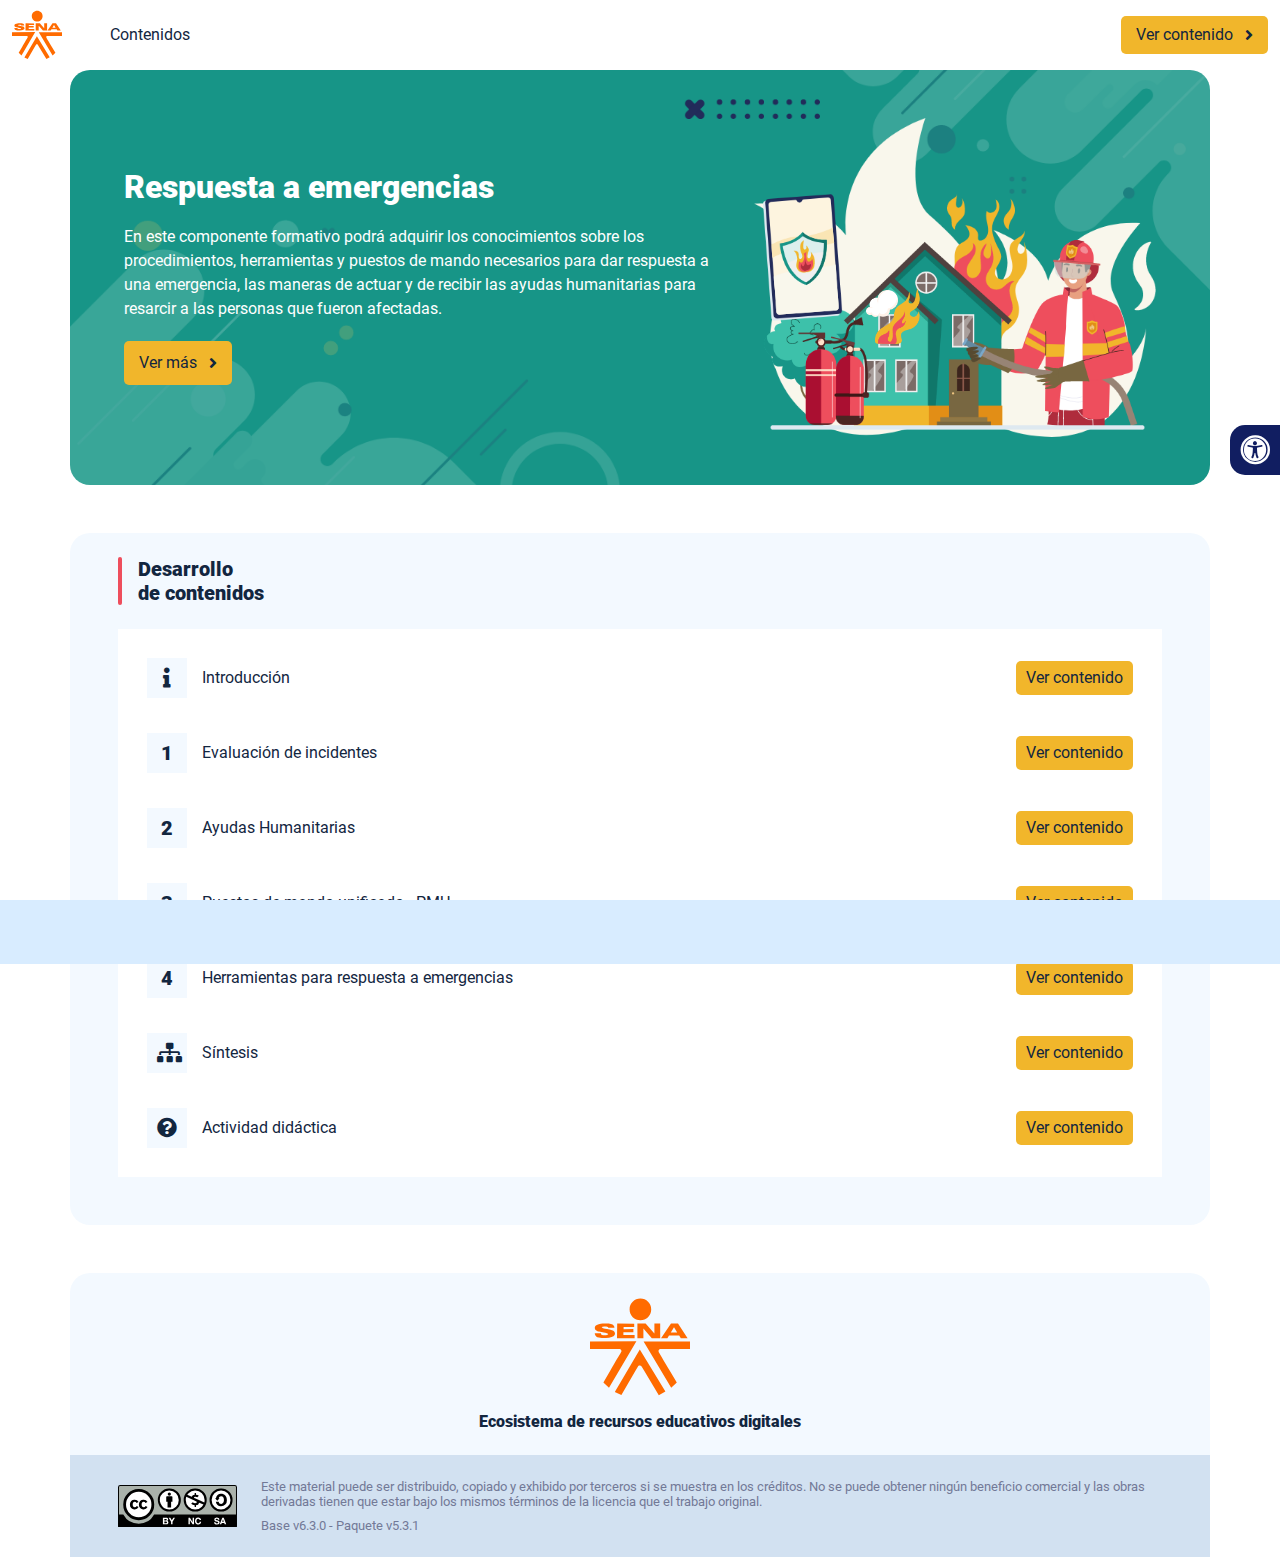
<file: index.html>
<!DOCTYPE html><html lang=""><head><meta charset="utf-8"><meta http-equiv="X-UA-Compatible" content="IE=edge"><meta name="viewport" content="width=device-width,initial-scale=1"><link rel="icon" href="favicon.ico"><title>Respuesta a emergencias</title><link href="css/chunk-0c047e41.3babef71.css" rel="prefetch"><link href="css/chunk-25b302c8.3babef71.css" rel="prefetch"><link href="css/chunk-26fc7596.3babef71.css" rel="prefetch"><link href="css/chunk-2d2747e2.3babef71.css" rel="prefetch"><link href="css/chunk-32334cb6.3babef71.css" rel="prefetch"><link href="css/chunk-3c57cd7b.3babef71.css" rel="prefetch"><link href="css/chunk-4f2d402a.3babef71.css" rel="prefetch"><link href="css/chunk-4fde0a08.14d1f3e8.css" rel="prefetch"><link href="css/chunk-515a8379.63efc1ca.css" rel="prefetch"><link href="css/chunk-59974754.763461ea.css" rel="prefetch"><link href="css/chunk-6e1e538a.126808df.css" rel="prefetch"><link href="css/chunk-766a929b.85d8c7de.css" rel="prefetch"><link href="css/chunk-f2df7d2c.3babef71.css" rel="prefetch"><link href="css/comple.92ec009c.css" rel="prefetch"><link href="css/creditos.4f76ebe9.css" rel="prefetch"><link href="css/glosario.9ff57f4f.css" rel="prefetch"><link href="css/referencias.35ad2d40.css" rel="prefetch"><link href="js/actividad.b174ea50.js" rel="prefetch"><link href="js/chunk-0206bfa0.c40d9978.js" rel="prefetch"><link href="js/chunk-0c047e41.b0f7a18b.js" rel="prefetch"><link href="js/chunk-13a6037e.ec537e90.js" rel="prefetch"><link href="js/chunk-18f95272.f5b3c737.js" rel="prefetch"><link href="js/chunk-25b302c8.4b21edce.js" rel="prefetch"><link href="js/chunk-26fc7596.6888adfb.js" rel="prefetch"><link href="js/chunk-2c06842c.749f794c.js" rel="prefetch"><link href="js/chunk-2d0e96ec.f8888979.js" rel="prefetch"><link href="js/chunk-2d208d90.ecd5602b.js" rel="prefetch"><link href="js/chunk-2d21d0e2.be4f5ece.js" rel="prefetch"><link href="js/chunk-2d22c123.a4184c95.js" rel="prefetch"><link href="js/chunk-2d2747e2.a7e9b612.js" rel="prefetch"><link href="js/chunk-2e80bb9a.65c2020d.js" rel="prefetch"><link href="js/chunk-319206de.d76a4d9d.js" rel="prefetch"><link href="js/chunk-32334cb6.3c57b252.js" rel="prefetch"><link href="js/chunk-3c57cd7b.79d5134c.js" rel="prefetch"><link href="js/chunk-3d6834f6.0d12c2c5.js" rel="prefetch"><link href="js/chunk-4cdd78c0.95c7fc81.js" rel="prefetch"><link href="js/chunk-4f2d402a.6d549b07.js" rel="prefetch"><link href="js/chunk-4fde0a08.bd9d7fa9.js" rel="prefetch"><link href="js/chunk-515a8379.3b49b0aa.js" rel="prefetch"><link href="js/chunk-53ccb27e.0931dafb.js" rel="prefetch"><link href="js/chunk-55d286b8.6b62aaa0.js" rel="prefetch"><link href="js/chunk-59974754.7dd17a29.js" rel="prefetch"><link href="js/chunk-6e1e538a.370f7a06.js" rel="prefetch"><link href="js/chunk-766a929b.39a7847d.js" rel="prefetch"><link href="js/chunk-c796899c.a5c33a92.js" rel="prefetch"><link href="js/chunk-e8a7823a.4b304d03.js" rel="prefetch"><link href="js/chunk-f2df7d2c.82b7eab5.js" rel="prefetch"><link href="js/chunk-fde47172.63865839.js" rel="prefetch"><link href="js/comple.8a58c322.js" rel="prefetch"><link href="js/creditos.3dcd3d66.js" rel="prefetch"><link href="js/glosario.2fcf7cea.js" rel="prefetch"><link href="js/intro.d75b3618.js" rel="prefetch"><link href="js/referencias.d4becddc.js" rel="prefetch"><link href="js/sintesis.1a971543.js" rel="prefetch"><link href="js/tema1.b18da884.js" rel="prefetch"><link href="js/tema2.de386901.js" rel="prefetch"><link href="js/tema3.31a461a2.js" rel="prefetch"><link href="css/app.44cf1ac4.css" rel="preload" as="style"><link href="css/chunk-vendors.28faa593.css" rel="preload" as="style"><link href="js/app.0ba6c829.js" rel="preload" as="script"><link href="js/chunk-vendors.ca49afb0.js" rel="preload" as="script"><link href="css/chunk-vendors.28faa593.css" rel="stylesheet"><link href="css/app.44cf1ac4.css" rel="stylesheet"></head><body><noscript><strong>We're sorry but Respuesta a emergencias doesn't work properly without JavaScript enabled. Please enable it to continue.</strong></noscript><div id="app"></div><script src="js/chunk-vendors.ca49afb0.js"></script><script src="js/app.0ba6c829.js"></script></body></html>
</file>
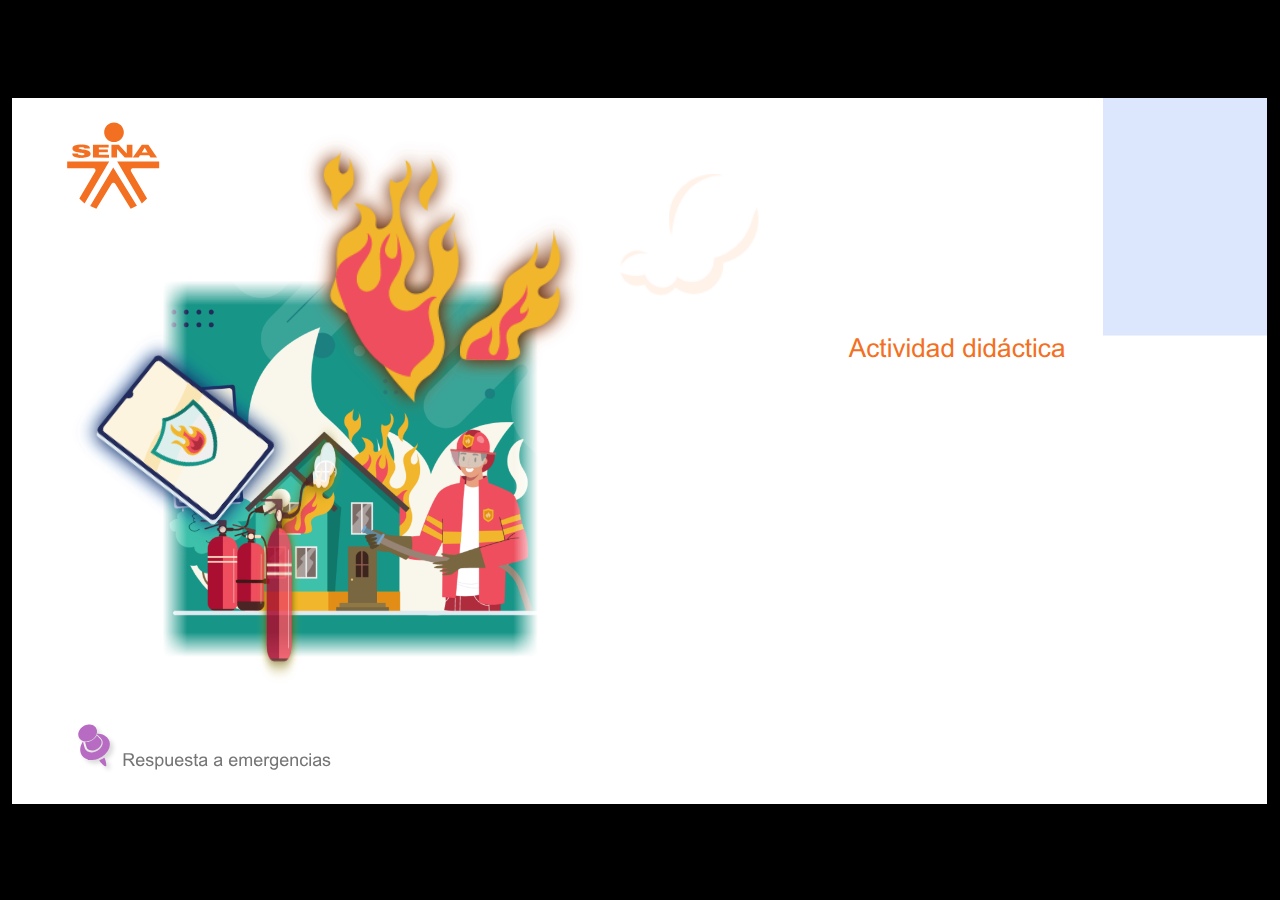
<file: actividades/story.html>
﻿<!doctype html>
<html lang="es">
<head>
  <meta charset="utf-8">
  <!-- Creado con Storyline 360 - http://www.articulate.com  -->
  <!-- version: 3.79.30921.0 -->
  <title>Actividad_Did&#225;ctica-CF5</title>
  <meta http-equiv="x-ua-compatible" content="IE=edge"/>
  <meta name="viewport" content="width=device-width,initial-scale=1,user-scalable=no,shrink-to-fit=no,minimal-ui"/>
  <meta name="apple-mobile-web-app-capable" content="yes"/>
  <style>
    html, body { height: 100%; padding: 0; margin: 0 }
    #app { height: 100%; width: 100%; }
  </style>

  <script>
    window.DS = {};
    window.globals = {
      DATA_PATH_BASE: '',
      HAS_FRAME: true,
      HAS_SLIDE: true,

      lmsPresent: false,
      tinCanPresent: false,
      cmi5Present: false,
      aoSupport: false,
      scale: 'show all',
      captureRc: false,
      browserSize: 'optimal',
      bgColor: '#000000',
      features: 'ConnectionMessages,DropIn1,DropIn2,DropIn3,DropIn4,FullScreenToggle,LayerPresentAsDialog,MultipleQuizTracking,UpdatedThemeEditor,VideoSync',
      themeName: 'classic',
      preloaderColor: '#FFFFFF',
      suppressAnalytics: false,
      productChannel: 'stable',
      publishSource: 'storyline',
      aid: 'aid|e14397ea-0237-43b4-a3b7-7398baa37849',
      cid: 'ec6b471e-e529-41ad-bd56-49cedcdd6a79',
      playerVersion: '3.79.30921.0',
      publishTimestamp: '2023-10-12T01:20:46.3070588Z',
      maxIosVideoElements: 10,
      connectionSettings: { mode: 'disabled' },

      
      parseParams: function(qs) {
        if (window.globals.parsedParams != null) {
          return window.globals.parsedParams;
        }
        qs = (qs || window.location.search.substr(1)).split('+').join(' ');
        var params = {},
            tokens,
            re = /[?&]?([^=]+)=([^&]*)/g;

        while (tokens = re.exec(qs)) {
          params[decodeURIComponent(tokens[1]).trim()] =
            decodeURIComponent(tokens[2]).trim();
        }
        window.globals.parsedParams = params;
        return params;
      }

    };
  </script>
  <script>
    var isIe11 = ('ActiveXObject' in window || window.MSBlobBuilder != null)
      && window.msCrypto != null && !window.ActiveXObject;
    if (isIe11) {
      window.globals.unsupportedBrowser = true;
      document.write(atob('[base64]'));
    }
  </script>
  
  <script>window.THREE = { };</script>
  
</head>
<body style="background: #000000" class="cs-HTML theme-classic">
  <!-- 360 -->
  <script>!function(){var e,i=/iPhone/i,o=/iPod/i,n=/iPad/i,t=/\biOS-universal(?:.+)Mac\b/i,r=/\bAndroid(?:.+)Mobile\b/i,a=/Android/i,d=/(?:SD4930UR|\bSilk(?:.+)Mobile\b)/i,p=/Silk/i,l=/Windows Phone/i,u=/\bWindows(?:.+)ARM\b/i,b=/BlackBerry/i,s=/BB10/i,c=/Opera Mini/i,f=/\b(CriOS|Chrome)(?:.+)Mobile/i,h=/Mobile(?:.+)Firefox\b/i,v=function(e){return void 0!==e&&"MacIntel"===e.platform&&"number"==typeof e.maxTouchPoints&&e.maxTouchPoints>1&&"undefined"==typeof MSStream};e=function(e){var m={userAgent:"",platform:"",maxTouchPoints:0};e||"undefined"==typeof navigator?"string"==typeof e?m.userAgent=e:e&&e.userAgent&&(m={userAgent:e.userAgent,platform:e.platform,maxTouchPoints:e.maxTouchPoints||0}):m={userAgent:navigator.userAgent,platform:navigator.platform,maxTouchPoints:navigator.maxTouchPoints||0};var g=m.userAgent,y=g.split("[FBAN");void 0!==y[1]&&(g=y[0]),void 0!==(y=g.split("Twitter"))[1]&&(g=y[0]);var A=function(e){return function(i){return i.test(e)}}(g),w={apple:{phone:A(i)&&!A(l),ipod:A(o),tablet:!A(i)&&(A(n)||v(m))&&!A(l),universal:A(t),device:(A(i)||A(o)||A(n)||A(t)||v(m))&&!A(l)},amazon:{phone:A(d),tablet:!A(d)&&A(p),device:A(d)||A(p)},android:{phone:!A(l)&&A(d)||!A(l)&&A(r),tablet:!A(l)&&!A(d)&&!A(r)&&(A(p)||A(a)),device:!A(l)&&(A(d)||A(p)||A(r)||A(a))||A(/\bokhttp\b/i)},windows:{phone:A(l),tablet:A(u),device:A(l)||A(u)},other:{blackberry:A(b),blackberry10:A(s),opera:A(c),firefox:A(h),chrome:A(f),device:A(b)||A(s)||A(c)||A(h)||A(f)},any:!1,phone:!1,tablet:!1};return w.any=w.apple.device||w.android.device||w.windows.device||w.other.device,w.phone=w.apple.phone||w.android.phone||w.windows.phone,w.tablet=w.apple.tablet||w.android.tablet||w.windows.tablet,w}(),"object"==typeof exports&&"undefined"!=typeof module?module.exports=e:"function"==typeof define&&define.amd?define((function(){return e})):this.isMobile=e}();
    window.isMobile.apple.tablet = window.isMobile.apple.tablet ||
      (navigator.platform === 'MacIntel' && navigator.maxTouchPoints > 1);
    window.isMobile.apple.device = window.isMobile.apple.device || window.isMobile.apple.tablet;
    window.isMobile.tablet = window.isMobile.tablet || window.isMobile.apple.tablet;
    window.isMobile.any = window.isMobile.any || window.isMobile.apple.tablet;
  </script>

  <div id="focus-sink" tabindex="-1"></div>

  <div id="preso"></div>
  <script>
    (function() {

      var classTypes = [ 'desktop', 'mobile', 'phone', 'tablet' ];

      var addDeviceClasses = function(prefix, testObj) {
        var curr, i;
        for (i = 0; i < classTypes.length; i++) {
          curr = classTypes[i];
          if (testObj[curr]) {
            document.body.classList.add(prefix + curr);
          }
        }
      };

      var params = window.globals.parseParams(),
          isDevicePreview = params.devicepreview === '1',
          isPhoneOverride = params.deviceType === 'phone' || (isDevicePreview && params.phone == '1'),
          isTabletOverride = (params.deviceType === 'tablet' || isDevicePreview) && !isPhoneOverride,
          isMobileOverride = isPhoneOverride || isTabletOverride;

      var deviceView = {
        desktop: !window.isMobile.any && !isMobileOverride,
        mobile: window.isMobile.any || isMobileOverride,
        phone: isPhoneOverride || (window.isMobile.phone && !isTabletOverride),
        tablet: isTabletOverride || window.isMobile.tablet
      };

      window.globals.deviceView = deviceView;
      window.isMobile.desktop = !window.isMobile.any;
      window.isMobile.mobile = window.isMobile.any;

      addDeviceClasses('view-', deviceView);

    })();
  </script>
  
  <script src='story_content/user.js' type=text/javascript></script>
  <div class="slide-loader"></div>

  <script>
    if (window.globals.deviceView.isMobile) { var doc = document, loader = doc.body.querySelector('.slide-loader'); [ 1, 2, 3 ].forEach(function(n) { var d = doc.createElement('div'); d.style.backgroundColor = window.globals.preloaderColor; d.classList.add('mobile-loader-dot'); d.classList.add('dot' + n); loader.appendChild(d); }); }
  </script>

  <div class="mobile-load-title-overlay" style="display: none">
    <div class="mobile-load-title">Actividad_Did&#225;ctica-CF5</div>
  </div>

  <div class="mobile-chrome-warning"></div>

  
<style>
  .warn-connection-dialog {
    display: none;
    background: transparent;
    pointer-events: all;
    position: fixed;
    left: 0;
    top: 0;
    width: 100%;
    height: 100%;
    z-index: 999;
  }

  .warn-connection-content {
    pointer-events: all;
    border-radius: 4px;
    background: white;
    border: 1px solid #E7E7E7;
    color: #333333;
    box-shadow: 0 2px 4px rgba(0, 0, 0, 0.25);
    transition: all 150ms ease-out;
    position: absolute;
    white-space: nowrap;
  }

  .view-phone.is-landscape .warn-connection-content {
    left: 23px;
    bottom: 23px;
  }

  .view-tablet.is-landscape .warn-connection-content {
    left: 50%;
    top: 20px;
    transform: translateX(-50%);
  }

  .is-portrait .warn-connection-content {
    transform: translate(-50%, calc(-100% - 15px));
  }

  .warn-connection-content p {
    display: inline-block;
    margin: 0 8px 0 0;
    line-height: 33px;
    font-size: 11px;
  }

  .warn-connection-content svg {
    position: relative;
    vertical-align: middle;
    margin: 0 2px 2px 8px;
  }

  .view-desktop .warn-connection-content {
    left: 1.5em;
    bottom: 1.5em;
  }

  .view-desktop .warn-connection-content p {
    font-size: 1.1em;
  }

  .is-offline .warn-connection-dialog {
    display: block;
  }

  .is-offline .cs-panel * {
    pointer-events: none !important;
  }

  .is-offline .cs-panel {
    pointer-events: all !important;
  }

  .is-offline #nav-controls * {
    pointer-events: none !important;
  }

  .is-offline #nav-controls {
    pointer-events: all !important;
  }
</style>

<div class="warn-connection-dialog" role="alertdialog" aria-modal="true" tabindex="0" aria-labelledby="warn-connection-message">
  <div class="warn-connection-content">
    <svg width="17" height="15" viewBox="0 0 17 15" xmlns="http://www.w3.org/2000/svg">
      <path fill="#8F0000" stroke="white" d="M16.07,12.98 L15.88,12.23 L9.51,1.21 C8.97,0.26,7.6,0.26,7.06,1.21 L0.69,12.23 C0.15,13.16,0.81,14.36,1.91,14.36 H14.65 C15.47,14.36,16.05,13.7,16.07,12.98 Z"/>
      <path fill="white" stroke="white" d="M8.58,5.5 C8.35,5.28,8.5,5.35,8.21,5.32 C8.09,5.35,7.97,5.49,7.96,5.67 C7.97,5.79,7.98,5.92,7.98,6.04 L7.98,6.04 C7.99,6.17,8,6.31,8.01,6.43 L8.01,6.44 C8.03,6.92,8.06,7.41,8.09,7.9 L8.09,7.9 C8.12,8.39,8.14,8.88,8.17,9.37 C8.17,9.39,8.18,9.42,8.2,9.44 C8.23,9.46,8.25,9.47,8.28,9.47 C8.31,9.47,8.34,9.46,8.35,9.44 C8.37,9.43,8.38,9.4,8.39,9.35 L8.39,9.34 C8.39,9.24,8.4,9.15,8.4,9.05 L8.4,9.05 C8.41,8.96,8.41,8.86,8.42,8.75 C8.43,8.44,8.45,8.12,8.47,7.81 L8.47,7.81 C8.49,7.49,8.51,7.18,8.53,6.87 C8.55,6.46,8.56,6.05,8.59,5.64 L8.6,5.62 C8.6,5.57,8.59,5.53,8.58,5.5 L8.21,5.32 Z"/>
      <circle fill="white" stroke="white" cx="8.3" cy="11.35" r="0.3"/>
    </svg>
    <p id="warn-connection-message">You are offline. Trying to reconnect...</p>
  </div>
</div>

<script>
  (function() {
    window.DS.connection = {
      warningShown: false,
      assets: {},
      loadingAssetGroup: false,
      retryDelay: 500
    };

    var connectionSettings = window.globals.connectionSettings || {};

    // The `window.globals.features` variable must be set in `webpack.dev.config` when testing locally - it is not enough
    // to have it in the data - but it must be set there as well.
    var useConnectionMessages = window.AbortController != null &&
      window.location.protocol != 'file:' &&
      window.globals.features.indexOf('ConnectionMessages') != -1 &&
      connectionSettings.mode === 'normal';

    window.DS.connection.useConnectionMessages = useConnectionMessages;

    var assetCount = 0;
    var checkLoadedId;


    if (useConnectionMessages && connectionSettings != null) {
      var contentEl = document.querySelector('.warn-connection-content');
      var messageEl = contentEl.querySelector('p');

      if (connectionSettings.useDarkTheme) {
        contentEl.style.borderColor = '#BABBBA';
        contentEl.style.backgroundColor = '#282828';
        contentEl.style.color = '#FFFFFF';
      }

      if (connectionSettings.message != null) {
        messageEl.textContent = window.decodeURIComponent(connectionSettings.message);
      }
    }

    function checkAssetsReady() {
      for (var i in DS.connection.assets) {
        if (!DS.connection.assets[i].success) {
          return false;
        }
      }
      return true;
    }

    function stopAssetGroup() {
      if (!useConnectionMessages) { return; }

      assetCount = 0;

      DS.connection.oldAssetGroup = DS.connection.assets;
      DS.connection.assets = {};
      DS.connection.loadingAssetGroup = false;
      clearInterval(checkLoadedId);
    }

    function startAssetGroup() {
      if (!useConnectionMessages) { return; }
      var ticks = 0;
      clearInterval(checkLoadedId);
      checkLoadedId = setInterval(function() {
        var loaded = 0;
        if (assetCount === 0 && loaded === 0) {
          clearInterval(checkLoadedId);
          return;
        }

        for (var i in DS.connection.assets) {
          if (DS.connection.assets[i].success) {
            loaded++;
          }
        }

        if (assetCount === loaded && checkAssetsReady()) {
          for (var i in DS.connection.assets) {
            if (DS.connection.assets[i].action) {
              DS.connection.assets[i].action();
            }
          }
          hideWarning();
          stopAssetGroup();
        }
      }, 100)
    }

    function requiredAsset(url, action, retry, type) {
      if (!useConnectionMessages) { return; }
      if (DS.connection.assets[url]) { return; }

      DS.connection.assets[url] = {
        success: false, action: action, retry: retry, type: type
      };
      assetCount = Object.keys(DS.connection.assets).length;
      if (!DS.connection.loadingAssetGroup) {
        startAssetGroup();
      }
      DS.connection.loadingAssetGroup = true;
    }

    function assetLoaded(url) {
      if (!useConnectionMessages) { return; }
      if (DS.connection.assets[url]) {
        DS.connection.assets[url].success = true;
      }
    }

    function assetFailed(url) {
      if (!useConnectionMessages) { return; }
      if (!DS.connection.assets[url]) {
        if (/\.js$/.test(url) && url.indexOf('transcripts') === -1) {
          setTimeout(function() {
            if (DS.connection.lastSlideLoaded != null) {
              DS.connection.lastSlideLoaded();
            }
          }, DS.connection.retryDelay);
        }
        return;
      }
      if (!DS.connection.warningShown) { showWarning(); }
      if (DS.connection.assets[url].retry) {
        setTimeout(function() {
          if (!DS.connection.assets[url].success) {
            DS.connection.assets[url].retry()
          }
        }, DS.connection.retryDelay);
      }
    }

    function hideWarning() {
      document.body.classList.remove('is-offline');
      DS.connection.warningShown = false;
      enableKeys();
    }
    DS.connection.hideWarning = hideWarning

    function showWarning(btn) {
      document.body.classList.add('is-offline')
      DS.connection.warningShown = true;
      updateWarningPosition();
      disableKeys();
    }

    function updateWarningPosition() {
      if (!DS.connection.warningShown) {
        return;
      }

      var isPortrait = document.body.classList.contains('is-portrait');
      var warningEl = document.querySelector('.warn-connection-content');

      if (isPortrait) {
        var slide = document.querySelector('.primary-slide');
        var slideRect = slide.getBoundingClientRect();

        warningEl.style.top = `${slideRect.top}px`
        warningEl.style.left = `${slideRect.left + slideRect.width / 2}px`
      } else {
        warningEl.style.top = null;
        warningEl.style.left = null;
      }

      window.requestAnimationFrame(updateWarningPosition);
    }

    function onDisableKeyDown(e) {
      e.preventDefault();
      e.stopImmediatePropagation();
    }

    function onDisableKeyUp(e) {
      e.preventDefault();
      e.stopImmediatePropagation();
    }

    var accStyle = document.createElement('style');
    var warnDialogEl = document.querySelector('.warn-connection-dialog');

    function disableKeys() {
      if (DS.views.nsStack.length === 1) {
        DS.views.nsStack[0].tabReachable = false
        DS.views.nsStack[0].updateTabIndex(true, true);
      }

      accStyle.innerHTML = '.acc-shadow-dom { display: none; }';
      document.body.appendChild(accStyle);

      warnDialogEl.parentNode.append(warnDialogEl);
      warnDialogEl.focus();
    }

    function enableKeys() {
      document.body.removeChild(accStyle);
      if (DS.views.nsStack.length === 1 && DS.views.nsStack[0].name === '_frame') {
        DS.views.nsStack[0].tabReachable = true;
        DS.views.nsStack[0].updateTabIndex();
      }
    }

    // these will all be noops if the feature flag isn't set in
    // the data and `window.globals.features`
    DS.connection.requiredAsset = requiredAsset;
    DS.connection.assetLoaded = assetLoaded;
    DS.connection.assetFailed = assetFailed;
    DS.connection.stopAssetGroup = stopAssetGroup;
    DS.connection.startAssetGroup = startAssetGroup;
  })();
</script>


  <script>
    
    if (window.autoSpider && window.vInterfaceObject) {
      document.querySelector('.mobile-load-title-overlay').style.display = 'none';
    }
  </script>

  

  <link rel="stylesheet" href="html5/data/css/output.min.css" data-noprefix/>
</body>
<script src="html5/lib/scripts/bootstrapper.min.js"></script>
</html>
</file>
<file: css/chunk-0c047e41.3babef71.css>
.actividad[data-v-22adfd6b]{background-color:#f2f2f2}.horizontal-scroll__wrapper[data-v-22adfd6b]{overflow:hidden}.horizontal-scroll[data-v-22adfd6b]{display:flex;transition:transform .5s ease-in-out;align-items:center;flex-wrap:nowrap}.horizontal-scroll[data-v-22adfd6b]:not(.row){width:100%}.horizontal-scroll--item-fw[data-v-22adfd6b]>div{flex-grow:0;flex-shrink:0;width:100%;margin:0!important}
</file>
<file: css/chunk-25b302c8.3babef71.css>
.actividad[data-v-22adfd6b]{background-color:#f2f2f2}.horizontal-scroll__wrapper[data-v-22adfd6b]{overflow:hidden}.horizontal-scroll[data-v-22adfd6b]{display:flex;transition:transform .5s ease-in-out;align-items:center;flex-wrap:nowrap}.horizontal-scroll[data-v-22adfd6b]:not(.row){width:100%}.horizontal-scroll--item-fw[data-v-22adfd6b]>div{flex-grow:0;flex-shrink:0;width:100%;margin:0!important}
</file>
<file: css/chunk-26fc7596.3babef71.css>
.actividad[data-v-22adfd6b]{background-color:#f2f2f2}.horizontal-scroll__wrapper[data-v-22adfd6b]{overflow:hidden}.horizontal-scroll[data-v-22adfd6b]{display:flex;transition:transform .5s ease-in-out;align-items:center;flex-wrap:nowrap}.horizontal-scroll[data-v-22adfd6b]:not(.row){width:100%}.horizontal-scroll--item-fw[data-v-22adfd6b]>div{flex-grow:0;flex-shrink:0;width:100%;margin:0!important}
</file>
<file: css/chunk-2d2747e2.3babef71.css>
.actividad[data-v-22adfd6b]{background-color:#f2f2f2}.horizontal-scroll__wrapper[data-v-22adfd6b]{overflow:hidden}.horizontal-scroll[data-v-22adfd6b]{display:flex;transition:transform .5s ease-in-out;align-items:center;flex-wrap:nowrap}.horizontal-scroll[data-v-22adfd6b]:not(.row){width:100%}.horizontal-scroll--item-fw[data-v-22adfd6b]>div{flex-grow:0;flex-shrink:0;width:100%;margin:0!important}
</file>
<file: css/chunk-32334cb6.3babef71.css>
.actividad[data-v-22adfd6b]{background-color:#f2f2f2}.horizontal-scroll__wrapper[data-v-22adfd6b]{overflow:hidden}.horizontal-scroll[data-v-22adfd6b]{display:flex;transition:transform .5s ease-in-out;align-items:center;flex-wrap:nowrap}.horizontal-scroll[data-v-22adfd6b]:not(.row){width:100%}.horizontal-scroll--item-fw[data-v-22adfd6b]>div{flex-grow:0;flex-shrink:0;width:100%;margin:0!important}
</file>
<file: css/chunk-3c57cd7b.3babef71.css>
.actividad[data-v-22adfd6b]{background-color:#f2f2f2}.horizontal-scroll__wrapper[data-v-22adfd6b]{overflow:hidden}.horizontal-scroll[data-v-22adfd6b]{display:flex;transition:transform .5s ease-in-out;align-items:center;flex-wrap:nowrap}.horizontal-scroll[data-v-22adfd6b]:not(.row){width:100%}.horizontal-scroll--item-fw[data-v-22adfd6b]>div{flex-grow:0;flex-shrink:0;width:100%;margin:0!important}
</file>
<file: css/chunk-4f2d402a.3babef71.css>
.actividad[data-v-22adfd6b]{background-color:#f2f2f2}.horizontal-scroll__wrapper[data-v-22adfd6b]{overflow:hidden}.horizontal-scroll[data-v-22adfd6b]{display:flex;transition:transform .5s ease-in-out;align-items:center;flex-wrap:nowrap}.horizontal-scroll[data-v-22adfd6b]:not(.row){width:100%}.horizontal-scroll--item-fw[data-v-22adfd6b]>div{flex-grow:0;flex-shrink:0;width:100%;margin:0!important}
</file>
<file: css/chunk-4fde0a08.14d1f3e8.css>
.actividad[data-v-a108b06a]{background-color:#f2f2f2}.header[data-v-a108b06a]{position:sticky;top:0;padding-top:10px;padding-bottom:10px;background-color:#fff;z-index:10010;line-height:1.1em}.header__logo[data-v-a108b06a]{width:50px}@media (max-width:576px){.header__componente-formativo[data-v-a108b06a]{font-size:.8em}}.header__menu[data-v-a108b06a]{cursor:pointer}.header__menu span[data-v-a108b06a]{font-size:.7em;display:block;line-height:1em;text-align:center;color:#111e61}.header__menu__btn[data-v-a108b06a]{width:30px;height:30px;position:relative;margin-bottom:4px}.header__menu__btn .line-1[data-v-a108b06a],.header__menu__btn .line-2[data-v-a108b06a],.header__menu__btn .line-3[data-v-a108b06a]{height:4px;width:30px;background-color:#111e61;transform-origin:center center;position:absolute;left:0;border-radius:2px}.header__menu__btn .line-1[data-v-a108b06a]{top:4px;-webkit-animation:line-1-inactive-data-v-a108b06a .5s ease-in-out forwards;animation:line-1-inactive-data-v-a108b06a .5s ease-in-out forwards}.header__menu__btn .line-2[data-v-a108b06a]{top:13px;-webkit-animation:line-2-inactive-data-v-a108b06a .5s ease-in-out forwards;animation:line-2-inactive-data-v-a108b06a .5s ease-in-out forwards}.header__menu__btn .line-3[data-v-a108b06a]{top:22px;-webkit-animation:line-3-inactive-data-v-a108b06a .5s ease-in-out forwards;animation:line-3-inactive-data-v-a108b06a .5s ease-in-out forwards}.header__menu__btn[data-v-a108b06a]:hover{cursor:pointer}.header__menu__btn--open .line-1[data-v-a108b06a]{-webkit-animation:line-1-active-data-v-a108b06a .5s ease-in-out forwards;animation:line-1-active-data-v-a108b06a .5s ease-in-out forwards}.header__menu__btn--open .line-2[data-v-a108b06a]{-webkit-animation:line-2-active-data-v-a108b06a .5s ease-in-out forwards;animation:line-2-active-data-v-a108b06a .5s ease-in-out forwards}.header__menu__btn--open .line-3[data-v-a108b06a]{-webkit-animation:line-3-active-data-v-a108b06a .5s ease-in-out forwards;animation:line-3-active-data-v-a108b06a .5s ease-in-out forwards}@-webkit-keyframes line-1-active-data-v-a108b06a{0%{transform:translate(0) rotate(0)}50%{transform:translateY(9px) rotate(0)}to{transform:translateY(9px) rotate(45deg)}}@keyframes line-1-active-data-v-a108b06a{0%{transform:translate(0) rotate(0)}50%{transform:translateY(9px) rotate(0)}to{transform:translateY(9px) rotate(45deg)}}@-webkit-keyframes line-2-active-data-v-a108b06a{0%{transform:scale(1)}to{transform:scale(0)}}@keyframes line-2-active-data-v-a108b06a{0%{transform:scale(1)}to{transform:scale(0)}}@-webkit-keyframes line-3-active-data-v-a108b06a{0%{transform:translate(0) rotate(0)}50%{transform:translateY(-9px) rotate(0)}to{transform:translateY(-9px) rotate(-45deg)}}@keyframes line-3-active-data-v-a108b06a{0%{transform:translate(0) rotate(0)}50%{transform:translateY(-9px) rotate(0)}to{transform:translateY(-9px) rotate(-45deg)}}@-webkit-keyframes line-1-inactive-data-v-a108b06a{0%{transform:translateY(9px) rotate(45deg)}50%{transform:translateY(9px) rotate(0)}to{transform:translate(0) rotate(0)}}@keyframes line-1-inactive-data-v-a108b06a{0%{transform:translateY(9px) rotate(45deg)}50%{transform:translateY(9px) rotate(0)}to{transform:translate(0) rotate(0)}}@-webkit-keyframes line-2-inactive-data-v-a108b06a{0%{transform:scale(0)}to{transform:scale(1)}}@keyframes line-2-inactive-data-v-a108b06a{0%{transform:scale(0)}to{transform:scale(1)}}@-webkit-keyframes line-3-inactive-data-v-a108b06a{0%{transform:translateY(-9px) rotate(-45deg)}50%{transform:translateY(-9px) rotate(0)}to{transform:translate(0) rotate(0)}}@keyframes line-3-inactive-data-v-a108b06a{0%{transform:translateY(-9px) rotate(-45deg)}50%{transform:translateY(-9px) rotate(0)}to{transform:translate(0) rotate(0)}}
</file>
<file: css/chunk-515a8379.63efc1ca.css>
.actividad{background-color:#f2f2f2}.banner-interno{position:relative}.banner-interno__fondo{position:absolute;top:0;bottom:-50px;left:0;right:0;background-color:#179587;background-size:cover;background-position:50%}.banner-interno__titulo{display:flex;align-items:center}.banner-interno__titulo__icono{display:block;width:32px;height:32px;border-radius:50%;background-color:#fff;position:relative}.banner-interno__titulo__icono i{color:#179587;position:absolute;left:50%;top:50%;transform:translate(-50%,-50%)}.banner-interno__titulo h1,.banner-interno__titulo h2,.banner-interno__titulo h3,.banner-interno__titulo h4,.banner-interno__titulo h5,.banner-interno__titulo h6{color:#fff;line-height:1.1em}
</file>
<file: css/chunk-59974754.763461ea.css>
.actividad{background-color:#f2f2f2}.aside-menu{position:sticky;top:70px;flex:0 0 0;width:0;min-height:calc(100vh - 70px);max-height:calc(100vh - 70px);background-color:#f3f9ff;transition:flex .5s ease-in-out,width .5s ease-in-out;overflow-x:hidden;z-index:100001}.aside-menu a{color:#111e61}.aside-menu--open{flex:0 0 300px;width:300px}.aside-menu__content{width:300px;display:flex;flex-direction:column;justify-content:space-between;min-height:calc(100vh - 70px);max-height:calc(100vh - 70px);border-right:1px solid #d8ecff}@media (max-height:800px){.aside-menu__content{min-height:800px;max-height:800px;overflow-y:auto}}.aside-menu__header{padding:10px;text-align:center;background-color:#d8ecff}.aside-menu__header h4{margin:0}.aside-menu__menu{overflow-y:auto;flex-grow:1;list-style:none;padding-left:0;margin-bottom:0}.aside-menu__menu__item--active .aside-menu__menu__item__lnk,.aside-menu__menu__item--active .aside-menu__sec-menu__item__lnk{background-color:#d8ecff;font-weight:700}.aside-menu__menu__item--sub-menu:hover,.aside-menu__menu__item:hover,.aside-menu__sec-menu__item:hover{background-color:#d8ecff}.aside-menu__menu__item--sub-menu{padding-left:10px}.aside-menu__menu__item--sub-menu--active .aside-menu__menu__item__lnk,.aside-menu__menu__item--sub-menu--active .aside-menu__sec-menu__item__lnk{background-color:#d8ecff;font-weight:700;position:relative}.aside-menu__menu__item--sub-menu--active .aside-menu__menu__item__lnk:before,.aside-menu__menu__item--sub-menu--active .aside-menu__sec-menu__item__lnk:before{content:"";display:block;position:absolute;left:0;bottom:0;top:0;width:4px;border-radius:2px;background-color:#ee4e5d}.aside-menu__menu__item__lnk,.aside-menu__sec-menu__item__lnk{display:flex;align-items:center;padding:10px 15px;line-height:1.1em}.aside-menu__menu__item__lnk i,.aside-menu__menu__item__lnk span,.aside-menu__sec-menu__item__lnk i,.aside-menu__sec-menu__item__lnk span{margin-right:10px}.aside-menu__menu__item__lnk i:last-child,.aside-menu__menu__item__lnk span:last-child,.aside-menu__sec-menu__item__lnk i:last-child,.aside-menu__sec-menu__item__lnk span:last-child{margin-right:0}.aside-menu__sec-menu{background-color:#d8ecff;padding:10px 0;flex-shrink:0;margin-bottom:0}.aside-menu__sec-menu__item{padding:10px 15px}.aside-menu__sec-menu__item__lnk{padding:0;border-radius:1em}.aside-menu__sec-menu__item__lnk i{display:block;width:2em;height:2em;padding:.5em 0;text-align:center;background-color:#fff;border-radius:50%}.aside-menu__sec-menu__item__lnk:hover{background-color:#fff}@media (max-width:992px){.aside-menu{position:fixed;top:70px}}@media (max-width:576px){.aside-menu__sec-menu{padding-bottom:110px}}
</file>
<file: css/chunk-6e1e538a.126808df.css>
.actividad[data-v-4f6b7c58]{background-color:#f2f2f2}.accesibilidad[data-v-4f6b7c58]{position:fixed;right:0;top:50vh;height:50px;background-color:#111e61;border-top-left-radius:15px;border-bottom-left-radius:15px;transform:translateY(-50%) translateX(100%) translateX(-50px);overflow:hidden;transition:transform .3s ease-in-out,height .3s ease-in-out}.accesibilidad[data-v-4f6b7c58]:hover{transform:translateY(-50%) translateX(0);height:12.75rem}.accesibilidad [data-v-4f6b7c58]{color:#fff}.accesibilidad__menu__content .accesibilidad__menu__item[data-v-4f6b7c58]{cursor:pointer}.accesibilidad__menu__content .accesibilidad__menu__item[data-v-4f6b7c58]:hover{background-color:#273685}.accesibilidad__menu__content .accesibilidad__menu__item[data-v-4f6b7c58]:last-child{border:none}.accesibilidad__menu__item[data-v-4f6b7c58]{display:flex;align-items:center;padding:10px;border-bottom:1px solid #273685;line-height:1em;-webkit-user-select:none;-moz-user-select:none;-ms-user-select:none;user-select:none}.accesibilidad__menu i[data-v-4f6b7c58]{font-size:30px;font-style:normal;margin-right:10px;line-height:1em}.accesibilidad__menu img[data-v-4f6b7c58]{width:30px;margin-right:10px}
</file>
<file: css/chunk-766a929b.85d8c7de.css>
.actividad{background-color:#f2f2f2}.barra-avance{display:flex;align-items:center;justify-content:space-between;position:fixed;bottom:0;left:0;width:100%;padding:10px;background-color:#d8ecff;transition:transform .5s ease-in-out;z-index:100000}.barra-avance__barra{margin:0 20px;flex:1;position:relative;max-width:800px}.barra-avance__barra--amarilla,.barra-avance__barra--blanca{height:4px}.barra-avance__barra--amarilla:after,.barra-avance__barra--amarilla:before,.barra-avance__barra--blanca:after,.barra-avance__barra--blanca:before{content:"";display:block;width:10px;height:10px;border-radius:50%;position:absolute;top:50%}.barra-avance__barra--amarilla:before,.barra-avance__barra--blanca:before{left:0;transform:translate(-50%,-50%)}.barra-avance__barra--amarilla:after,.barra-avance__barra--blanca:after{right:0;transform:translate(50%,-50%)}.barra-avance__barra--blanca,.barra-avance__barra--blanca:after,.barra-avance__barra--blanca:before{background-color:#fff}.barra-avance__barra--amarilla{position:absolute;width:100%;top:0;background-color:#f1b62b}.barra-avance__barra--amarilla:after,.barra-avance__barra--amarilla:before{background-color:#f1b62b}.barra-avance__boton--regresar{background-color:#b0c0d2}.barra-avance__boton--regresar span{color:#111e61!important}.barra-avance__boton--disable{opacity:0;pointer-events:none}.barra-avance--open{transform:translateY(0)}.barra-avance--close{transform:translateY(100%)}
</file>
<file: css/chunk-f2df7d2c.3babef71.css>
.actividad[data-v-22adfd6b]{background-color:#f2f2f2}.horizontal-scroll__wrapper[data-v-22adfd6b]{overflow:hidden}.horizontal-scroll[data-v-22adfd6b]{display:flex;transition:transform .5s ease-in-out;align-items:center;flex-wrap:nowrap}.horizontal-scroll[data-v-22adfd6b]:not(.row){width:100%}.horizontal-scroll--item-fw[data-v-22adfd6b]>div{flex-grow:0;flex-shrink:0;width:100%;margin:0!important}
</file>
<file: css/comple.92ec009c.css>
.banner-interno{position:relative}.banner-interno__fondo{position:absolute;top:0;bottom:-50px;left:0;right:0;background-color:#179587;background-size:cover;background-position:50%}.banner-interno__titulo{display:flex;align-items:center}.banner-interno__titulo__icono{display:block;width:32px;height:32px;border-radius:50%;background-color:#fff;position:relative}.banner-interno__titulo__icono i{color:#179587;position:absolute;left:50%;top:50%;transform:translate(-50%,-50%)}.banner-interno__titulo h1,.banner-interno__titulo h2,.banner-interno__titulo h3,.banner-interno__titulo h4,.banner-interno__titulo h5,.banner-interno__titulo h6{color:#fff;line-height:1.1em}.actividad{background-color:#f2f2f2}.complementario__enlaces{display:flex;justify-content:center;flex-wrap:wrap}.complementario__enlaces a{margin:0 5px}.complementario__btn{font-size:1.5em;line-height:1em}table{width:calc(100% - 1px);min-width:800px}table thead{background-color:#d8ecff}table thead th{border-color:#d8ecff}table td,table th{padding:25px 20px;text-align:center}
</file>
<file: css/creditos.4f76ebe9.css>
.banner-interno{position:relative}.banner-interno__fondo{position:absolute;top:0;bottom:-50px;left:0;right:0;background-color:#179587;background-size:cover;background-position:50%}.banner-interno__titulo{display:flex;align-items:center}.banner-interno__titulo__icono{display:block;width:32px;height:32px;border-radius:50%;background-color:#fff;position:relative}.banner-interno__titulo__icono i{color:#179587;position:absolute;left:50%;top:50%;transform:translate(-50%,-50%)}.banner-interno__titulo h1,.banner-interno__titulo h2,.banner-interno__titulo h3,.banner-interno__titulo h4,.banner-interno__titulo h5,.banner-interno__titulo h6{color:#fff;line-height:1.1em}.actividad{background-color:#f2f2f2}.creditos-vista .tarjeta.credito{background-color:#d2e1f1}.creditos{color:#727997;overflow-x:auto}.creditos__item{min-width:490px}.creditos p{line-height:1.3em;margin-bottom:0;color:#727997}.creditos__titulo{font-weight:700;background-color:#d2e1f1;padding:5px 10px;border-top-radius:5px;border-top-left-radius:5px;border-top-right-radius:5px}.creditos table td,.creditos table th{border-color:#d2e1f1}
</file>
<file: css/glosario.9ff57f4f.css>
.banner-interno{position:relative}.banner-interno__fondo{position:absolute;top:0;bottom:-50px;left:0;right:0;background-color:#179587;background-size:cover;background-position:50%}.banner-interno__titulo{display:flex;align-items:center}.banner-interno__titulo__icono{display:block;width:32px;height:32px;border-radius:50%;background-color:#fff;position:relative}.banner-interno__titulo__icono i{color:#179587;position:absolute;left:50%;top:50%;transform:translate(-50%,-50%)}.banner-interno__titulo h1,.banner-interno__titulo h2,.banner-interno__titulo h3,.banner-interno__titulo h4,.banner-interno__titulo h5,.banner-interno__titulo h6{color:#fff;line-height:1.1em}.actividad{background-color:#f2f2f2}.glosario__letra-item{display:flex}.glosario__letra-item__texto{padding-top:5px}.glosario__letra-item__letra__icono{width:32px;height:32px;position:relative;line-height:1em;border-radius:50%;background-color:#d2e1f1}.glosario__letra-item__letra__icono span{position:absolute;left:50%;top:50%;transform:translate(-50%,-50%);font-size:1.1em;font-weight:900}
</file>
<file: css/referencias.35ad2d40.css>
.banner-interno{position:relative}.banner-interno__fondo{position:absolute;top:0;bottom:-50px;left:0;right:0;background-color:#179587;background-size:cover;background-position:50%}.banner-interno__titulo{display:flex;align-items:center}.banner-interno__titulo__icono{display:block;width:32px;height:32px;border-radius:50%;background-color:#fff;position:relative}.banner-interno__titulo__icono i{color:#179587;position:absolute;left:50%;top:50%;transform:translate(-50%,-50%)}.banner-interno__titulo h1,.banner-interno__titulo h2,.banner-interno__titulo h3,.banner-interno__titulo h4,.banner-interno__titulo h5,.banner-interno__titulo h6{color:#fff;line-height:1.1em}.actividad{background-color:#f2f2f2}.referencias__item:last-child hr{display:none}.referencias__item a{color:#2196f3;text-decoration:underline;overflow-wrap:break-word}
</file>
<file: css/app.44cf1ac4.css>
*,:after,:before{box-sizing:inherit}html{height:100%;line-height:1.15;box-sizing:border-box;-webkit-font-smoothing:antialiased;-moz-osx-font-smoothing:grayscale;-webkit-text-size-adjust:100%;-ms-text-size-adjust:100%;text-rendering:optimizeLegibility}a,abbr,acronym,address,applet,article,aside,audio,b,big,blockquote,body,canvas,caption,center,cite,code,dd,del,details,dfn,div,dl,dt,em,embed,fieldset,figcaption,figure,footer,form,h1,h2,h3,h4,h5,h6,header,hgroup,html,i,iframe,img,ins,kbd,label,legend,li,mark,menu,nav,object,ol,output,p,pre,q,ruby,s,samp,section,small,span,strike,strong,sub,summary,sup,table,tbody,td,tfoot,th,thead,time,tr,tt,u,ul,var,video{margin:0;padding:0;border:0;outline:0;background:transparent;vertical-align:baseline}article,aside,details,figcaption,figure,footer,header,main,menu,nav,section,summary{display:block}[hidden],template{display:none}hr{box-sizing:content-box;height:0;border-bottom:1px solid #e8e8e8;border-left:0;border-right:0;border-top:0;margin:1.5em 0;overflow:visible}[hidden]{display:none}a{font-family:Roboto,sans-serif;font-size:1em;font-weight:400;text-decoration:none;color:#12263f;background-color:transparent;transition:all .15s ease-in-out;-webkit-text-decoration-skip:objects}a:active,a:hover{outline-width:0}a:active,a:focus,a:hover{color:#000}[type=button],[type=reset],[type=submit],button{-webkit-appearance:none;-moz-appearance:none;appearance:none;cursor:pointer;display:inline-block;vertical-align:middle;border:0;border-radius:5px;color:#12263f;background-color:#f1b62b;font-family:Roboto,sans-serif;font-weight:400;font-size:1em;-webkit-font-smoothing:antialiased;line-height:1em;white-space:nowrap;text-decoration:none;text-transform:none;padding:.75em 1.5em;margin:0;-webkit-user-select:none;-moz-user-select:none;-ms-user-select:none;user-select:none;overflow:visible;transition:background-color .15s ease-in-out}[type=button]:focus,[type=button]:hover,[type=reset]:focus,[type=reset]:hover,[type=submit]:focus,[type=submit]:hover,button:focus,button:hover{background-color:#f1b62b;color:#12263f}[type=button]:disabled,[type=reset]:disabled,[type=submit]:disabled,button:disabled{cursor:not-allowed;opacity:.5}[type=button]:disabled:hover,[type=reset]:disabled:hover,[type=submit]:disabled:hover,button:disabled:hover{background-color:#f1b62b}input,select,textarea{margin:0;display:block;font-family:Roboto,sans-serif;font-size:16px}input{overflow:visible}[type=color],[type=date],[type=datetime-local],[type=datetime],[type=email],[type=month],[type=number],[type=password],[type=search],[type=tel],[type=text],[type=time],[type=url],[type=week],input:not([type]),select,select[multiple],textarea{background-color:#fff;border:1px solid #e8e8e8;border-radius:5px;box-shadow:inset 0 1px 3px rgba(0,0,0,.06);box-sizing:inherit;margin-bottom:.75em;padding:.5em;transition:border-color .15s ease-in-out;width:100%}[type=color]:hover,[type=date]:hover,[type=datetime-local]:hover,[type=datetime]:hover,[type=email]:hover,[type=month]:hover,[type=number]:hover,[type=password]:hover,[type=search]:hover,[type=tel]:hover,[type=text]:hover,[type=time]:hover,[type=url]:hover,[type=week]:hover,input:not([type]):hover,select:hover,select[multiple]:hover,textarea:hover{border-color:shade(#e8e8e8,20%)}[type=color]:focus,[type=date]:focus,[type=datetime-local]:focus,[type=datetime]:focus,[type=email]:focus,[type=month]:focus,[type=number]:focus,[type=password]:focus,[type=search]:focus,[type=tel]:focus,[type=text]:focus,[type=time]:focus,[type=url]:focus,[type=week]:focus,input:not([type]):focus,select:focus,select[multiple]:focus,textarea:focus{border-color:#ee4e5d;box-shadow:inset 0 1px 3px rgba(0,0,0,.06),0 0 5px rgba(20,127,115,.7);outline:none}[type=color]:disabled,[type=date]:disabled,[type=datetime-local]:disabled,[type=datetime]:disabled,[type=email]:disabled,[type=month]:disabled,[type=number]:disabled,[type=password]:disabled,[type=search]:disabled,[type=tel]:disabled,[type=text]:disabled,[type=time]:disabled,[type=url]:disabled,[type=week]:disabled,input:not([type]):disabled,select:disabled,select[multiple]:disabled,textarea:disabled{background-color:shade(#fff,5%);cursor:not-allowed}[type=color]:disabled:hover,[type=date]:disabled:hover,[type=datetime-local]:disabled:hover,[type=datetime]:disabled:hover,[type=email]:disabled:hover,[type=month]:disabled:hover,[type=number]:disabled:hover,[type=password]:disabled:hover,[type=search]:disabled:hover,[type=tel]:disabled:hover,[type=text]:disabled:hover,[type=time]:disabled:hover,[type=url]:disabled:hover,[type=week]:disabled:hover,input:not([type]):disabled:hover,select:disabled:hover,select[multiple]:disabled:hover,textarea:disabled:hover{border:1px solid #e8e8e8}select{text-transform:none;max-width:100%;border-radius:5px}::-webkit-file-upload-button{background-color:#f1b62b;border:none;cursor:pointer;color:#12263f;border-radius:5px;padding:.75em 1.5em}::-webkit-file-upload-button:hover{background-color:#f1b62b}optgroup{font-weight:700}fieldset{border:1px solid #e8e8e8;background-color:transparent;padding:1.5em;-webkit-margin-start:0;-webkit-margin-end:0;-webkit-padding-before:1.5em;-webkit-padding-start:1.5em;-webkit-padding-end:1.5em;-webkit-padding-after:1.5em}legend{box-sizing:border-box;color:inherit;display:table;max-width:100%;padding:0;white-space:normal;font-weight:600;-webkit-padding-start:0;-webkit-padding-end:0}label,legend{margin-bottom:.375em}label{display:block;font-size:1em;font-family:Roboto,sans-serif;font-weight:900}textarea{overflow:auto;resize:vertical}[type=checkbox],[type=radio]{box-sizing:border-box;padding:0;display:inline;margin-right:.375em}[type=number]::-webkit-inner-spin-button,[type=number]::-webkit-outer-spin-button{height:auto}[type=search]{-webkit-appearance:textfield;outline-offset:-2px}[type=search]::-webkit-search-cancel-button,[type=search]::-webkit-search-decoration{-webkit-appearance:none;-moz-appearance:none}::-moz-placeholder{color:#999}:-ms-input-placeholder{color:#999}::placeholder{color:#999}::-webkit-file-upload-button{-webkit-appearance:button;-moz-appearance:button;font:inherit}[type=file]{margin-bottom:.75em;width:100%}[type=button],[type=reset],[type=submit],button{-webkit-appearance:button}[type=button]::-moz-focus-inner,[type=reset]::-moz-focus-inner,[type=submit]::-moz-focus-inner,button::-moz-focus-inner{border-style:none;padding:0}[type=button]:-moz-focusring,[type=reset]:-moz-focusring,[type=submit]:-moz-focusring,button:-moz-focusring{outline:1px dotted ButtonText}progress{vertical-align:baseline}ol,ul{list-style:none;margin-bottom:1em}dt{font-weight:700}figure,img,picture,svg{margin:0;width:100%;max-width:100%}figcaption{display:block;background-color:#e8e8e8;padding:.75em 1.5em;font-size:.8em;font-weight:700}img,svg{display:block;border-style:none}svg:not(:root){overflow:hidden}audio,canvas,progress,video{display:inline-block}audio:not([controls]){display:none;height:0}template{display:none}table{border-collapse:collapse;border-spacing:0;table-layout:fixed;width:100%}td,th,tr{vertical-align:middle}td,th{border:1px solid #e8e8e8;padding:.75em}th{font-size:.875em;line-height:1.2}td{line-height:1.5}body{font-size:16px;font-weight:400;line-height:1.5}body,h1,h2,h3,h4,h5,h6{color:#12263f;font-family:Roboto,sans-serif}h1,h2,h3,h4,h5,h6{font-weight:900;line-height:1.2;margin:0 0 .75em}h1{font-size:2em}h2{font-size:1.5em}h3{font-size:1.25em}h4{font-size:1.125em}h5{font-size:1em}h6{font-size:.875em}p{font-family:Roboto,sans-serif;font-size:1em;font-weight:400;line-height:1.5;color:#12263f;margin-bottom:1em}b,strong{font-weight:700}dfn,em,i{font-style:italic}br{line-height:2em}u{text-decoration:underline}code,kbd,pre,samp{color:#727997;font-family:Lucida Console,Courier New,monospace;font-size:1em}sub,sup{font-size:75%;line-height:0;position:relative;vertical-align:baseline}sub{bottom:-.25em}sup{top:-.5em}small{font-size:80%}mark{background-color:#ffeb3b;color:#000}abbr[title]{border-bottom:none;text-decoration:underline;-webkit-text-decoration:underline dotted;text-decoration:underline dotted}blockquote,q{quotes:none}::selection{background:#2196f3!important;color:#fff!important;text-shadow:none}::-moz-selection{background:#2196f3!important;color:#fff!important;text-shadow:none}img::selection{background:transparent}img::-moz-selection{background:transparent}body{-webkit-tap-highlight-color:#2196F3!important}details,menu{display:block}summary{display:list-item}@media print{*,:after,:before,:first-letter,:first-line{background:transparent!important;color:#000!important;box-shadow:none!important;text-shadow:none!important}a,a:visited{text-decoration:underline}a[href]:after{content:" (" attr(href) ")"}a abbr[title]:after{content:" (" attr(title) ")"}a[href^="#"]:after,a[href^="javascript:"]:after{content:""}blockquote,pre{border:1px solid #999;page-break-inside:avoid}thead{display:table-header-group}img,tr{page-break-inside:avoid}img{max-width:100%!important}h2,h3,p{orphans:3;widows:3}h2,h3{page-break-after:avoid}}[data-aos][data-aos][data-aos-duration="50"],body[data-aos-duration="50"] [data-aos]{transition-duration:50ms}[data-aos][data-aos][data-aos-delay="50"],body[data-aos-delay="50"] [data-aos]{transition-delay:0s}[data-aos][data-aos][data-aos-delay="50"].aos-animate,body[data-aos-delay="50"] [data-aos].aos-animate{transition-delay:50ms}[data-aos][data-aos][data-aos-duration="100"],body[data-aos-duration="100"] [data-aos]{transition-duration:.1s}[data-aos][data-aos][data-aos-delay="100"],body[data-aos-delay="100"] [data-aos]{transition-delay:0s}[data-aos][data-aos][data-aos-delay="100"].aos-animate,body[data-aos-delay="100"] [data-aos].aos-animate{transition-delay:.1s}[data-aos][data-aos][data-aos-duration="150"],body[data-aos-duration="150"] [data-aos]{transition-duration:.15s}[data-aos][data-aos][data-aos-delay="150"],body[data-aos-delay="150"] [data-aos]{transition-delay:0s}[data-aos][data-aos][data-aos-delay="150"].aos-animate,body[data-aos-delay="150"] [data-aos].aos-animate{transition-delay:.15s}[data-aos][data-aos][data-aos-duration="200"],body[data-aos-duration="200"] [data-aos]{transition-duration:.2s}[data-aos][data-aos][data-aos-delay="200"],body[data-aos-delay="200"] [data-aos]{transition-delay:0s}[data-aos][data-aos][data-aos-delay="200"].aos-animate,body[data-aos-delay="200"] [data-aos].aos-animate{transition-delay:.2s}[data-aos][data-aos][data-aos-duration="250"],body[data-aos-duration="250"] [data-aos]{transition-duration:.25s}[data-aos][data-aos][data-aos-delay="250"],body[data-aos-delay="250"] [data-aos]{transition-delay:0s}[data-aos][data-aos][data-aos-delay="250"].aos-animate,body[data-aos-delay="250"] [data-aos].aos-animate{transition-delay:.25s}[data-aos][data-aos][data-aos-duration="300"],body[data-aos-duration="300"] [data-aos]{transition-duration:.3s}[data-aos][data-aos][data-aos-delay="300"],body[data-aos-delay="300"] [data-aos]{transition-delay:0s}[data-aos][data-aos][data-aos-delay="300"].aos-animate,body[data-aos-delay="300"] [data-aos].aos-animate{transition-delay:.3s}[data-aos][data-aos][data-aos-duration="350"],body[data-aos-duration="350"] [data-aos]{transition-duration:.35s}[data-aos][data-aos][data-aos-delay="350"],body[data-aos-delay="350"] [data-aos]{transition-delay:0s}[data-aos][data-aos][data-aos-delay="350"].aos-animate,body[data-aos-delay="350"] [data-aos].aos-animate{transition-delay:.35s}[data-aos][data-aos][data-aos-duration="400"],body[data-aos-duration="400"] [data-aos]{transition-duration:.4s}[data-aos][data-aos][data-aos-delay="400"],body[data-aos-delay="400"] [data-aos]{transition-delay:0s}[data-aos][data-aos][data-aos-delay="400"].aos-animate,body[data-aos-delay="400"] [data-aos].aos-animate{transition-delay:.4s}[data-aos][data-aos][data-aos-duration="450"],body[data-aos-duration="450"] [data-aos]{transition-duration:.45s}[data-aos][data-aos][data-aos-delay="450"],body[data-aos-delay="450"] [data-aos]{transition-delay:0s}[data-aos][data-aos][data-aos-delay="450"].aos-animate,body[data-aos-delay="450"] [data-aos].aos-animate{transition-delay:.45s}[data-aos][data-aos][data-aos-duration="500"],body[data-aos-duration="500"] [data-aos]{transition-duration:.5s}[data-aos][data-aos][data-aos-delay="500"],body[data-aos-delay="500"] [data-aos]{transition-delay:0s}[data-aos][data-aos][data-aos-delay="500"].aos-animate,body[data-aos-delay="500"] [data-aos].aos-animate{transition-delay:.5s}[data-aos][data-aos][data-aos-duration="550"],body[data-aos-duration="550"] [data-aos]{transition-duration:.55s}[data-aos][data-aos][data-aos-delay="550"],body[data-aos-delay="550"] [data-aos]{transition-delay:0s}[data-aos][data-aos][data-aos-delay="550"].aos-animate,body[data-aos-delay="550"] [data-aos].aos-animate{transition-delay:.55s}[data-aos][data-aos][data-aos-duration="600"],body[data-aos-duration="600"] [data-aos]{transition-duration:.6s}[data-aos][data-aos][data-aos-delay="600"],body[data-aos-delay="600"] [data-aos]{transition-delay:0s}[data-aos][data-aos][data-aos-delay="600"].aos-animate,body[data-aos-delay="600"] [data-aos].aos-animate{transition-delay:.6s}[data-aos][data-aos][data-aos-duration="650"],body[data-aos-duration="650"] [data-aos]{transition-duration:.65s}[data-aos][data-aos][data-aos-delay="650"],body[data-aos-delay="650"] [data-aos]{transition-delay:0s}[data-aos][data-aos][data-aos-delay="650"].aos-animate,body[data-aos-delay="650"] [data-aos].aos-animate{transition-delay:.65s}[data-aos][data-aos][data-aos-duration="700"],body[data-aos-duration="700"] [data-aos]{transition-duration:.7s}[data-aos][data-aos][data-aos-delay="700"],body[data-aos-delay="700"] [data-aos]{transition-delay:0s}[data-aos][data-aos][data-aos-delay="700"].aos-animate,body[data-aos-delay="700"] [data-aos].aos-animate{transition-delay:.7s}[data-aos][data-aos][data-aos-duration="750"],body[data-aos-duration="750"] [data-aos]{transition-duration:.75s}[data-aos][data-aos][data-aos-delay="750"],body[data-aos-delay="750"] [data-aos]{transition-delay:0s}[data-aos][data-aos][data-aos-delay="750"].aos-animate,body[data-aos-delay="750"] [data-aos].aos-animate{transition-delay:.75s}[data-aos][data-aos][data-aos-duration="800"],body[data-aos-duration="800"] [data-aos]{transition-duration:.8s}[data-aos][data-aos][data-aos-delay="800"],body[data-aos-delay="800"] [data-aos]{transition-delay:0s}[data-aos][data-aos][data-aos-delay="800"].aos-animate,body[data-aos-delay="800"] [data-aos].aos-animate{transition-delay:.8s}[data-aos][data-aos][data-aos-duration="850"],body[data-aos-duration="850"] [data-aos]{transition-duration:.85s}[data-aos][data-aos][data-aos-delay="850"],body[data-aos-delay="850"] [data-aos]{transition-delay:0s}[data-aos][data-aos][data-aos-delay="850"].aos-animate,body[data-aos-delay="850"] [data-aos].aos-animate{transition-delay:.85s}[data-aos][data-aos][data-aos-duration="900"],body[data-aos-duration="900"] [data-aos]{transition-duration:.9s}[data-aos][data-aos][data-aos-delay="900"],body[data-aos-delay="900"] [data-aos]{transition-delay:0s}[data-aos][data-aos][data-aos-delay="900"].aos-animate,body[data-aos-delay="900"] [data-aos].aos-animate{transition-delay:.9s}[data-aos][data-aos][data-aos-duration="950"],body[data-aos-duration="950"] [data-aos]{transition-duration:.95s}[data-aos][data-aos][data-aos-delay="950"],body[data-aos-delay="950"] [data-aos]{transition-delay:0s}[data-aos][data-aos][data-aos-delay="950"].aos-animate,body[data-aos-delay="950"] [data-aos].aos-animate{transition-delay:.95s}[data-aos][data-aos][data-aos-duration="1000"],body[data-aos-duration="1000"] [data-aos]{transition-duration:1s}[data-aos][data-aos][data-aos-delay="1000"],body[data-aos-delay="1000"] [data-aos]{transition-delay:0s}[data-aos][data-aos][data-aos-delay="1000"].aos-animate,body[data-aos-delay="1000"] [data-aos].aos-animate{transition-delay:1s}[data-aos][data-aos][data-aos-duration="1050"],body[data-aos-duration="1050"] [data-aos]{transition-duration:1.05s}[data-aos][data-aos][data-aos-delay="1050"],body[data-aos-delay="1050"] [data-aos]{transition-delay:0s}[data-aos][data-aos][data-aos-delay="1050"].aos-animate,body[data-aos-delay="1050"] [data-aos].aos-animate{transition-delay:1.05s}[data-aos][data-aos][data-aos-duration="1100"],body[data-aos-duration="1100"] [data-aos]{transition-duration:1.1s}[data-aos][data-aos][data-aos-delay="1100"],body[data-aos-delay="1100"] [data-aos]{transition-delay:0s}[data-aos][data-aos][data-aos-delay="1100"].aos-animate,body[data-aos-delay="1100"] [data-aos].aos-animate{transition-delay:1.1s}[data-aos][data-aos][data-aos-duration="1150"],body[data-aos-duration="1150"] [data-aos]{transition-duration:1.15s}[data-aos][data-aos][data-aos-delay="1150"],body[data-aos-delay="1150"] [data-aos]{transition-delay:0s}[data-aos][data-aos][data-aos-delay="1150"].aos-animate,body[data-aos-delay="1150"] [data-aos].aos-animate{transition-delay:1.15s}[data-aos][data-aos][data-aos-duration="1200"],body[data-aos-duration="1200"] [data-aos]{transition-duration:1.2s}[data-aos][data-aos][data-aos-delay="1200"],body[data-aos-delay="1200"] [data-aos]{transition-delay:0s}[data-aos][data-aos][data-aos-delay="1200"].aos-animate,body[data-aos-delay="1200"] [data-aos].aos-animate{transition-delay:1.2s}[data-aos][data-aos][data-aos-duration="1250"],body[data-aos-duration="1250"] [data-aos]{transition-duration:1.25s}[data-aos][data-aos][data-aos-delay="1250"],body[data-aos-delay="1250"] [data-aos]{transition-delay:0s}[data-aos][data-aos][data-aos-delay="1250"].aos-animate,body[data-aos-delay="1250"] [data-aos].aos-animate{transition-delay:1.25s}[data-aos][data-aos][data-aos-duration="1300"],body[data-aos-duration="1300"] [data-aos]{transition-duration:1.3s}[data-aos][data-aos][data-aos-delay="1300"],body[data-aos-delay="1300"] [data-aos]{transition-delay:0s}[data-aos][data-aos][data-aos-delay="1300"].aos-animate,body[data-aos-delay="1300"] [data-aos].aos-animate{transition-delay:1.3s}[data-aos][data-aos][data-aos-duration="1350"],body[data-aos-duration="1350"] [data-aos]{transition-duration:1.35s}[data-aos][data-aos][data-aos-delay="1350"],body[data-aos-delay="1350"] [data-aos]{transition-delay:0s}[data-aos][data-aos][data-aos-delay="1350"].aos-animate,body[data-aos-delay="1350"] [data-aos].aos-animate{transition-delay:1.35s}[data-aos][data-aos][data-aos-duration="1400"],body[data-aos-duration="1400"] [data-aos]{transition-duration:1.4s}[data-aos][data-aos][data-aos-delay="1400"],body[data-aos-delay="1400"] [data-aos]{transition-delay:0s}[data-aos][data-aos][data-aos-delay="1400"].aos-animate,body[data-aos-delay="1400"] [data-aos].aos-animate{transition-delay:1.4s}[data-aos][data-aos][data-aos-duration="1450"],body[data-aos-duration="1450"] [data-aos]{transition-duration:1.45s}[data-aos][data-aos][data-aos-delay="1450"],body[data-aos-delay="1450"] [data-aos]{transition-delay:0s}[data-aos][data-aos][data-aos-delay="1450"].aos-animate,body[data-aos-delay="1450"] [data-aos].aos-animate{transition-delay:1.45s}[data-aos][data-aos][data-aos-duration="1500"],body[data-aos-duration="1500"] [data-aos]{transition-duration:1.5s}[data-aos][data-aos][data-aos-delay="1500"],body[data-aos-delay="1500"] [data-aos]{transition-delay:0s}[data-aos][data-aos][data-aos-delay="1500"].aos-animate,body[data-aos-delay="1500"] [data-aos].aos-animate{transition-delay:1.5s}[data-aos][data-aos][data-aos-duration="1550"],body[data-aos-duration="1550"] [data-aos]{transition-duration:1.55s}[data-aos][data-aos][data-aos-delay="1550"],body[data-aos-delay="1550"] [data-aos]{transition-delay:0s}[data-aos][data-aos][data-aos-delay="1550"].aos-animate,body[data-aos-delay="1550"] [data-aos].aos-animate{transition-delay:1.55s}[data-aos][data-aos][data-aos-duration="1600"],body[data-aos-duration="1600"] [data-aos]{transition-duration:1.6s}[data-aos][data-aos][data-aos-delay="1600"],body[data-aos-delay="1600"] [data-aos]{transition-delay:0s}[data-aos][data-aos][data-aos-delay="1600"].aos-animate,body[data-aos-delay="1600"] [data-aos].aos-animate{transition-delay:1.6s}[data-aos][data-aos][data-aos-duration="1650"],body[data-aos-duration="1650"] [data-aos]{transition-duration:1.65s}[data-aos][data-aos][data-aos-delay="1650"],body[data-aos-delay="1650"] [data-aos]{transition-delay:0s}[data-aos][data-aos][data-aos-delay="1650"].aos-animate,body[data-aos-delay="1650"] [data-aos].aos-animate{transition-delay:1.65s}[data-aos][data-aos][data-aos-duration="1700"],body[data-aos-duration="1700"] [data-aos]{transition-duration:1.7s}[data-aos][data-aos][data-aos-delay="1700"],body[data-aos-delay="1700"] [data-aos]{transition-delay:0s}[data-aos][data-aos][data-aos-delay="1700"].aos-animate,body[data-aos-delay="1700"] [data-aos].aos-animate{transition-delay:1.7s}[data-aos][data-aos][data-aos-duration="1750"],body[data-aos-duration="1750"] [data-aos]{transition-duration:1.75s}[data-aos][data-aos][data-aos-delay="1750"],body[data-aos-delay="1750"] [data-aos]{transition-delay:0s}[data-aos][data-aos][data-aos-delay="1750"].aos-animate,body[data-aos-delay="1750"] [data-aos].aos-animate{transition-delay:1.75s}[data-aos][data-aos][data-aos-duration="1800"],body[data-aos-duration="1800"] [data-aos]{transition-duration:1.8s}[data-aos][data-aos][data-aos-delay="1800"],body[data-aos-delay="1800"] [data-aos]{transition-delay:0s}[data-aos][data-aos][data-aos-delay="1800"].aos-animate,body[data-aos-delay="1800"] [data-aos].aos-animate{transition-delay:1.8s}[data-aos][data-aos][data-aos-duration="1850"],body[data-aos-duration="1850"] [data-aos]{transition-duration:1.85s}[data-aos][data-aos][data-aos-delay="1850"],body[data-aos-delay="1850"] [data-aos]{transition-delay:0s}[data-aos][data-aos][data-aos-delay="1850"].aos-animate,body[data-aos-delay="1850"] [data-aos].aos-animate{transition-delay:1.85s}[data-aos][data-aos][data-aos-duration="1900"],body[data-aos-duration="1900"] [data-aos]{transition-duration:1.9s}[data-aos][data-aos][data-aos-delay="1900"],body[data-aos-delay="1900"] [data-aos]{transition-delay:0s}[data-aos][data-aos][data-aos-delay="1900"].aos-animate,body[data-aos-delay="1900"] [data-aos].aos-animate{transition-delay:1.9s}[data-aos][data-aos][data-aos-duration="1950"],body[data-aos-duration="1950"] [data-aos]{transition-duration:1.95s}[data-aos][data-aos][data-aos-delay="1950"],body[data-aos-delay="1950"] [data-aos]{transition-delay:0s}[data-aos][data-aos][data-aos-delay="1950"].aos-animate,body[data-aos-delay="1950"] [data-aos].aos-animate{transition-delay:1.95s}[data-aos][data-aos][data-aos-duration="2000"],body[data-aos-duration="2000"] [data-aos]{transition-duration:2s}[data-aos][data-aos][data-aos-delay="2000"],body[data-aos-delay="2000"] [data-aos]{transition-delay:0s}[data-aos][data-aos][data-aos-delay="2000"].aos-animate,body[data-aos-delay="2000"] [data-aos].aos-animate{transition-delay:2s}[data-aos][data-aos][data-aos-duration="2050"],body[data-aos-duration="2050"] [data-aos]{transition-duration:2.05s}[data-aos][data-aos][data-aos-delay="2050"],body[data-aos-delay="2050"] [data-aos]{transition-delay:0s}[data-aos][data-aos][data-aos-delay="2050"].aos-animate,body[data-aos-delay="2050"] [data-aos].aos-animate{transition-delay:2.05s}[data-aos][data-aos][data-aos-duration="2100"],body[data-aos-duration="2100"] [data-aos]{transition-duration:2.1s}[data-aos][data-aos][data-aos-delay="2100"],body[data-aos-delay="2100"] [data-aos]{transition-delay:0s}[data-aos][data-aos][data-aos-delay="2100"].aos-animate,body[data-aos-delay="2100"] [data-aos].aos-animate{transition-delay:2.1s}[data-aos][data-aos][data-aos-duration="2150"],body[data-aos-duration="2150"] [data-aos]{transition-duration:2.15s}[data-aos][data-aos][data-aos-delay="2150"],body[data-aos-delay="2150"] [data-aos]{transition-delay:0s}[data-aos][data-aos][data-aos-delay="2150"].aos-animate,body[data-aos-delay="2150"] [data-aos].aos-animate{transition-delay:2.15s}[data-aos][data-aos][data-aos-duration="2200"],body[data-aos-duration="2200"] [data-aos]{transition-duration:2.2s}[data-aos][data-aos][data-aos-delay="2200"],body[data-aos-delay="2200"] [data-aos]{transition-delay:0s}[data-aos][data-aos][data-aos-delay="2200"].aos-animate,body[data-aos-delay="2200"] [data-aos].aos-animate{transition-delay:2.2s}[data-aos][data-aos][data-aos-duration="2250"],body[data-aos-duration="2250"] [data-aos]{transition-duration:2.25s}[data-aos][data-aos][data-aos-delay="2250"],body[data-aos-delay="2250"] [data-aos]{transition-delay:0s}[data-aos][data-aos][data-aos-delay="2250"].aos-animate,body[data-aos-delay="2250"] [data-aos].aos-animate{transition-delay:2.25s}[data-aos][data-aos][data-aos-duration="2300"],body[data-aos-duration="2300"] [data-aos]{transition-duration:2.3s}[data-aos][data-aos][data-aos-delay="2300"],body[data-aos-delay="2300"] [data-aos]{transition-delay:0s}[data-aos][data-aos][data-aos-delay="2300"].aos-animate,body[data-aos-delay="2300"] [data-aos].aos-animate{transition-delay:2.3s}[data-aos][data-aos][data-aos-duration="2350"],body[data-aos-duration="2350"] [data-aos]{transition-duration:2.35s}[data-aos][data-aos][data-aos-delay="2350"],body[data-aos-delay="2350"] [data-aos]{transition-delay:0s}[data-aos][data-aos][data-aos-delay="2350"].aos-animate,body[data-aos-delay="2350"] [data-aos].aos-animate{transition-delay:2.35s}[data-aos][data-aos][data-aos-duration="2400"],body[data-aos-duration="2400"] [data-aos]{transition-duration:2.4s}[data-aos][data-aos][data-aos-delay="2400"],body[data-aos-delay="2400"] [data-aos]{transition-delay:0s}[data-aos][data-aos][data-aos-delay="2400"].aos-animate,body[data-aos-delay="2400"] [data-aos].aos-animate{transition-delay:2.4s}[data-aos][data-aos][data-aos-duration="2450"],body[data-aos-duration="2450"] [data-aos]{transition-duration:2.45s}[data-aos][data-aos][data-aos-delay="2450"],body[data-aos-delay="2450"] [data-aos]{transition-delay:0s}[data-aos][data-aos][data-aos-delay="2450"].aos-animate,body[data-aos-delay="2450"] [data-aos].aos-animate{transition-delay:2.45s}[data-aos][data-aos][data-aos-duration="2500"],body[data-aos-duration="2500"] [data-aos]{transition-duration:2.5s}[data-aos][data-aos][data-aos-delay="2500"],body[data-aos-delay="2500"] [data-aos]{transition-delay:0s}[data-aos][data-aos][data-aos-delay="2500"].aos-animate,body[data-aos-delay="2500"] [data-aos].aos-animate{transition-delay:2.5s}[data-aos][data-aos][data-aos-duration="2550"],body[data-aos-duration="2550"] [data-aos]{transition-duration:2.55s}[data-aos][data-aos][data-aos-delay="2550"],body[data-aos-delay="2550"] [data-aos]{transition-delay:0s}[data-aos][data-aos][data-aos-delay="2550"].aos-animate,body[data-aos-delay="2550"] [data-aos].aos-animate{transition-delay:2.55s}[data-aos][data-aos][data-aos-duration="2600"],body[data-aos-duration="2600"] [data-aos]{transition-duration:2.6s}[data-aos][data-aos][data-aos-delay="2600"],body[data-aos-delay="2600"] [data-aos]{transition-delay:0s}[data-aos][data-aos][data-aos-delay="2600"].aos-animate,body[data-aos-delay="2600"] [data-aos].aos-animate{transition-delay:2.6s}[data-aos][data-aos][data-aos-duration="2650"],body[data-aos-duration="2650"] [data-aos]{transition-duration:2.65s}[data-aos][data-aos][data-aos-delay="2650"],body[data-aos-delay="2650"] [data-aos]{transition-delay:0s}[data-aos][data-aos][data-aos-delay="2650"].aos-animate,body[data-aos-delay="2650"] [data-aos].aos-animate{transition-delay:2.65s}[data-aos][data-aos][data-aos-duration="2700"],body[data-aos-duration="2700"] [data-aos]{transition-duration:2.7s}[data-aos][data-aos][data-aos-delay="2700"],body[data-aos-delay="2700"] [data-aos]{transition-delay:0s}[data-aos][data-aos][data-aos-delay="2700"].aos-animate,body[data-aos-delay="2700"] [data-aos].aos-animate{transition-delay:2.7s}[data-aos][data-aos][data-aos-duration="2750"],body[data-aos-duration="2750"] [data-aos]{transition-duration:2.75s}[data-aos][data-aos][data-aos-delay="2750"],body[data-aos-delay="2750"] [data-aos]{transition-delay:0s}[data-aos][data-aos][data-aos-delay="2750"].aos-animate,body[data-aos-delay="2750"] [data-aos].aos-animate{transition-delay:2.75s}[data-aos][data-aos][data-aos-duration="2800"],body[data-aos-duration="2800"] [data-aos]{transition-duration:2.8s}[data-aos][data-aos][data-aos-delay="2800"],body[data-aos-delay="2800"] [data-aos]{transition-delay:0s}[data-aos][data-aos][data-aos-delay="2800"].aos-animate,body[data-aos-delay="2800"] [data-aos].aos-animate{transition-delay:2.8s}[data-aos][data-aos][data-aos-duration="2850"],body[data-aos-duration="2850"] [data-aos]{transition-duration:2.85s}[data-aos][data-aos][data-aos-delay="2850"],body[data-aos-delay="2850"] [data-aos]{transition-delay:0s}[data-aos][data-aos][data-aos-delay="2850"].aos-animate,body[data-aos-delay="2850"] [data-aos].aos-animate{transition-delay:2.85s}[data-aos][data-aos][data-aos-duration="2900"],body[data-aos-duration="2900"] [data-aos]{transition-duration:2.9s}[data-aos][data-aos][data-aos-delay="2900"],body[data-aos-delay="2900"] [data-aos]{transition-delay:0s}[data-aos][data-aos][data-aos-delay="2900"].aos-animate,body[data-aos-delay="2900"] [data-aos].aos-animate{transition-delay:2.9s}[data-aos][data-aos][data-aos-duration="2950"],body[data-aos-duration="2950"] [data-aos]{transition-duration:2.95s}[data-aos][data-aos][data-aos-delay="2950"],body[data-aos-delay="2950"] [data-aos]{transition-delay:0s}[data-aos][data-aos][data-aos-delay="2950"].aos-animate,body[data-aos-delay="2950"] [data-aos].aos-animate{transition-delay:2.95s}[data-aos][data-aos][data-aos-duration="3000"],body[data-aos-duration="3000"] [data-aos]{transition-duration:3s}[data-aos][data-aos][data-aos-delay="3000"],body[data-aos-delay="3000"] [data-aos]{transition-delay:0s}[data-aos][data-aos][data-aos-delay="3000"].aos-animate,body[data-aos-delay="3000"] [data-aos].aos-animate{transition-delay:3s}[data-aos]{pointer-events:none}[data-aos].aos-animate{pointer-events:auto}[data-aos][data-aos][data-aos-easing=linear],body[data-aos-easing=linear] [data-aos]{transition-timing-function:cubic-bezier(.25,.25,.75,.75)}[data-aos][data-aos][data-aos-easing=ease],body[data-aos-easing=ease] [data-aos]{transition-timing-function:ease}[data-aos][data-aos][data-aos-easing=ease-in],body[data-aos-easing=ease-in] [data-aos]{transition-timing-function:ease-in}[data-aos][data-aos][data-aos-easing=ease-out],body[data-aos-easing=ease-out] [data-aos]{transition-timing-function:ease-out}[data-aos][data-aos][data-aos-easing=ease-in-out],body[data-aos-easing=ease-in-out] [data-aos]{transition-timing-function:ease-in-out}[data-aos][data-aos][data-aos-easing=ease-in-back],body[data-aos-easing=ease-in-back] [data-aos]{transition-timing-function:cubic-bezier(.6,-.28,.735,.045)}[data-aos][data-aos][data-aos-easing=ease-out-back],body[data-aos-easing=ease-out-back] [data-aos]{transition-timing-function:cubic-bezier(.175,.885,.32,1.275)}[data-aos][data-aos][data-aos-easing=ease-in-out-back],body[data-aos-easing=ease-in-out-back] [data-aos]{transition-timing-function:cubic-bezier(.68,-.55,.265,1.55)}[data-aos][data-aos][data-aos-easing=ease-in-sine],body[data-aos-easing=ease-in-sine] [data-aos]{transition-timing-function:cubic-bezier(.47,0,.745,.715)}[data-aos][data-aos][data-aos-easing=ease-out-sine],body[data-aos-easing=ease-out-sine] [data-aos]{transition-timing-function:cubic-bezier(.39,.575,.565,1)}[data-aos][data-aos][data-aos-easing=ease-in-out-sine],body[data-aos-easing=ease-in-out-sine] [data-aos]{transition-timing-function:cubic-bezier(.445,.05,.55,.95)}[data-aos][data-aos][data-aos-easing=ease-in-quad],body[data-aos-easing=ease-in-quad] [data-aos]{transition-timing-function:cubic-bezier(.55,.085,.68,.53)}[data-aos][data-aos][data-aos-easing=ease-out-quad],body[data-aos-easing=ease-out-quad] [data-aos]{transition-timing-function:cubic-bezier(.25,.46,.45,.94)}[data-aos][data-aos][data-aos-easing=ease-in-out-quad],body[data-aos-easing=ease-in-out-quad] [data-aos]{transition-timing-function:cubic-bezier(.455,.03,.515,.955)}[data-aos][data-aos][data-aos-easing=ease-in-cubic],body[data-aos-easing=ease-in-cubic] [data-aos]{transition-timing-function:cubic-bezier(.55,.085,.68,.53)}[data-aos][data-aos][data-aos-easing=ease-out-cubic],body[data-aos-easing=ease-out-cubic] [data-aos]{transition-timing-function:cubic-bezier(.25,.46,.45,.94)}[data-aos][data-aos][data-aos-easing=ease-in-out-cubic],body[data-aos-easing=ease-in-out-cubic] [data-aos]{transition-timing-function:cubic-bezier(.455,.03,.515,.955)}[data-aos][data-aos][data-aos-easing=ease-in-quart],body[data-aos-easing=ease-in-quart] [data-aos]{transition-timing-function:cubic-bezier(.55,.085,.68,.53)}[data-aos][data-aos][data-aos-easing=ease-out-quart],body[data-aos-easing=ease-out-quart] [data-aos]{transition-timing-function:cubic-bezier(.25,.46,.45,.94)}[data-aos][data-aos][data-aos-easing=ease-in-out-quart],body[data-aos-easing=ease-in-out-quart] [data-aos]{transition-timing-function:cubic-bezier(.455,.03,.515,.955)}@media screen{html:not(.no-js) [data-aos^=fade][data-aos^=fade]{opacity:0;transition-property:opacity,transform}html:not(.no-js) [data-aos^=fade][data-aos^=fade].aos-animate{opacity:1;transform:none}html:not(.no-js) [data-aos=fade-up]{transform:translate3d(0,100px,0)}html:not(.no-js) [data-aos=fade-down]{transform:translate3d(0,-100px,0)}html:not(.no-js) [data-aos=fade-right]{transform:translate3d(-100px,0,0)}html:not(.no-js) [data-aos=fade-left]{transform:translate3d(100px,0,0)}html:not(.no-js) [data-aos=fade-up-right]{transform:translate3d(-100px,100px,0)}html:not(.no-js) [data-aos=fade-up-left]{transform:translate3d(100px,100px,0)}html:not(.no-js) [data-aos=fade-down-right]{transform:translate3d(-100px,-100px,0)}html:not(.no-js) [data-aos=fade-down-left]{transform:translate3d(100px,-100px,0)}html:not(.no-js) [data-aos^=zoom][data-aos^=zoom]{opacity:0;transition-property:opacity,transform}html:not(.no-js) [data-aos^=zoom][data-aos^=zoom].aos-animate{opacity:1;transform:translateZ(0) scale(1)}html:not(.no-js) [data-aos=zoom-in]{transform:scale(.6)}html:not(.no-js) [data-aos=zoom-in-up]{transform:translate3d(0,100px,0) scale(.6)}html:not(.no-js) [data-aos=zoom-in-down]{transform:translate3d(0,-100px,0) scale(.6)}html:not(.no-js) [data-aos=zoom-in-right]{transform:translate3d(-100px,0,0) scale(.6)}html:not(.no-js) [data-aos=zoom-in-left]{transform:translate3d(100px,0,0) scale(.6)}html:not(.no-js) [data-aos=zoom-out]{transform:scale(1.2)}html:not(.no-js) [data-aos=zoom-out-up]{transform:translate3d(0,100px,0) scale(1.2)}html:not(.no-js) [data-aos=zoom-out-down]{transform:translate3d(0,-100px,0) scale(1.2)}html:not(.no-js) [data-aos=zoom-out-right]{transform:translate3d(-100px,0,0) scale(1.2)}html:not(.no-js) [data-aos=zoom-out-left]{transform:translate3d(100px,0,0) scale(1.2)}html:not(.no-js) [data-aos^=flip][data-aos^=flip]{-webkit-backface-visibility:hidden;backface-visibility:hidden;transition-property:transform}html:not(.no-js) [data-aos=flip-left]{transform:perspective(2500px) rotateY(-100deg)}html:not(.no-js) [data-aos=flip-left].aos-animate{transform:perspective(2500px) rotateY(0)}html:not(.no-js) [data-aos=flip-right]{transform:perspective(2500px) rotateY(100deg)}html:not(.no-js) [data-aos=flip-right].aos-animate{transform:perspective(2500px) rotateY(0)}html:not(.no-js) [data-aos=flip-up]{transform:perspective(2500px) rotateX(-100deg)}html:not(.no-js) [data-aos=flip-up].aos-animate{transform:perspective(2500px) rotateX(0)}html:not(.no-js) [data-aos=flip-down]{transform:perspective(2500px) rotateX(100deg)}html:not(.no-js) [data-aos=flip-down].aos-animate{transform:perspective(2500px) rotateX(0)}}.actividad{background-color:#f2f2f2}.acordion{position:relative}.acordion__header{display:flex;align-items:center;margin-bottom:25px;cursor:pointer;justify-content:space-between}.acordion__accion__btn--a,.acordion__accion__btn--b{width:40px;height:40px;border-radius:50%;position:relative}.acordion__accion__btn--a i,.acordion__accion__btn--b i{position:absolute;top:50%;left:50%;transform:translate(-50%,-50%)}.acordion__accion__btn--a{background-color:#fff;box-shadow:0 3px 5px 0 rgba(17,30,97,.3)}.acordion__accion__btn--b{border:1px solid #111e61}.acordion__contenido{overflow:hidden;transition:height .5s ease-in-out}.acordion .indicador__container{transform:translateY(15px)}.bloque-texto-a{position:relative}.bloque-texto-a:before{content:"";display:block;position:absolute;top:0;bottom:0;left:50%;right:0}.bloque-texto-a>div{position:relative}.bloque-texto-a__texto{background-color:#fff}.bloque-texto-a.color-primario{background-color:#cdf7f3}.bloque-texto-a.color-primario:before{background-color:#179587}.bloque-texto-a.color-secundario{background-color:#3e4ea4}.bloque-texto-a.color-secundario:before{background-color:#222b5a}.bloque-texto-a.color-acento-contenido{background-color:#f9c2c7}.bloque-texto-a.color-acento-contenido:before{background-color:#ee4e5d}.bloque-texto-a.color-acento-botones{background-color:#fae7bb}.bloque-texto-a.color-acento-botones:before{background-color:#f1b62b}.bloque-texto-b{position:relative}.bloque-texto-b:before{content:"";display:block;position:absolute;top:40%;bottom:0;left:35%;right:0}.bloque-texto-b__texto{position:relative}.bloque-texto-b__texto *{display:inline}.bloque-texto-b i{font-size:2.5em;color:#ee4e5d}.bloque-texto-b i:first-of-type{margin-right:15px}.bloque-texto-b i:last-of-type{margin-left:15px;vertical-align:text-top}.bloque-texto-b.color-primario:before{background-color:#179587}.bloque-texto-b.color-secundario:before{background-color:#222b5a}.bloque-texto-b.color-acento-contenido:before{background-color:#ee4e5d}.bloque-texto-b.color-acento-botones:before{background-color:#f1b62b}.bloque-texto-c i{font-size:2.5em;color:#ee4e5d}.bloque-texto-c:after{content:"";display:block;width:30px;height:30px;background-color:#ee4e5d;position:relative;left:calc(100% - 30px)}.bloque-texto-c.color-primario{background-color:#179587}.bloque-texto-c.color-secundario{background-color:#222b5a}.bloque-texto-c.color-acento-contenido{background-color:#ee4e5d}.bloque-texto-c.color-acento-botones{background-color:#f1b62b}.bloque-texto-d{border-top:1px solid #ee4e5d;position:relative}.bloque-texto-d:before{content:"";display:block;position:absolute;top:40%;bottom:0;left:35%;right:0}.bloque-texto-d__texto{position:relative}.bloque-texto-d__texto *{display:inline}.bloque-texto-d i{font-size:2.5em;color:#ee4e5d}.bloque-texto-d i:first-of-type{margin-right:15px}.bloque-texto-d i:last-of-type{margin-left:15px;vertical-align:text-top}.bloque-texto-d__autor,.bloque-texto-e__autor{text-align:right;position:relative}.bloque-texto-d.color-primario:before{background-color:#179587}.bloque-texto-d.color-secundario:before{background-color:#222b5a}.bloque-texto-d.color-acento-contenido:before{background-color:#ee4e5d}.bloque-texto-d.color-acento-botones:before{background-color:#f1b62b}.bloque-texto-e__texto *{display:inline}.bloque-texto-e i{font-size:2.5em;color:#ee4e5d}.bloque-texto-e i:first-of-type{margin-right:15px}.bloque-texto-e i:last-of-type{margin-left:15px;vertical-align:text-top}.bloque-texto-e.color-primario{background-color:#179587}.bloque-texto-e.color-secundario{background-color:#222b5a}.bloque-texto-e.color-acento-contenido{background-color:#ee4e5d}.bloque-texto-e.color-acento-botones{background-color:#f1b62b}.bloque-texto-f{display:flex;flex-direction:column;position:relative;padding-bottom:50px}.bloque-texto-f:before{content:"";display:block;position:absolute;top:0;left:0;right:0;bottom:50px}.bloque-texto-f__comillas{position:static}.bloque-texto-f__comillas i{position:absolute;font-size:2.5em;color:#ee4e5d}.bloque-texto-f__comillas i:first-of-type{margin-right:15px;top:0;left:40px;transform:translate(-50%,-50%)}.bloque-texto-f__comillas i:last-of-type{margin-left:15px;vertical-align:text-top;top:calc(100% - 50px);right:10px;margin:0;transform:translate(-50%,-50%)}.bloque-texto-f__texto{position:relative}.bloque-texto-f__texto *{display:inline}.bloque-texto-f__autor{text-align:center;position:relative}.bloque-texto-f__avatar{position:relative;height:50px}.bloque-texto-f__avatar__img{background-color:#fff;position:absolute;top:0;left:50%;transform:translateX(-50%);width:100px;border-radius:50%;overflow:hidden;border:5px solid #fff;box-shadow:0 0 10px 0 rgba(0,0,0,.3)}.bloque-texto-f.color-primario:before{background-color:#179587}.bloque-texto-f.color-secundario:before{background-color:#222b5a}.bloque-texto-f.color-acento-contenido:before{background-color:#ee4e5d}.bloque-texto-f.color-acento-botones:before{background-color:#f1b62b}.bloque-texto-g{position:relative;display:flex;justify-content:flex-end}.bloque-texto-g__img{width:50%;position:absolute;top:0;left:0;bottom:0;background-position:50%;background-size:cover}.bloque-texto-g__texto{position:relative;width:60%;background-color:hsla(0,0%,100%,.95)}.bloque-texto-g__texto *{display:inline}@media (max-width:992px){.bloque-texto-g{padding-top:40%!important}.bloque-texto-g__img{width:100%;height:50%}.bloque-texto-g__texto{width:100%}}@media (max-width:576px){.bloque-texto-g{padding-top:200px!important}.bloque-texto-g__img{height:250px}}.bloque-texto-g.color-primario{background-color:#179587}.bloque-texto-g.color-secundario{background-color:#222b5a}.bloque-texto-g.color-acento-contenido{background-color:#ee4e5d}.bloque-texto-g.color-acento-botones{background-color:#f1b62b}.tabs-a__tab{display:block;width:100%;text-align:left;background-color:#d8ecff;padding:15px 20px;border-radius:5px;color:#111e61;line-height:1.2em}.tabs-a__tab__text{overflow:hidden;text-overflow:ellipsis}.tabs-a__tab:last-child{margin-bottom:0!important}.tabs-a__tab:active,.tabs-a__tab:focus,.tabs-a__tab:hover{color:#111e61}.tabs-a__tab__selected{font-weight:700}@media (min-width:992px){.tabs-a__tab__selected{position:relative}.tabs-a__tab__selected:before{content:"";display:block;position:absolute;right:0;top:50%;width:15px;height:15px;transform:translate(5px,-50%) rotate(45deg);background-color:#f1b62b}}.tabs-a__content-item{opacity:0}.tabs-a__content-item--active{-webkit-animation:tab-content-active .5s ease-in-out forwards;animation:tab-content-active .5s ease-in-out forwards}.tabs-a.color-primario .tabs-a__tab:active,.tabs-a.color-primario .tabs-a__tab:focus,.tabs-a.color-primario .tabs-a__tab:hover,.tabs-a.color-primario .tabs-a__tab__selected{background-color:#179587;color:#fff}.tabs-a.color-primario .tabs-a__tab__selected:before{background-color:#179587}.tabs-a.color-secundario .tabs-a__tab:active,.tabs-a.color-secundario .tabs-a__tab:focus,.tabs-a.color-secundario .tabs-a__tab:hover,.tabs-a.color-secundario .tabs-a__tab__selected{background-color:#222b5a;color:#fff}.tabs-a.color-secundario .tabs-a__tab__selected:before{background-color:#222b5a}.tabs-a.color-acento-contenido .tabs-a__tab:active,.tabs-a.color-acento-contenido .tabs-a__tab:focus,.tabs-a.color-acento-contenido .tabs-a__tab:hover,.tabs-a.color-acento-contenido .tabs-a__tab__selected{background-color:#ee4e5d;color:#12263f}.tabs-a.color-acento-contenido .tabs-a__tab__selected:before{background-color:#ee4e5d}.tabs-a.color-acento-botones .tabs-a__tab:active,.tabs-a.color-acento-botones .tabs-a__tab:focus,.tabs-a.color-acento-botones .tabs-a__tab:hover,.tabs-a.color-acento-botones .tabs-a__tab__selected{background-color:#f1b62b;color:#12263f}.tabs-a.color-acento-botones .tabs-a__tab__selected:before{background-color:#f1b62b}@-webkit-keyframes tab-content-active{0%{opacity:0}to{opacity:1}}@keyframes tab-content-active{0%{opacity:0}to{opacity:1}}.tabs-b{border-bottom:1px solid #afafaf}.tabs-b__tab{display:flex;flex-direction:column;align-items:center;padding:20px;background-color:#f6f6f6;border-right:2px solid #afafaf;border-bottom:2px solid #afafaf;cursor:pointer}.tabs-b__tab:active,.tabs-b__tab:focus,.tabs-b__tab:hover{background-color:#e8e8e8}.tabs-b__tab:last-child{border-right:none}.tabs-b__tab__icon{width:50px;margin-bottom:20px}.tabs-b__tab__title{text-align:center;font-size:.875em;line-height:1.1em;display:flex;height:100%;align-items:center}.tabs-b__tab--active{border-top:5px solid!important;border-bottom:none}.tabs-b__tab--active,.tabs-b__tab--active:active,.tabs-b__tab--active:focus,.tabs-b__tab--active:hover{background-color:transparent}.tabs-b__tab--active .tabs-b__tab__title{font-weight:700}@media (min-width:576px) and (max-width:992px){.tabs-b__tab{border-top:2px solid #afafaf}.tabs-b__tab:first-child{border-left:2px solid #afafaf}.tabs-b__tab:last-child{border-right:2px solid #afafaf}.tabs-b__tab:nth-child(4){border-left:2px solid #afafaf}.tabs-b__tab:nth-child(n+4){border-top:none}.tabs-b__tab--active:nth-child(-n+3){border-bottom:2px solid #afafaf}}@media (max-width:576px){.tabs-b__tab:last-child{border-right:2px solid #afafaf}.tabs-b__tab:nth-child(-n+2){border-top:2px solid #afafaf}.tabs-b__tab:nth-child(odd){border-left:2px solid #afafaf}}.tabs-b.color-primario .tabs-b__tab--active{border-top-color:#179587!important}.tabs-b.color-secundario .tabs-b__tab--active{border-top-color:#222b5a!important}.tabs-b.color-acento-contenido .tabs-b__tab--active{border-top-color:#ee4e5d!important}.tabs-b.color-acento-botones .tabs-b__tab--active{border-top-color:#f1b62b!important}.tabs-c{border-bottom:1px solid #afafaf}.tabs-c__header{margin-bottom:15px}.tabs-c__tab{border-bottom:4px solid #e8e8e8;line-height:1.2;text-align:center;display:flex;align-items:center;justify-content:center;position:relative}.tabs-c__tab:after,.tabs-c__tab:before{content:"";display:block;position:absolute;transform:translate(-50%,-50%)}.tabs-c__tab:after{width:2px;height:20px;top:50%;right:-2px;background-color:#e8e8e8}.tabs-c__tab:last-child:after{display:none}@media (min-width:992px) and (max-width:1200px){.tabs-c__tab:nth-child(3n):after{display:none}}@media (min-width:576px) and (max-width:992px){.tabs-c__tab:nth-child(2n):after{display:none}}@media (max-width:576px){.tabs-c__tab:after{display:none}}.tabs-c__tab--active{border-bottom:4px solid!important}.tabs-c__tab--active:before{width:0;height:0;border-left:10px solid transparent;border-right:10px solid transparent;border-top:10px solid;left:50%;top:calc(100% + 6px)}.tabs-c__tab--active:active,.tabs-c__tab--active:focus,.tabs-c__tab--active:hover{background-color:transparent}.tabs-c__tab--active .tabs-b__tab__title{font-weight:700}.tabs-c.color-primario .tabs-c__tab--active{border-bottom-color:#179587!important}.tabs-c.color-primario .tabs-c__tab--active:before{border-top-color:#179587}.tabs-c.color-secundario .tabs-c__tab--active{border-bottom-color:#222b5a!important}.tabs-c.color-secundario .tabs-c__tab--active:before{border-top-color:#222b5a}.tabs-c.color-acento-contenido .tabs-c__tab--active{border-bottom-color:#ee4e5d!important}.tabs-c.color-acento-contenido .tabs-c__tab--active:before{border-top-color:#ee4e5d}.tabs-c.color-acento-botones .tabs-c__tab--active{border-bottom-color:#f1b62b!important}.tabs-c.color-acento-botones .tabs-c__tab--active:before{border-top-color:#f1b62b}.fade-enter-active,.fade-leave-active{transition:opacity .5s}.fade-enter,.fade-leave-to{opacity:0}table *{line-height:1.2}table caption{margin-top:5px;color:#12263f;font-size:.8em;background-color:#e8e8e8;padding:.75em 1.5em;font-weight:700}.tabla-a{overflow-x:auto}.tabla-a table{min-width:700px}.tabla-a thead{border-top:5px solid;color:#111e61;background-color:#e8e8e8}.tabla-a th{border-color:#e8e8e8;font-weight:700;text-align:center;font-size:1.125em}.tabla-a.color-primario thead{border-color:#179587}.tabla-a.color-secundario thead{border-color:#222b5a}.tabla-a.color-acento-contenido thead{border-color:#ee4e5d}.tabla-a.color-acento-botones thead{border-color:#f1b62b}.tabla-b,.tabla-c{overflow-x:auto}.tabla-b__header{background-color:#ee4e5d;padding:15px;text-align:center;position:sticky;left:0}.tabla-b__header *{color:#fff}.tabla-b table,.tabla-c table{table-layout:auto;min-width:700px}.tabla-b tr:nth-child(2n),.tabla-c tr:nth-child(2n){background-color:hsla(0,0%,91%,.4)}.tabla-b td,.tabla-b th,.tabla-c td,.tabla-c th{border:none;padding:20px 40px}.tabla-b th,.tabla-c th{width:200px;border-right:1px solid #e8e8e8}.color-primario.tabla-c .tabla-b__header,.tabla-b.color-primario .tabla-b__header{background-color:#179587}.color-primario.tabla-c .tabla-b__header *,.tabla-b.color-primario .tabla-b__header *{color:#fff}.color-secundario.tabla-c .tabla-b__header,.tabla-b.color-secundario .tabla-b__header{background-color:#222b5a}.color-secundario.tabla-c .tabla-b__header *,.tabla-b.color-secundario .tabla-b__header *{color:#fff}.color-acento-contenido.tabla-c .tabla-b__header,.tabla-b.color-acento-contenido .tabla-b__header{background-color:#ee4e5d}.color-acento-contenido.tabla-c .tabla-b__header *,.tabla-b.color-acento-contenido .tabla-b__header *{color:#12263f}.color-acento-botones.tabla-c .tabla-b__header,.tabla-b.color-acento-botones .tabla-b__header{background-color:#f1b62b}.color-acento-botones.tabla-c .tabla-b__header *,.tabla-b.color-acento-botones .tabla-b__header *{color:#12263f}.tabla-c{box-shadow:0 0 10px 0 rgba(0,0,0,.25)}.tabla-c table{border-radius:10px;border-collapse:collapse}.tabla-c caption{border-radius:0}.tabla-c td,.tabla-c th{border:none;padding:20px}.tabla-c th{width:16%}.tabla-c th+td{width:36%}.tabla-c td{width:16%}.tabla-c td:first-child{width:36%}.linea-tiempo-a{position:relative;padding:30px 0}.linea-tiempo-a__row{display:flex;align-items:center;margin-bottom:90px;position:relative;cursor:pointer}.linea-tiempo-a__row:after,.linea-tiempo-a__row:before{content:"";display:block;top:50%;left:50%;width:40px;height:40px;border-radius:50%;position:absolute;transform:translate(-50%,-50%)}.linea-tiempo-a__row:after{width:20px;height:20px;background:#d2e1f1}.linea-tiempo-a__row:nth-child(2n){flex-direction:row-reverse}.linea-tiempo-a__row:nth-child(2n) .linea-tiempo-a__content{text-align:left}.linea-tiempo-a__row:nth-child(2n) .linea-tiempo-a__text{align-items:flex-start;margin-right:0;margin-left:80px}.linea-tiempo-a__row:nth-child(2n) .linea-tiempo-a__icon{justify-content:flex-end}.linea-tiempo-a__row:nth-child(2n) .linea-tiempo-a__icon__container{margin-left:0;margin-right:50px}.linea-tiempo-a__row:nth-child(2n) .linea-tiempo-a__icon__container:before{left:auto;right:0;transform:translate(35%,-50%) rotate(45deg)}.linea-tiempo-a__row:nth-child(2n):hover .linea-tiempo-a__icon__container{transform:scale(1.3) translateX(-15px)}.linea-tiempo-a__row:nth-child(2n):hover .linea-tiempo-a__text{transform:translateX(-30px)}.linea-tiempo-a__row:hover .linea-tiempo-a__icon__container{transform:scale(1.3) translateX(15px)}.linea-tiempo-a__row:hover .linea-tiempo-a__text{transform:translateX(30px)}.linea-tiempo-a__row:last-child{margin-bottom:0}.linea-tiempo-a__content{width:50%;text-align:right}.linea-tiempo-a__content span{display:block;margin:0;max-width:250px;line-height:1.1em}.linea-tiempo-a__text{display:flex;flex-direction:column;align-items:flex-end;margin-right:80px;transition:transform .3s ease-in-out}.linea-tiempo-a__icon{display:flex}.linea-tiempo-a__icon__container{position:relative;width:130px;height:130px;background:#ee4e5d;border-radius:50%;margin-left:50px;transition:transform .3s ease-in-out;display:flex;justify-content:center;align-items:center}.linea-tiempo-a__icon__container:before{content:"";display:block;top:50%;left:0;width:30px;height:30px;position:absolute;background:#ee4e5d;transform:translate(-35%,-50%) rotate(45deg)}.linea-tiempo-a__icon__container span{position:relative;text-align:center;font-weight:900}.linea-tiempo-a__icon img{width:60px;position:absolute;top:50%;left:50%;transform:translate(-50%,-50%)}.linea-tiempo-a:before{content:"";display:block;top:0;left:50%;width:10px;height:100%;border-radius:5px;position:absolute;background:#d2e1f1;transform:translate(-50%)}@media screen and (max-width:768px){.linea-tiempo-a__row:nth-child(2n) .linea-tiempo-a__text{margin-left:40px}.linea-tiempo-a__row:nth-child(2n):hover .linea-tiempo-a__icon__container{transform:scale(1.3) translateX(-5px)}.linea-tiempo-a__row:nth-child(2n):hover .linea-tiempo-a__text{transform:translateX(-10px)}.linea-tiempo-a__row:hover .linea-tiempo-a__icon__container{transform:scale(1.3) translateX(5px)}.linea-tiempo-a__row:hover .linea-tiempo-a__text{transform:translateX(10px)}.linea-tiempo-a__text{margin-right:40px}}@media screen and (max-width:450px){.linea-tiempo-a__content span{font-size:16px}.linea-tiempo-a__icon__container{width:100px;height:100px}.linea-tiempo-a__icon__container span{font-size:16px}.linea-tiempo-a__icon__inner{width:100%;height:100%}.linea-tiempo-a__icon__inner:after{width:70px;height:70px}.linea-tiempo-a__icon img{width:40px}}.linea-tiempo-a.color-primario .linea-tiempo-a__row:before{background-color:#179587}.linea-tiempo-a.color-primario .linea-tiempo-a__icon__container{background-color:#179587;color:#fff}.linea-tiempo-a.color-primario .linea-tiempo-a__icon__container:before{background-color:#179587}.linea-tiempo-a.color-secundario .linea-tiempo-a__row:before{background-color:#222b5a}.linea-tiempo-a.color-secundario .linea-tiempo-a__icon__container{background-color:#222b5a;color:#fff}.linea-tiempo-a.color-secundario .linea-tiempo-a__icon__container:before{background-color:#222b5a}.linea-tiempo-a.color-acento-contenido .linea-tiempo-a__row:before{background-color:#ee4e5d}.linea-tiempo-a.color-acento-contenido .linea-tiempo-a__icon__container{background-color:#ee4e5d;color:#12263f}.linea-tiempo-a.color-acento-contenido .linea-tiempo-a__icon__container:before{background-color:#ee4e5d}.linea-tiempo-a.color-acento-botones .linea-tiempo-a__row:before{background-color:#f1b62b}.linea-tiempo-a.color-acento-botones .linea-tiempo-a__icon__container{background-color:#f1b62b;color:#12263f}.linea-tiempo-a.color-acento-botones .linea-tiempo-a__icon__container:before{background-color:#f1b62b}.linea-tiempo-b{position:relative}.linea-tiempo-b__icon{padding-top:100%;border-radius:50%;position:relative}.linea-tiempo-b__icon:after{content:"";display:block;width:15px;height:4px;position:absolute;left:100%;top:50%;transform:translateY(-50%)}.linea-tiempo-b__icon img{position:absolute;width:80%;top:50%;left:50%;transform:translate(-50%,-50%)}.linea-tiempo-b__row{margin-bottom:50px}.linea-tiempo-b__row:last-child{margin-bottom:0}@media (min-width:768px){.linea-tiempo-b__row:nth-child(odd){flex-direction:row-reverse}.linea-tiempo-b__row:nth-child(odd) .linea-tiempo-b__content{text-align:right}.linea-tiempo-b__row:nth-child(odd) .linea-tiempo-b__icon:after{right:100%;left:auto}}.linea-tiempo-b__line{margin-left:calc(50% - 2px)}.linea-tiempo-b__line:after{content:"";display:block;position:absolute;border-left:4px dotted #727997;top:0;bottom:0}.linea-tiempo-b.color-primario .linea-tiempo-b__icon,.linea-tiempo-b.color-primario .linea-tiempo-b__icon:after{background-color:#179587}.linea-tiempo-b.color-secundario .linea-tiempo-b__icon,.linea-tiempo-b.color-secundario .linea-tiempo-b__icon:after{background-color:#222b5a}.linea-tiempo-b.color-acento-contenido .linea-tiempo-b__icon,.linea-tiempo-b.color-acento-contenido .linea-tiempo-b__icon:after{background-color:#ee4e5d}.linea-tiempo-b.color-acento-botones .linea-tiempo-b__icon,.linea-tiempo-b.color-acento-botones .linea-tiempo-b__icon:after{background-color:#f1b62b}.linea-tiempo-c{display:flex;flex-direction:column}.linea-tiempo-c__header{display:flex;align-items:center}.linea-tiempo-c__header__items{display:flex;flex:auto}.linea-tiempo-c__header__items .horizontal-scroll{align-items:flex-end!important}.linea-tiempo-c__header__item{display:flex;flex-direction:column;align-items:center;cursor:pointer}.linea-tiempo-c__header__item__year{line-height:1.1em;text-align:center;margin-bottom:10px}.linea-tiempo-c__header__item__line-container{width:100%;display:flex;align-items:center}.linea-tiempo-c__header__item__line-container:after,.linea-tiempo-c__header__item__line-container:before{content:"";display:block;width:50%;height:3px;background-color:#ccc}.linea-tiempo-c__header__item__dot{min-width:20px;max-width:20px;min-height:20px;max-height:20px;border:3px solid #ccc;border-radius:50%}.linea-tiempo-c__header__item--active .linea-tiempo-c__header__item__year{font-weight:900}.linea-tiempo-c__header__item--active .linea-tiempo-c__header__item__line-container:before{background-color:#ee4e5d}.linea-tiempo-c__header__item--active .linea-tiempo-c__header__item__dot{border-color:#ee4e5d;position:relative}.linea-tiempo-c__header__item--active .linea-tiempo-c__header__item__dot:after{content:"";display:block;width:9px;height:9px;background-color:#ee4e5d;border-radius:50%;position:absolute;left:50%;top:50%;transform:translate(-50%,-50%)}.linea-tiempo-c__header__item--before .linea-tiempo-c__header__item__line-container:after,.linea-tiempo-c__header__item--before .linea-tiempo-c__header__item__line-container:before{background-color:#ee4e5d}.linea-tiempo-c__header__item--before .linea-tiempo-c__header__item__dot{border-color:#ee4e5d}.linea-tiempo-c__header__item:first-child .linea-tiempo-c__header__item__line-container:before,.linea-tiempo-c__header__item:last-child .linea-tiempo-c__header__item__line-container:after{background-color:transparent!important}.linea-tiempo-c__header__btn,.linea-tiempo-c__header__btn--left,.linea-tiempo-c__header__btn--right,.pasos-b__header__btn--left,.pasos-b__header__btn--right{min-width:50px;max-width:50px;min-height:50px;max-height:50px;flex:auto;border-radius:50%;border:2px solid #ccc;background-color:#fff;position:relative;cursor:pointer;transition:border-color .2s ease-in-out}.linea-tiempo-c__header__btn--left i,.linea-tiempo-c__header__btn--right i,.linea-tiempo-c__header__btn i,.pasos-b__header__btn--left i,.pasos-b__header__btn--right i{position:absolute;left:50%;top:50%;transform:translate(-45%,-45%);font-size:1.3em;display:block;line-height:1em}.linea-tiempo-c__header__btn--left:hover,.linea-tiempo-c__header__btn--right:hover,.linea-tiempo-c__header__btn:hover,.pasos-b__header__btn--left:hover,.pasos-b__header__btn--right:hover{border-color:#ee4e5d}@media (max-width:768px){.linea-tiempo-c__header__items{flex-wrap:wrap;justify-content:center}.linea-tiempo-c__header__item{flex:none;min-width:25%;margin-bottom:10px}}@media (max-width:576px){.linea-tiempo-c__header__btn,.linea-tiempo-c__header__btn--left,.linea-tiempo-c__header__btn--right,.pasos-b__header__btn--left,.pasos-b__header__btn--right{min-width:30px;max-width:30px;min-height:30px;max-height:30px}}.linea-tiempo-c.color-primario .linea-tiempo-c__header__item--active .linea-tiempo-c__header__item__line-container:before{background-color:#179587}.linea-tiempo-c.color-primario .linea-tiempo-c__header__item--active .linea-tiempo-c__header__item__dot{border-color:#179587}.linea-tiempo-c.color-primario .linea-tiempo-c__header__item--active .linea-tiempo-c__header__item__dot:after,.linea-tiempo-c.color-primario .linea-tiempo-c__header__item--before .linea-tiempo-c__header__item__line-container:after,.linea-tiempo-c.color-primario .linea-tiempo-c__header__item--before .linea-tiempo-c__header__item__line-container:before{background-color:#179587}.linea-tiempo-c.color-primario .linea-tiempo-c__header__item--before .linea-tiempo-c__header__item__dot{border-color:#179587}.linea-tiempo-c.color-secundario .linea-tiempo-c__header__item--active .linea-tiempo-c__header__item__line-container:before{background-color:#222b5a}.linea-tiempo-c.color-secundario .linea-tiempo-c__header__item--active .linea-tiempo-c__header__item__dot{border-color:#222b5a}.linea-tiempo-c.color-secundario .linea-tiempo-c__header__item--active .linea-tiempo-c__header__item__dot:after,.linea-tiempo-c.color-secundario .linea-tiempo-c__header__item--before .linea-tiempo-c__header__item__line-container:after,.linea-tiempo-c.color-secundario .linea-tiempo-c__header__item--before .linea-tiempo-c__header__item__line-container:before{background-color:#222b5a}.linea-tiempo-c.color-secundario .linea-tiempo-c__header__item--before .linea-tiempo-c__header__item__dot{border-color:#222b5a}.linea-tiempo-c.color-acento-contenido .linea-tiempo-c__header__item--active .linea-tiempo-c__header__item__line-container:before{background-color:#ee4e5d}.linea-tiempo-c.color-acento-contenido .linea-tiempo-c__header__item--active .linea-tiempo-c__header__item__dot{border-color:#ee4e5d}.linea-tiempo-c.color-acento-contenido .linea-tiempo-c__header__item--active .linea-tiempo-c__header__item__dot:after,.linea-tiempo-c.color-acento-contenido .linea-tiempo-c__header__item--before .linea-tiempo-c__header__item__line-container:after,.linea-tiempo-c.color-acento-contenido .linea-tiempo-c__header__item--before .linea-tiempo-c__header__item__line-container:before{background-color:#ee4e5d}.linea-tiempo-c.color-acento-contenido .linea-tiempo-c__header__item--before .linea-tiempo-c__header__item__dot{border-color:#ee4e5d}.linea-tiempo-c.color-acento-botones .linea-tiempo-c__header__item--active .linea-tiempo-c__header__item__line-container:before{background-color:#f1b62b}.linea-tiempo-c.color-acento-botones .linea-tiempo-c__header__item--active .linea-tiempo-c__header__item__dot{border-color:#f1b62b}.linea-tiempo-c.color-acento-botones .linea-tiempo-c__header__item--active .linea-tiempo-c__header__item__dot:after,.linea-tiempo-c.color-acento-botones .linea-tiempo-c__header__item--before .linea-tiempo-c__header__item__line-container:after,.linea-tiempo-c.color-acento-botones .linea-tiempo-c__header__item--before .linea-tiempo-c__header__item__line-container:before{background-color:#f1b62b}.linea-tiempo-c.color-acento-botones .linea-tiempo-c__header__item--before .linea-tiempo-c__header__item__dot{border-color:#f1b62b}.linea-tiempo-c .indicador__container{transform:translateY(10px)}.linea-tiempo-d__item--selected .linea-tiempo-d__item__content__title,.linea-tiempo-d__item--selected .linea-tiempo-d__item__number{font-weight:700}.linea-tiempo-d__item__col-number{display:flex;flex-direction:column}.linea-tiempo-d__item__dots{flex:1;display:flex;justify-content:center;padding:5px 0}.linea-tiempo-d__item__dots:after{content:"";display:block;width:0;height:100%;border-left:5px dotted #d8ecff}.linea-tiempo-d__item__number{justify-content:center;min-width:40px;transition:background-color .3s ease-in-out,color .3s ease-in-out}.linea-tiempo-d__item__content__title,.linea-tiempo-d__item__number{display:flex;align-items:center;height:40px;cursor:pointer}.linea-tiempo-d__item__content__title:hover{font-weight:700}.linea-tiempo-d__item__content__slot{overflow:hidden;transition:height .5s ease-in-out}.linea-tiempo-d .tarjeta{border-radius:5px}.linea-tiempo-d.color-primario .linea-tiempo-d__item--selected .linea-tiempo-d__item__number{background-color:#179587;color:#fff}.linea-tiempo-d.color-secundario .linea-tiempo-d__item--selected .linea-tiempo-d__item__number{background-color:#222b5a;color:#fff}.linea-tiempo-d.color-acento-contenido .linea-tiempo-d__item--selected .linea-tiempo-d__item__number{background-color:#ee4e5d;color:#12263f}.linea-tiempo-d.color-acento-botones .linea-tiempo-d__item--selected .linea-tiempo-d__item__number{background-color:#f1b62b;color:#12263f}.linea-tiempo-e{width:100%;position:relative}.linea-tiempo-e:before{content:"";position:absolute;top:0;bottom:0;left:25%;width:5px;background:#ddd;transform:translateX(-50%)}.linea-tiempo-e__item{display:flex;position:relative;padding:25px 0}.linea-tiempo-e__item__header{margin-bottom:.5em;width:25%;padding-right:30px;text-align:right;position:relative}.linea-tiempo-e__item__header:before{content:"";position:absolute;width:20px;height:20px;border-radius:50%;border:5px solid;background-color:#fff;top:20px;right:-20px;z-index:99;transform:translateX(-50%)}.linea-tiempo-e__item__body{width:75%;padding-left:30px}@media (max-width:576px){.linea-tiempo-e:before{display:none}.linea-tiempo-e .linea-tiempo-e__item{flex-direction:column}.linea-tiempo-e .linea-tiempo-e__item__header{width:100%;text-align:left;padding:0;margin-bottom:15px}.linea-tiempo-e .linea-tiempo-e__item__header:before{display:none}.linea-tiempo-e .linea-tiempo-e__item__body{width:100%;padding:0}}.linea-tiempo-e.color-primario .linea-tiempo-e__item__header:before{border-color:#179587}.linea-tiempo-e.color-secundario .linea-tiempo-e__item__header:before{border-color:#222b5a}.linea-tiempo-e.color-acento-contenido .linea-tiempo-e__item__header:before{border-color:#ee4e5d}.linea-tiempo-e.color-acento-botones .linea-tiempo-e__item__header:before{border-color:#f1b62b}.anexo{display:block;background-color:#f3f9ff;position:relative;margin-left:30px;padding:20px;padding-left:50px;white-space:normal;text-align:left;border-radius:10px}.anexo *{line-height:1.2;color:#2196f3}.anexo p{margin-bottom:0}.anexo__icono{width:45px;position:absolute;left:-15px;top:0}.anexo:active,.anexo:focus,.anexo:hover{background-color:#daecff}.pasos-a,.pasos-a__numero{position:relative}.pasos-a__numero{align-self:stretch}.pasos-a__numero:after{content:"";position:absolute;border-left:3px solid;z-index:1}.pasos-a .bottom:after{height:50%;left:50%;top:50%}.pasos-a .full:after{height:100%;left:50%}.pasos-a .top:after{height:50%;left:50%;top:0}.pasos-a__linea div{padding:0;height:40px}.pasos-a__linea .hor-line{border-top:3px solid;margin:0;top:17px;position:relative}.pasos-a__linea__esquina{display:flex;overflow:hidden}.pasos-a__linea__esquina__linea{border:3px solid;width:100%;position:relative;border-radius:15px}.pasos-a__linea .top-right{left:50%;top:-50%}.pasos-a__linea .left-bottom{left:calc(-50% + 3px);top:calc(50% - 3px)}.pasos-a__linea .top-left{left:calc(-50% + 3px);top:-50%}.pasos-a__linea .right-bottom{left:50%;top:calc(50% - 3px)}.pasos-a__circle{width:50px;height:50px;min-width:50px;border-radius:50%;z-index:2;position:relative}.pasos-a__circle div{position:absolute;top:50%;left:50%;transform:translate(-50%,-50%)}.pasos-a.color-primario .pasos-a__numero:after{border-left-color:#179587}.pasos-a.color-primario .pasos-a__linea .hor-line{border-top-color:#179587}.pasos-a.color-primario .pasos-a__linea__esquina__linea{border-color:#179587}.pasos-a.color-primario .pasos-a__circle{background-color:#179587}.pasos-a.color-primario .pasos-a__circle div{color:#fff}.pasos-a.color-secundario .pasos-a__numero:after{border-left-color:#222b5a}.pasos-a.color-secundario .pasos-a__linea .hor-line{border-top-color:#222b5a}.pasos-a.color-secundario .pasos-a__linea__esquina__linea{border-color:#222b5a}.pasos-a.color-secundario .pasos-a__circle{background-color:#222b5a}.pasos-a.color-secundario .pasos-a__circle div{color:#fff}.pasos-a.color-acento-contenido .pasos-a__numero:after{border-left-color:#ee4e5d}.pasos-a.color-acento-contenido .pasos-a__linea .hor-line{border-top-color:#ee4e5d}.pasos-a.color-acento-contenido .pasos-a__linea__esquina__linea{border-color:#ee4e5d}.pasos-a.color-acento-contenido .pasos-a__circle{background-color:#ee4e5d}.pasos-a.color-acento-contenido .pasos-a__circle div{color:#12263f}.pasos-a.color-acento-botones .pasos-a__numero:after{border-left-color:#f1b62b}.pasos-a.color-acento-botones .pasos-a__linea .hor-line{border-top-color:#f1b62b}.pasos-a.color-acento-botones .pasos-a__linea__esquina__linea{border-color:#f1b62b}.pasos-a.color-acento-botones .pasos-a__circle{background-color:#f1b62b}.pasos-a.color-acento-botones .pasos-a__circle div{color:#12263f}.pasos-b{flex-direction:column}.pasos-b,.pasos-b__header{display:flex}.pasos-b__header__items{display:flex;flex:auto}.pasos-b__header__item{display:flex;flex-direction:column;align-items:center}.pasos-b__header__item__tittle{text-align:center;line-height:1.1em}.pasos-b__header__item__line-container{width:100%;display:flex;align-items:center;margin-bottom:10px}.pasos-b__header__item__line-container:after,.pasos-b__header__item__line-container:before{content:"";display:block;width:50%;height:3px;background-color:#ccc}.pasos-b__header__item__dot{min-width:40px;max-width:40px;min-height:40px;max-height:40px;border:3px solid #ccc;border-radius:50%;position:relative}.pasos-b__header__item__dot i,.pasos-b__header__item__dot span{display:block;position:absolute;left:50%;top:50%;transform:translate(-50%,-50%);line-height:1em}.pasos-b__header__item__dot i{color:#fff;display:none}.pasos-b__header__item--active .pasos-b__header__item__tittle{font-weight:900}.pasos-b__header__item--active .pasos-b__header__item__line-container:before{background-color:#6ec071}.pasos-b__header__item--active .pasos-b__header__item__dot{position:relative}.pasos-b__header__item--active .pasos-b__header__item__dot span{color:#fff}.pasos-b__header__item--before .pasos-b__header__item__line-container:after,.pasos-b__header__item--before .pasos-b__header__item__line-container:before{background-color:#6ec071}.pasos-b__header__item--before .pasos-b__header__item__dot{border-color:#6ec071;background-color:#6ec071}.pasos-b__header__item--before .pasos-b__header__item__dot span{display:none}.pasos-b__header__item--before .pasos-b__header__item__dot i{display:block}.pasos-b__header__item:first-child .pasos-b__header__item__line-container:before,.pasos-b__header__item:last-child .pasos-b__header__item__line-container:after{background-color:transparent}.pasos-b__header__btn{min-width:50px;max-width:50px;min-height:50px;max-height:50px;flex:auto;border-radius:50%;border:2px solid #ccc;background-color:#fff;position:relative;cursor:pointer;transition:border-color .2s ease-in-out}.pasos-b__header__btn i{position:absolute;left:50%;top:50%;transform:translate(-45%,-45%);font-size:1.3em;display:block;line-height:1em}.pasos-b__header__btn:hover{border-color:#ee4e5d}.pasos-b__header .horizontal-scroll{align-items:baseline!important}@media (max-width:768px){.pasos-b__header__items{flex-wrap:wrap;justify-content:center}.pasos-b__header__item{flex:none;min-width:25%;margin-bottom:10px}}@media (max-width:576px){.pasos-b__header__btn{min-width:30px;max-width:30px;min-height:30px;max-height:30px}}.pasos-b.color-primario .pasos-b__header__item--active .pasos-b__header__item__dot{border-color:#179587;background-color:#179587}.pasos-b.color-primario .pasos-b__header__item--active .pasos-b__header__item__dot span{color:#fff}.pasos-b.color-secundario .pasos-b__header__item--active .pasos-b__header__item__dot{border-color:#222b5a;background-color:#222b5a}.pasos-b.color-secundario .pasos-b__header__item--active .pasos-b__header__item__dot span{color:#fff}.pasos-b.color-acento-contenido .pasos-b__header__item--active .pasos-b__header__item__dot{border-color:#ee4e5d;background-color:#ee4e5d}.pasos-b.color-acento-contenido .pasos-b__header__item--active .pasos-b__header__item__dot span{color:#12263f}.pasos-b.color-acento-botones .pasos-b__header__item--active .pasos-b__header__item__dot{border-color:#f1b62b;background-color:#f1b62b}.pasos-b.color-acento-botones .pasos-b__header__item--active .pasos-b__header__item__dot span{color:#12263f}.pasos-b .indicador__container{transform:translateY(15px)}.video{position:relative;padding-top:56.25%}.video iframe{position:absolute;top:0;left:0;width:100%;height:100%}.imagen-titulo,.imagen-titulo--der,.imagen-titulo--izq{position:relative}.imagen-titulo--der:before,.imagen-titulo--izq:before,.imagen-titulo:before{content:"";display:block;position:absolute;width:50%;height:70%;bottom:-10px;border-radius:10px}.imagen-titulo--der figure,.imagen-titulo--izq figure,.imagen-titulo figure{position:relative}.imagen-titulo__titulo{position:absolute;bottom:10%;background-color:#222b5a;padding:10px}.imagen-titulo--der{margin-right:10px}.imagen-titulo--der:before{right:-10px}.imagen-titulo--der .imagen-titulo__titulo{right:0}.imagen-titulo--izq{margin-left:10px}.imagen-titulo--izq:before{left:-10px}.imagen-titulo--izq .imagen-titulo__titulo{left:0}.color-primario.imagen-titulo--der .imagen-titulo__titulo,.color-primario.imagen-titulo--der:before,.color-primario.imagen-titulo--izq .imagen-titulo__titulo,.color-primario.imagen-titulo--izq:before,.imagen-titulo.color-primario .imagen-titulo__titulo,.imagen-titulo.color-primario:before{background-color:#179587}.color-primario.imagen-titulo--der .imagen-titulo__titulo *,.color-primario.imagen-titulo--izq .imagen-titulo__titulo *,.imagen-titulo.color-primario .imagen-titulo__titulo *{color:#fff}.color-secundario.imagen-titulo--der .imagen-titulo__titulo,.color-secundario.imagen-titulo--der:before,.color-secundario.imagen-titulo--izq .imagen-titulo__titulo,.color-secundario.imagen-titulo--izq:before,.imagen-titulo.color-secundario .imagen-titulo__titulo,.imagen-titulo.color-secundario:before{background-color:#222b5a}.color-secundario.imagen-titulo--der .imagen-titulo__titulo *,.color-secundario.imagen-titulo--izq .imagen-titulo__titulo *,.imagen-titulo.color-secundario .imagen-titulo__titulo *{color:#fff}.color-acento-contenido.imagen-titulo--der .imagen-titulo__titulo,.color-acento-contenido.imagen-titulo--der:before,.color-acento-contenido.imagen-titulo--izq .imagen-titulo__titulo,.color-acento-contenido.imagen-titulo--izq:before,.imagen-titulo.color-acento-contenido .imagen-titulo__titulo,.imagen-titulo.color-acento-contenido:before{background-color:#ee4e5d}.color-acento-contenido.imagen-titulo--der .imagen-titulo__titulo *,.color-acento-contenido.imagen-titulo--izq .imagen-titulo__titulo *,.imagen-titulo.color-acento-contenido .imagen-titulo__titulo *{color:#12263f}.color-acento-botones.imagen-titulo--der .imagen-titulo__titulo,.color-acento-botones.imagen-titulo--der:before,.color-acento-botones.imagen-titulo--izq .imagen-titulo__titulo,.color-acento-botones.imagen-titulo--izq:before,.imagen-titulo.color-acento-botones .imagen-titulo__titulo,.imagen-titulo.color-acento-botones:before{background-color:#f1b62b}.color-acento-botones.imagen-titulo--der .imagen-titulo__titulo *,.color-acento-botones.imagen-titulo--izq .imagen-titulo__titulo *,.imagen-titulo.color-acento-botones .imagen-titulo__titulo *{color:#12263f}.tarjeta{border-radius:20px}.tarjeta--container>.tarjeta{border-radius:0}.tarjeta--container>.tarjeta:first-child{border-top-left-radius:20px;border-bottom-left-radius:20px}.tarjeta--container>.tarjeta:last-child{border-top-right-radius:20px;border-bottom-right-radius:20px}.tarjeta--blanca{background-color:#fff}.tarjeta--gris{background-color:#f6f6f6}.tarjeta--azul{background-color:#d8ecff}.tarjeta--boton{border-radius:20px;background-color:#f6f6f6;cursor:pointer;transition:background-color .3s ease-in-out}.tarjeta--boton.color-primario:active,.tarjeta--boton.color-primario:focus,.tarjeta--boton.color-primario:hover{background-color:#179587}.tarjeta--boton.color-primario:active *,.tarjeta--boton.color-primario:focus *,.tarjeta--boton.color-primario:hover *{color:#fff}.tarjeta--boton.color-secundario:active,.tarjeta--boton.color-secundario:focus,.tarjeta--boton.color-secundario:hover{background-color:#222b5a}.tarjeta--boton.color-secundario:active *,.tarjeta--boton.color-secundario:focus *,.tarjeta--boton.color-secundario:hover *{color:#fff}.tarjeta--boton.color-acento-contenido:active,.tarjeta--boton.color-acento-contenido:focus,.tarjeta--boton.color-acento-contenido:hover{background-color:#ee4e5d}.tarjeta--boton.color-acento-contenido:active *,.tarjeta--boton.color-acento-contenido:focus *,.tarjeta--boton.color-acento-contenido:hover *{color:#12263f}.tarjeta--boton.color-acento-botones:active,.tarjeta--boton.color-acento-botones:focus,.tarjeta--boton.color-acento-botones:hover{background-color:#f1b62b}.tarjeta--boton.color-acento-botones:active *,.tarjeta--boton.color-acento-botones:focus *,.tarjeta--boton.color-acento-botones:hover *{color:#12263f}.tarjeta--tabla{background-color:#d8ecff}.tarjeta--tabla:nth-child(2n){background-color:#f3f9ff}.tarjeta.color-primario{background-color:#179587}.tarjeta.color-primario *{color:#fff}.tarjeta.color-primario--borde{background-color:#b7f4ed;color:#12263f;border:4px solid #179587}.tarjeta.color-secundario{background-color:#222b5a}.tarjeta.color-secundario *{color:#fff}.tarjeta.color-secundario--borde{background-color:#a0a9db;color:#12263f;border:4px solid #222b5a}.tarjeta.color-acento-contenido{background-color:#ee4e5d}.tarjeta.color-acento-contenido *{color:#12263f}.tarjeta.color-acento-contenido--borde{background-color:#fff;color:#12263f;border:4px solid #ee4e5d}.tarjeta.color-acento-botones{background-color:#f1b62b}.tarjeta.color-acento-botones *{color:#12263f}.tarjeta.color-acento-botones--borde{background-color:#fff;color:#12263f;border:4px solid #f1b62b}.tarjeta-avatar{height:100%;position:relative;padding-top:75px}.tarjeta-avatar>img{position:absolute;left:50%;top:0;transform:translateX(-50%);display:block;width:150px;margin:0 auto}.tarjeta-avatar .tarjeta{display:inline-block;padding-top:60px!important;height:100%}.tarjeta-avatar-b{display:flex}.tarjeta-avatar-b__img{min-width:20%;max-width:20%;position:relative;display:flex;align-items:center}.tarjeta-avatar-b .tarjeta{width:100%;margin-left:-10%;padding-left:10%}.tarjeta-numerada{border:2px solid;border-radius:20px;position:relative;margin-left:30px}.tarjeta-numerada__numero{border-radius:60px;width:60px;height:60px;display:inline-block;position:absolute;left:0;top:25px;transform:translateX(-50%)}.tarjeta-numerada__numero div{position:absolute;left:50%;top:50%;transform:translate(-50%,-50%)}.tarjeta-numerada.color-primario{border-color:#179587}.tarjeta-numerada.color-primario .tarjeta-numerada__numero{background-color:#179587}.tarjeta-numerada.color-primario .tarjeta-numerada__numero div{color:#fff}.tarjeta-numerada.color-secundario{border-color:#222b5a}.tarjeta-numerada.color-secundario .tarjeta-numerada__numero{background-color:#222b5a}.tarjeta-numerada.color-secundario .tarjeta-numerada__numero div{color:#fff}.tarjeta-numerada.color-acento-contenido{border-color:#ee4e5d}.tarjeta-numerada.color-acento-contenido .tarjeta-numerada__numero{background-color:#ee4e5d}.tarjeta-numerada.color-acento-contenido .tarjeta-numerada__numero div{color:#12263f}.tarjeta-numerada.color-acento-botones{border-color:#f1b62b}.tarjeta-numerada.color-acento-botones .tarjeta-numerada__numero{background-color:#f1b62b}.tarjeta-numerada.color-acento-botones .tarjeta-numerada__numero div{color:#12263f}.tarjeta-flip{background-color:transparent!important;perspective:1000px;height:100%}.tarjeta-flip.tarjeta .tarjeta-flip__contenido,.tarjeta-flip.tarjeta .tarjeta-flip__img{border-radius:20px;overflow:hidden}.tarjeta-flip__contenedor{position:relative;width:100%;height:100%;transition:transform .5s ease-in-out;transform-style:preserve-3d}.tarjeta-flip:hover .tarjeta-flip__contenedor{transform:rotateY(180deg)}.tarjeta-flip__contenido,.tarjeta-flip__img{-webkit-backface-visibility:hidden;backface-visibility:hidden}.tarjeta-flip__img{position:absolute;inset:0;background-size:cover;background-position:50%}.tarjeta-flip__contenido{transform:rotateY(180deg);height:100%}.tarjeta-flip.color-primario .tarjeta-flip__img{background-color:#179587}.tarjeta-flip.color-primario .tarjeta-flip__contenido{background-color:#179587;color:#fff}.tarjeta-flip.color-secundario .tarjeta-flip__img{background-color:#222b5a}.tarjeta-flip.color-secundario .tarjeta-flip__contenido{background-color:#222b5a;color:#fff}.tarjeta-flip.color-acento-contenido .tarjeta-flip__img{background-color:#ee4e5d}.tarjeta-flip.color-acento-contenido .tarjeta-flip__contenido{background-color:#ee4e5d;color:#12263f}.tarjeta-flip.color-acento-botones .tarjeta-flip__img{background-color:#f1b62b}.tarjeta-flip.color-acento-botones .tarjeta-flip__contenido{background-color:#f1b62b;color:#12263f}.tarjeta-slide{height:100%;position:relative;overflow:hidden}.tarjeta-slide__img{position:absolute;inset:0;background-size:cover;background-position:50%;transform:translate(0);transition:transform .3s ease-in-out}.tarjeta-slide.arriba:hover .tarjeta-slide__img{transform:translateY(-100%)}.tarjeta-slide.abajo:hover .tarjeta-slide__img{transform:translateY(100%)}.tarjeta-slide.izquierda:hover .tarjeta-slide__img{transform:translate(-100%)}.tarjeta-slide.derecha:hover .tarjeta-slide__img{transform:translate(100%)}.tarjeta-slide.color-primario .tarjeta-slide__img{background-color:#179587}.tarjeta-slide.color-secundario .tarjeta-slide__img{background-color:#222b5a}.tarjeta-slide.color-acento-contenido .tarjeta-slide__img{background-color:#ee4e5d}.tarjeta-slide.color-acento-botones .tarjeta-slide__img{background-color:#f1b62b}.tarjeta-avatar-slide{overflow-x:hidden}.tarjeta-avatar-slide:hover .tarjeta-avatar-slide__img{transform:translateX(-50%)}.tarjeta-avatar-slide__img{display:flex;width:200%;position:relative;transition:transform .3s ease-in-out}.tarjeta-avatar-slide__img__item{flex:1;display:flex;justify-content:center}.slyder-a{position:relative}.slyder-a__btn--atrs,.slyder-a__btn--sigt{width:50px;height:50px;background-color:#fff;border-radius:50%;background-image:url(../img/arrow.813beb4d.svg);background-repeat:no-repeat;background-size:16px 24px;background-position:50%;border:1px solid #d8ecff;top:50%;z-index:10000;opacity:.7;box-shadow:0 0 0 0 rgba(0,0,0,.3);transition:opacity .3s ease-in-out,box-shadow .3s ease-in-out;cursor:pointer}.slyder-a__btn--atrs:hover,.slyder-a__btn--sigt:hover{opacity:1;box-shadow:0 0 5px 0 rgba(0,0,0,.3);border-color:#fff}.slyder-a__bullets{display:flex;z-index:10000}.slyder-a__bullets__item{width:15px;height:15px;background-color:#fff;border-radius:50%;box-shadow:0 0 5px 0 transparent;margin:0 10px;cursor:pointer;opacity:.7;transition:opacity .3s ease-in-out,box-shadow .3s ease-in-out;border:1px solid #d8ecff}.slyder-a__bullets__item--active{background-color:#727997;border-color:#727997;opacity:1}.slyder-a__bullets__item:hover{opacity:1;box-shadow:0 0 5px 0 rgba(0,0,0,.3);border-color:#727997}.slyder-a__tipo-a{position:absolute;inset:0}.slyder-a__tipo-a .slyder-a__btn--atrs,.slyder-a__tipo-a .slyder-a__btn--sigt{position:absolute}.slyder-a__tipo-a .slyder-a__btn--sigt{transform:translateY(-50%) rotate(-90deg);right:15px}.slyder-a__tipo-a .slyder-a__btn--sigt .indicador__container{transform:translateY(15px) rotate(90deg)}.slyder-a__tipo-a .slyder-a__btn--atrs{transform:translateY(-50%) rotate(90deg);left:15px}.slyder-a__tipo-a .slyder-a__bullets{position:absolute;bottom:50px;left:50%;transform:translateX(-50%)}.slyder-a__tipo-b{position:relative;display:flex;justify-content:space-between;align-items:center}.slyder-a__tipo-b .slyder-a__btn--sigt{transform:rotate(-90deg);right:15px}.slyder-a__tipo-b .slyder-a__btn--sigt .indicador__container{transform:rotate(90deg)}.slyder-a__tipo-b .slyder-a__btn--atrs{transform:rotate(90deg);left:15px}.slyder-a__tipo-b .slyder-a__bullets{position:relative}.slyder-a__tipo-b .hide{opacity:0;pointer-events:none}.slyder-b__img,.slyder-c__img{border-radius:10px;overflow:hidden}.slyder-c__content__header{align-items:center;justify-content:space-between}.slyder-c .indicador__container{transform:translateX(-15px)}.slyder-d__imagen{position:relative}.slyder-d__content{position:absolute;bottom:0}.slyder-d__content__card{background-color:#fff}@media (max-width:768px){.slyder-d__content{position:relative}}.slyder-d .indicador__container{transform:translateY(5px)}.slyder__action{display:flex;align-items:center;justify-content:flex-end}.slyder__btn{display:block;width:30px;height:30px;position:relative;background-color:#e8e8e8;margin-left:15px}.slyder__btn i{position:absolute;top:50%;left:50%;transform:translate(-50%,-50%)}.slyder__btn:hover{background-color:#b0c0d2}.slyder-f{display:flex}.slyder-f__main{width:84%}.slyder-f__btn{width:8%;display:flex;align-items:center;justify-content:center;cursor:pointer}.slyder-f__btn i{font-size:4rem}.modal-a{pointer-events:none}.modal-a__content{position:fixed;top:50%;left:50%;background-color:#fff;width:90%;max-width:1300px;max-height:100vh;overflow-y:auto;z-index:110001;border-radius:20px;transform:translate(-50%,-50%) scale(0);transition:transform .3s ease-in-out}.modal-a__fondo{position:fixed;background-color:rgba(0,0,0,.9);top:0;left:0;bottom:0;right:0;opacity:0;z-index:110000;transition:opacity .3s ease-in-out;cursor:pointer}.modal-a__close-btn{position:absolute;width:30px;height:30px;top:10px;right:10px;border-radius:50%;cursor:pointer}.modal-a__close-btn i{font-size:1.5em;position:absolute;top:50%;left:50%;transform:translate(-50%,-50%)}.modal-a--abierto{pointer-events:auto}.modal-a--abierto .modal-a__content{transform:translate(-50%,-50%) scale(1)}.modal-a--abierto .modal-a__fondo{opacity:1}.img-infografica,.img-infografica-b{position:relative}.img-infografica-b__item,.img-infografica__item{position:absolute;cursor:pointer;transform:translate(-50%,-50%);width:2.5%}.img-infografica-b__item:hover .img-infografica-b__item__tooltip,.img-infografica-b__item:hover .img-infografica__item__tooltip,.img-infografica__item:hover .img-infografica-b__item__tooltip,.img-infografica__item:hover .img-infografica__item__tooltip{opacity:1}.img-infografica-b__item__tooltip,.img-infografica__item__tooltip{position:absolute;bottom:calc(100% + 5px);left:50%;transform:translateX(-50%);background-color:#ccc;padding:10px;width:150px;opacity:0;transition:opacity .3s ease-in-out;pointer-events:none}.img-infografica-b__item__tooltip span,.img-infografica__item__tooltip span{display:block;text-align:center;line-height:1em}.img-infografica-b__item__dot,.img-infografica__item__dot{position:relative;width:100%;padding-top:100%}.img-infografica-b__item__dot i,.img-infografica__item__dot i{position:absolute;top:50%;left:50%;transform:translate(-50%,-50%)}.img-infografica-b__item__dot:after,.img-infografica-b__item__dot:before,.img-infografica__item__dot:after,.img-infografica__item__dot:before{content:"";display:block;width:100%;height:100%;border-radius:50%;position:absolute;top:0;left:0;transition:transform .3s ease-in-out,opacity .3s ease-in-out;opacity:.7}.img-infografica-b__item__dot:after,.img-infografica__item__dot:after{-webkit-animation:pulse 2s infinite;animation:pulse 2s infinite;pointer-events:none}.img-infografica-b__item__numero,.img-infografica__item__numero{position:absolute;left:50%;top:50%;transform:translate(-50%,-50%);font-weight:700;line-height:1em}.img-infografica-b__card,.img-infografica__card{position:absolute;width:300px;opacity:0;pointer-events:none;transition:opacity .3s ease-in-out,transform .3s ease-in-out;transform:translateY(-10px);cursor:pointer}.img-infografica-b__card--selected,.img-infografica__card--selected{opacity:1;transform:translateY(0);pointer-events:auto}.img-infografica-b__indicador,.img-infografica__indicador{position:absolute}.img-infografica-b.color-primario .img-infografica-b__item__dot i,.img-infografica-b.color-primario .img-infografica__item__dot i,.img-infografica.color-primario .img-infografica-b__item__dot i,.img-infografica.color-primario .img-infografica__item__dot i{color:#fff}.img-infografica-b.color-primario .img-infografica-b__item__dot:after,.img-infografica-b.color-primario .img-infografica-b__item__dot:before,.img-infografica-b.color-primario .img-infografica__item__dot:after,.img-infografica-b.color-primario .img-infografica__item__dot:before,.img-infografica.color-primario .img-infografica-b__item__dot:after,.img-infografica.color-primario .img-infografica-b__item__dot:before,.img-infografica.color-primario .img-infografica__item__dot:after,.img-infografica.color-primario .img-infografica__item__dot:before{background-color:#179587}.img-infografica-b.color-primario .img-infografica__item__numero,.img-infografica-b.color-secundario .img-infografica-b__item__dot i,.img-infografica-b.color-secundario .img-infografica__item__dot i,.img-infografica.color-primario .img-infografica__item__numero,.img-infografica.color-secundario .img-infografica-b__item__dot i,.img-infografica.color-secundario .img-infografica__item__dot i{color:#fff}.img-infografica-b.color-secundario .img-infografica-b__item__dot:after,.img-infografica-b.color-secundario .img-infografica-b__item__dot:before,.img-infografica-b.color-secundario .img-infografica__item__dot:after,.img-infografica-b.color-secundario .img-infografica__item__dot:before,.img-infografica.color-secundario .img-infografica-b__item__dot:after,.img-infografica.color-secundario .img-infografica-b__item__dot:before,.img-infografica.color-secundario .img-infografica__item__dot:after,.img-infografica.color-secundario .img-infografica__item__dot:before{background-color:#222b5a}.img-infografica-b.color-secundario .img-infografica__item__numero,.img-infografica.color-secundario .img-infografica__item__numero{color:#fff}.img-infografica-b.color-acento-contenido .img-infografica-b__item__dot i,.img-infografica-b.color-acento-contenido .img-infografica__item__dot i,.img-infografica.color-acento-contenido .img-infografica-b__item__dot i,.img-infografica.color-acento-contenido .img-infografica__item__dot i{color:#12263f}.img-infografica-b.color-acento-contenido .img-infografica-b__item__dot:after,.img-infografica-b.color-acento-contenido .img-infografica-b__item__dot:before,.img-infografica-b.color-acento-contenido .img-infografica__item__dot:after,.img-infografica-b.color-acento-contenido .img-infografica__item__dot:before,.img-infografica.color-acento-contenido .img-infografica-b__item__dot:after,.img-infografica.color-acento-contenido .img-infografica-b__item__dot:before,.img-infografica.color-acento-contenido .img-infografica__item__dot:after,.img-infografica.color-acento-contenido .img-infografica__item__dot:before{background-color:#ee4e5d}.img-infografica-b.color-acento-botones .img-infografica-b__item__dot i,.img-infografica-b.color-acento-botones .img-infografica__item__dot i,.img-infografica-b.color-acento-contenido .img-infografica__item__numero,.img-infografica.color-acento-botones .img-infografica-b__item__dot i,.img-infografica.color-acento-botones .img-infografica__item__dot i,.img-infografica.color-acento-contenido .img-infografica__item__numero{color:#12263f}.img-infografica-b.color-acento-botones .img-infografica-b__item__dot:after,.img-infografica-b.color-acento-botones .img-infografica-b__item__dot:before,.img-infografica-b.color-acento-botones .img-infografica__item__dot:after,.img-infografica-b.color-acento-botones .img-infografica__item__dot:before,.img-infografica.color-acento-botones .img-infografica-b__item__dot:after,.img-infografica.color-acento-botones .img-infografica-b__item__dot:before,.img-infografica.color-acento-botones .img-infografica__item__dot:after,.img-infografica.color-acento-botones .img-infografica__item__dot:before{background-color:#f1b62b}.img-infografica-b.color-acento-botones .img-infografica__item__numero,.img-infografica.color-acento-botones .img-infografica__item__numero{color:#12263f}@media (max-width:768px){.img-infografica-b__item,.img-infografica__item{width:5%}}.img-infografica-b--open .img-infografica-b__img{position:absolute;width:100%}.img-infografica-b__modal{background-color:rgba(0,0,0,.9);-webkit-animation:entrada-modal .2s ease-in-out forwards;animation:entrada-modal .2s ease-in-out forwards}.img-infografica-b__modal__contenido div>*{color:#fff!important}.img-infografica-b__modal__btn-cerrar{position:absolute;right:10px;top:10px;padding:5px;cursor:pointer}.img-infografica-b__modal__btn-cerrar i{display:block;line-height:.8em;font-size:1.5rem;color:#fff}@media (max-width:1200px){.img-infografica-b__modal__btn-cerrar{right:0;top:0}.img-infografica-b__modal__btn-cerrar i{font-size:1rem}}.img-infografica-b.color-primario .img-infografica-b__item__numero,.img-infografica-b.color-primario .img-infografica-b__item__numero i,.img-infografica-b.color-secundario .img-infografica-b__item__numero,.img-infografica-b.color-secundario .img-infografica-b__item__numero i{color:#fff}.img-infografica-b.color-acento-botones .img-infografica-b__item__numero,.img-infografica-b.color-acento-botones .img-infografica-b__item__numero i,.img-infografica-b.color-acento-contenido .img-infografica-b__item__numero,.img-infografica-b.color-acento-contenido .img-infografica-b__item__numero i{color:#12263f}@-webkit-keyframes pulse{0%{transform:scale(1);opacity:0}10%{opacity:.7}to{transform:scale(2);opacity:0}}@keyframes pulse{0%{transform:scale(1);opacity:0}10%{opacity:.7}to{transform:scale(2);opacity:0}}@-webkit-keyframes entrada-modal{0%{transform:scale(.9);opacity:0}to{transform:scale(1);opacity:1}}@keyframes entrada-modal{0%{transform:scale(.9);opacity:0}to{transform:scale(1);opacity:1}}.indicador__container{position:relative;z-index:1001}.indicador--click,.indicador--hover{position:absolute;top:50%;left:50%;pointer-events:none;z-index:1001}.indicador--click:after,.indicador--hover:after{content:"";display:block;position:absolute;width:50px;height:50px;z-index:1001;background-image:url(../img/puntero.0121b65a.svg)}.indicador--sm{transform:scale(.6)}.indicador--hover:after{-webkit-animation:indicador-hover 5s infinite;animation:indicador-hover 5s infinite}.indicador--click:after{-webkit-animation:indicador-click 5s infinite;animation:indicador-click 5s infinite}.indicador--click:before{content:"";display:block;position:absolute;width:10px;height:10px;top:0;left:0;border:1px solid #000;border-radius:50%;-webkit-animation:indicador-onda 5s infinite;animation:indicador-onda 5s infinite}.indicador--left .indicador--hover:after{-webkit-animation:indicador-hover-left 5s infinite;animation:indicador-hover-left 5s infinite}.indicador--left .indicador--click:after{-webkit-animation:indicador-click-left 5s infinite;animation:indicador-click-left 5s infinite}@-webkit-keyframes indicador-hover{0%{transform:translatex(150px);opacity:0}30%{transform:translatex(0);opacity:1}55%{transform:translatex(0);opacity:1}65%{transform:translatex(0);opacity:0}to{transform:translatex(0);opacity:0}}@keyframes indicador-hover{0%{transform:translatex(150px);opacity:0}30%{transform:translatex(0);opacity:1}55%{transform:translatex(0);opacity:1}65%{transform:translatex(0);opacity:0}to{transform:translatex(0);opacity:0}}@-webkit-keyframes indicador-hover-left{0%{transform:translatex(-150px);opacity:0}30%{transform:translatex(0);opacity:1}55%{transform:translatex(0);opacity:1}65%{transform:translatex(0);opacity:0}to{transform:translatex(0);opacity:0}}@keyframes indicador-hover-left{0%{transform:translatex(-150px);opacity:0}30%{transform:translatex(0);opacity:1}55%{transform:translatex(0);opacity:1}65%{transform:translatex(0);opacity:0}to{transform:translatex(0);opacity:0}}@-webkit-keyframes indicador-click{0%{transform:translatex(150px);opacity:0}20%{transform:translatex(0);opacity:1}23%{transform:scale(.9)}27%{transform:scale(1)}30%{transform:translatex(0);opacity:1}40%{transform:translatex(0);opacity:1}50%{transform:translatex(0);opacity:0}to{transform:translatex(0);opacity:0}}@keyframes indicador-click{0%{transform:translatex(150px);opacity:0}20%{transform:translatex(0);opacity:1}23%{transform:scale(.9)}27%{transform:scale(1)}30%{transform:translatex(0);opacity:1}40%{transform:translatex(0);opacity:1}50%{transform:translatex(0);opacity:0}to{transform:translatex(0);opacity:0}}@-webkit-keyframes indicador-click-left{0%{transform:translatex(-150px);opacity:0}20%{transform:translatex(0);opacity:1}23%{transform:scale(.9)}27%{transform:scale(1)}30%{transform:translatex(0);opacity:1}40%{transform:translatex(0);opacity:1}50%{transform:translatex(0);opacity:0}to{transform:translatex(0);opacity:0}}@keyframes indicador-click-left{0%{transform:translatex(-150px);opacity:0}20%{transform:translatex(0);opacity:1}23%{transform:scale(.9)}27%{transform:scale(1)}30%{transform:translatex(0);opacity:1}40%{transform:translatex(0);opacity:1}50%{transform:translatex(0);opacity:0}to{transform:translatex(0);opacity:0}}@-webkit-keyframes indicador-onda{0%{opacity:0}20%{transform:scale(.5);opacity:0}23%{transform:scale(.5);opacity:1}30%{transform:scale(5);opacity:0}to{opacity:0}}@keyframes indicador-onda{0%{opacity:0}20%{transform:scale(.5);opacity:0}23%{transform:scale(.5);opacity:1}30%{transform:scale(5);opacity:0}to{opacity:0}}.zoom,.zoom__img{position:relative}.zoom__img{cursor:crosshair}.zoom__lens{background:#fff;border-radius:50%;position:absolute;border:2px solid #fff;pointer-events:none;transition:transform .25s ease-in-out,opacity .2s ease;opacity:0;transform-origin:50% 50%;overflow:hidden;z-index:100}.zoom__lens:before{content:"";position:absolute;margin:auto;left:0;top:0;right:0;bottom:0;width:100%;height:100%;border-radius:50%;display:none}.zoom__lens img{position:absolute;left:0;top:0;transition:opacity .25s ease;display:initial;width:auto;max-width:none}.zoom__lens.show{opacity:1}.audio{width:34px;height:34px;display:flex;align-items:center;justify-content:center}.audio__btn{border-radius:50%;width:100%;display:block;padding:0;transition-property:background-color,transform;transition-duration:.2s}.audio__btn:hover{transform:scale(1.1)}.audio .spinner-border{border-right-color:transparent!important}.audio.color-primario .audio__btn,.tarjeta-audio.color-primario .audio__btn,.tarjeta-dialogo.color-primario .audio__btn{background-color:#179587}.audio.color-primario .audio__btn:hover,.tarjeta-audio.color-primario .audio__btn:hover,.tarjeta-dialogo.color-primario .audio__btn:hover{background-color:#10695f}.audio.color-primario .spinner-border,.tarjeta-audio.color-primario .spinner-border,.tarjeta-dialogo.color-primario .spinner-border{border-color:#179587}.audio.color-secundario .audio__btn,.tarjeta-audio.color-secundario .audio__btn,.tarjeta-dialogo.color-secundario .audio__btn{background-color:#222b5a}.audio.color-secundario .audio__btn:hover,.tarjeta-audio.color-secundario .audio__btn:hover,.tarjeta-dialogo.color-secundario .audio__btn:hover{background-color:#141935}.audio.color-secundario .spinner-border,.tarjeta-audio.color-secundario .spinner-border,.tarjeta-dialogo.color-secundario .spinner-border{border-color:#222b5a}.audio.color-acento-contenido .audio__btn,.tarjeta-audio.color-acento-contenido .audio__btn,.tarjeta-dialogo.color-acento-contenido .audio__btn{background-color:#ee4e5d}.audio.color-acento-contenido .audio__btn:hover,.tarjeta-audio.color-acento-contenido .audio__btn:hover,.tarjeta-dialogo.color-acento-contenido .audio__btn:hover{background-color:#ea1f32}.audio.color-acento-contenido .spinner-border,.tarjeta-audio.color-acento-contenido .spinner-border,.tarjeta-dialogo.color-acento-contenido .spinner-border{border-color:#ee4e5d}.audio.color-acento-botones .audio__btn,.tarjeta-audio.color-acento-botones .audio__btn,.tarjeta-dialogo.color-acento-botones .audio__btn{background-color:#f1b62b}.audio.color-acento-botones .audio__btn:hover,.tarjeta-audio.color-acento-botones .audio__btn:hover,.tarjeta-dialogo.color-acento-botones .audio__btn:hover{background-color:#db9e0e}.audio.color-acento-botones .spinner-border,.tarjeta-audio.color-acento-botones .spinner-border,.tarjeta-dialogo.color-acento-botones .spinner-border{border-color:#f1b62b}.audio.color-adicional-1 .audio__btn,.tarjeta-audio.color-adicional-1 .audio__btn,.tarjeta-dialogo.color-adicional-1 .audio__btn{background-color:#efefef}.audio.color-adicional-1 .audio__btn:hover,.tarjeta-audio.color-adicional-1 .audio__btn:hover,.tarjeta-dialogo.color-adicional-1 .audio__btn:hover{background-color:#d6d6d6}.audio.color-adicional-1 .spinner-border,.tarjeta-audio.color-adicional-1 .spinner-border,.tarjeta-dialogo.color-adicional-1 .spinner-border{border-color:#efefef}.audio.color-adicional-2 .audio__btn,.tarjeta-audio.color-adicional-2 .audio__btn,.tarjeta-dialogo.color-adicional-2 .audio__btn{background-color:#efefef}.audio.color-adicional-2 .audio__btn:hover,.tarjeta-audio.color-adicional-2 .audio__btn:hover,.tarjeta-dialogo.color-adicional-2 .audio__btn:hover{background-color:#d6d6d6}.audio.color-adicional-2 .spinner-border,.tarjeta-audio.color-adicional-2 .spinner-border,.tarjeta-dialogo.color-adicional-2 .spinner-border{border-color:#efefef}.tarjeta-audio{border:2px solid;padding:.65em .7em .7em 1.5em;border-radius:30px;min-height:60px}.tarjeta-audio__input input[type=range]{-webkit-appearance:none;cursor:ew-resize;border:none;width:100%;border-radius:5px;background-repeat:no-repeat!important;height:4px}.tarjeta-audio__input input[type=range]::-webkit-slider-runnable-track{-webkit-appearance:none;height:4px}.tarjeta-audio__input input[type=range]::-webkit-slider-thumb{-webkit-appearance:none;width:10px;height:10px;margin-top:-3px;border-radius:50%}.tarjeta-audio__input input[type=range]::-moz-range-thumb{-webkit-appearance:none;width:10px;height:10px;border:none}.tarjeta-audio.color-primario{border-color:#179587}.tarjeta-audio.color-primario .tarjeta-audio__texto{color:#179587}.tarjeta-audio.color-primario .tarjeta-audio__input input[type=range]{background:rgba(23,149,135,.2);background-image:linear-gradient(#179587,#179587)}.tarjeta-audio.color-primario .tarjeta-audio__input input[type=range]::-webkit-slider-runnable-track{background:rgba(23,149,135,.2)}.tarjeta-audio.color-primario .tarjeta-audio__input input[type=range]::-webkit-slider-thumb{background-color:#179587}.tarjeta-audio.color-primario .tarjeta-audio__input input[type=range]::-moz-range-thumb{background-color:#179587}.tarjeta-audio.color-secundario{border-color:#222b5a}.tarjeta-audio.color-secundario .tarjeta-audio__texto{color:#222b5a}.tarjeta-audio.color-secundario .tarjeta-audio__input input[type=range]{background:rgba(34,43,90,.2);background-image:linear-gradient(#222b5a,#222b5a)}.tarjeta-audio.color-secundario .tarjeta-audio__input input[type=range]::-webkit-slider-runnable-track{background:rgba(34,43,90,.2)}.tarjeta-audio.color-secundario .tarjeta-audio__input input[type=range]::-webkit-slider-thumb{background-color:#222b5a}.tarjeta-audio.color-secundario .tarjeta-audio__input input[type=range]::-moz-range-thumb{background-color:#222b5a}.tarjeta-audio.color-acento-contenido{border-color:#ee4e5d}.tarjeta-audio.color-acento-contenido .tarjeta-audio__texto{color:#ee4e5d}.tarjeta-audio.color-acento-contenido .tarjeta-audio__input input[type=range]{background:rgba(238,78,93,.2);background-image:linear-gradient(#ee4e5d,#ee4e5d)}.tarjeta-audio.color-acento-contenido .tarjeta-audio__input input[type=range]::-webkit-slider-runnable-track{background:rgba(238,78,93,.2)}.tarjeta-audio.color-acento-contenido .tarjeta-audio__input input[type=range]::-webkit-slider-thumb{background-color:#ee4e5d}.tarjeta-audio.color-acento-contenido .tarjeta-audio__input input[type=range]::-moz-range-thumb{background-color:#ee4e5d}.tarjeta-audio.color-acento-botones{border-color:#f1b62b}.tarjeta-audio.color-acento-botones .tarjeta-audio__texto{color:#f1b62b}.tarjeta-audio.color-acento-botones .tarjeta-audio__input input[type=range]{background:rgba(241,182,43,.2);background-image:linear-gradient(#f1b62b,#f1b62b)}.tarjeta-audio.color-acento-botones .tarjeta-audio__input input[type=range]::-webkit-slider-runnable-track{background:rgba(241,182,43,.2)}.tarjeta-audio.color-acento-botones .tarjeta-audio__input input[type=range]::-webkit-slider-thumb{background-color:#f1b62b}.tarjeta-audio.color-acento-botones .tarjeta-audio__input input[type=range]::-moz-range-thumb{background-color:#f1b62b}.dialogo{border:2px solid;border-radius:10px;overflow:hidden;background-color:#f8f9ff}.dialogo__chat{overflow-y:scroll;overflow-x:hidden;height:450px;margin-right:1.5rem;padding-top:.5rem;padding-right:1.5rem}.dialogo__chat::-webkit-scrollbar{width:10px}.dialogo__chat::-webkit-scrollbar-track{border-radius:10px;background-color:#e5e5e5}.dialogo__chat::-webkit-scrollbar-thumb{background-color:#b4bfd8;height:20px;border-radius:10px}.dialogo__chat::-webkit-scrollbar-thumb:active,.dialogo__chat::-webkit-scrollbar-thumb:hover{background-color:#ee4e5d}@media only screen and (max-width:768px){.dialogo__chat{height:300px;margin-right:0;padding-right:.5rem}.dialogo__chat .dialogo__chat__item{margin-right:0}}@media only screen and (max-width:450px){.dialogo__chat{height:250px}}.dialogo__chat__item{display:flex;align-items:flex-start}.dialogo__chat__item__person{text-align:center;margin-right:1em}.dialogo__chat__item__person img{width:50px;height:50px;border-radius:50%}.dialogo__chat__item__message{display:inline-block}.dialogo__chat__item__message__bubble{text-align:left;padding:1em;border-radius:10px;background-color:#fff;box-shadow:0 2px 10px 0 rgba(0,0,0,.2);position:relative}.dialogo__chat__item__message__bubble:before{content:"";position:absolute;top:0;left:0;width:15px;height:15px;transform:translate(-5px,20px) rotate(45deg);background-color:#fff}@media (max-width:768px){.dialogo__chat__item__message__bubble{padding:.5em}}.dialogo__chat__item__message__text span{line-height:1.4em}.dialogo__chat__item__message__text__drop{border-bottom:2px solid #179587;background-color:#e1e8ff;border-radius:3px 3px 0 0;min-height:1.8em;vertical-align:baseline;text-align:center}.dialogo__chat__item__message__text__drop.is-active{border-color:#4caf50}.dialogo__chat__item__message__text__drop__response{padding:0 .2em}.dialogo__chat__item__message__text__drop__default{display:inline-block;min-width:50px}.dialogo__chat__item__message__text__esp .dialogo__chat__item__message__text__drop{border-bottom-color:transparent;background-color:#e6e6e6}.dialogo__chat__item__message__text__esp *{color:#666}.dialogo__chat__item__message__translate-btn{padding:.3rem .6rem .4rem .6rem;border-radius:0 0 7px 7px;color:#fff;line-height:1em}.dialogo__chat__item:nth-child(2n){flex-direction:row-reverse}.dialogo__chat__item:nth-child(2n) .dialogo__chat__item__person{margin-right:0;margin-left:1em}.dialogo__chat__item:nth-child(2n) .dialogo__chat__item__message__container{text-align:right}.dialogo__chat__item:nth-child(2n) .dialogo__chat__item__message__bubble:before{left:auto;right:0;transform:translate(5px,20px) rotate(45deg)}.dialogo__words{display:flex;flex-direction:column}.dialogo__words__content{flex:1 0 0%;display:flex;flex-direction:column}@media only screen and (max-width:768px){.dialogo__words__content{flex-direction:column-reverse}}.dialogo__words__word{display:inline-block;padding:.2em .4em;margin:.2em;cursor:-webkit-grab;cursor:grab;box-shadow:0 2px 3px rgba(0,0,0,.15)}.dialogo__words__word.grabbing{cursor:grabbing;cursor:-webkit-grabbing}.dialogo__words__word.touch-drag{position:fixed;opacity:.7}.dialogo__score{border-radius:10px}.dialogo__score .approved{background-color:#e2f3d5}.dialogo__score .disapproved{background-color:#fbb9be}.dialogo.color-primario{border-color:#179587}.dialogo.color-primario button{background-color:#179587;color:#fff}.dialogo.color-primario button:hover{background-color:#33dfcc}.dialogo.color-primario .dialogo__header{background-color:#179587}.dialogo.color-primario .dialogo__header *{color:#fff}.dialogo.color-primario .dialogo__words__word{background-color:#b7f4ed;color:#179587}.dialogo.color-secundario{border-color:#222b5a}.dialogo.color-secundario button{background-color:#222b5a;color:#fff}.dialogo.color-secundario button:hover{background-color:#3e4ea4}.dialogo.color-secundario .dialogo__header{background-color:#222b5a}.dialogo.color-secundario .dialogo__header *{color:#fff}.dialogo.color-secundario .dialogo__words__word{background-color:#a0a9db;color:#222b5a}.dialogo.color-acento-contenido{border-color:#ee4e5d}.dialogo.color-acento-contenido button{background-color:#ee4e5d;color:#12263f}.dialogo.color-acento-contenido button:hover{background-color:#f7abb2}.dialogo.color-acento-contenido .dialogo__header{background-color:#ee4e5d}.dialogo.color-acento-contenido .dialogo__header *{color:#12263f}.dialogo.color-acento-contenido .dialogo__words__word{background-color:#fff;color:#ee4e5d}.dialogo.color-acento-botones{border-color:#f1b62b}.dialogo.color-acento-botones button{background-color:#f1b62b;color:#12263f}.dialogo.color-acento-botones button:hover{background-color:#f7d78b}.dialogo.color-acento-botones .dialogo__header{background-color:#f1b62b}.dialogo.color-acento-botones .dialogo__header *{color:#12263f}.dialogo.color-acento-botones .dialogo__words__word{background-color:#fff;color:#f1b62b}.dialogo.color-adicional-1{border-color:#efefef}.dialogo.color-adicional-1 button{background-color:#efefef;color:#12263f}.dialogo.color-adicional-1 button:hover{background-color:#fff}.dialogo.color-adicional-1 .dialogo__header{background-color:#efefef}.dialogo.color-adicional-1 .dialogo__header *{color:#12263f}.dialogo.color-adicional-1 .dialogo__words__word{background-color:#fff;color:#efefef}.dialogo.color-adicional-2{border-color:#efefef}.dialogo.color-adicional-2 button{background-color:#efefef;color:#12263f}.dialogo.color-adicional-2 button:hover{background-color:#fff}.dialogo.color-adicional-2 .dialogo__header{background-color:#efefef}.dialogo.color-adicional-2 .dialogo__header *{color:#12263f}.dialogo.color-adicional-2 .dialogo__words__word{background-color:#fff;color:#efefef}.contenedor-principal{display:flex;align-items:flex-start}.seccion-principal{width:100%}.seccion-principal--barra-avance-open .curso-main-container{padding-bottom:80px!important}.insignia{display:inline-block;color:#fff;background-color:#ee4e5d;border-radius:.5em;padding:5px;line-height:1em}.tarjeta__template--azul-claro{background-color:#f3f9ff}.titulo__template--a{position:relative;padding-left:20px}.titulo__template--a span{line-height:1.1em}.titulo__template--a:before{content:"";display:block;width:4px;background-color:#ee4e5d;position:absolute;top:0;bottom:0;left:0;border-radius:2px}.container,.container-fluid{position:relative}.curso-main-container{min-height:100vh;background-color:#f3f9ff}.curso-main-container>.container{overflow-x:hidden}.curso-main-container:after{content:"";display:block;height:1px}hr{border-color:#b0c0d2}.video{width:100%;border-radius:10px}.carousel-control-next,.carousel-control-prev{background-color:transparent;border-radius:0}.separador-container{padding:45px 0}.separador{height:20px;overflow:hidden;position:relative}.separador:after{content:"";position:absolute;top:0;left:50%;display:block;background-color:#ccc;width:40%;height:15px;filter:blur(5px);transform:translate(-50%,-50%);border-radius:50%}@font-face{font-family:Roboto;font-style:normal;font-weight:100;font-display:swap;src:local("Roboto Thin"),local("Roboto-Thin"),url(/fonts/roboto-100.woff2) format("woff2");unicode-range:U+00??,U+0131,U+0152-0153,U+02bb-02bc,U+02c6,U+02da,U+02dc,U+2000-206f,U+2074,U+20ac,U+2122,U+2191,U+2193,U+2212,U+2215,U+feff,U+fffd}@font-face{font-family:Roboto;font-style:italic;font-weight:100;font-display:swap;src:local("Roboto Thin Italic"),local("Roboto-Thin-Italic"),url(/fonts/roboto-100-italic.woff2) format("woff2");unicode-range:U+00??,U+0131,U+0152-0153,U+02bb-02bc,U+02c6,U+02da,U+02dc,U+2000-206f,U+2074,U+20ac,U+2122,U+2191,U+2193,U+2212,U+2215,U+feff,U+fffd}@font-face{font-family:Roboto;font-style:normal;font-weight:400;font-display:swap;src:local("Roboto Regular"),local("Roboto-Regular"),url(/fonts/roboto-400.woff2) format("woff2");unicode-range:U+00??,U+0131,U+0152-0153,U+02bb-02bc,U+02c6,U+02da,U+02dc,U+2000-206f,U+2074,U+20ac,U+2122,U+2191,U+2193,U+2212,U+2215,U+feff,U+fffd}@font-face{font-family:Roboto;font-style:italic;font-weight:400;font-display:swap;src:local("Roboto Regular Italic"),local("Roboto-Regular-Italic"),url(/fonts/roboto-400-italic.woff2) format("woff2");unicode-range:U+00??,U+0131,U+0152-0153,U+02bb-02bc,U+02c6,U+02da,U+02dc,U+2000-206f,U+2074,U+20ac,U+2122,U+2191,U+2193,U+2212,U+2215,U+feff,U+fffd}@font-face{font-family:Roboto;font-style:normal;font-weight:700;font-display:swap;src:local("Roboto Bold"),local("Roboto-Bold"),url(/fonts/roboto-700.woff2) format("woff2");unicode-range:U+00??,U+0131,U+0152-0153,U+02bb-02bc,U+02c6,U+02da,U+02dc,U+2000-206f,U+2074,U+20ac,U+2122,U+2191,U+2193,U+2212,U+2215,U+feff,U+fffd}@font-face{font-family:Roboto;font-style:italic;font-weight:700;font-display:swap;src:local("Roboto Bold Italic"),local("Roboto-Bold-Italic"),url(/fonts/roboto-700-italic.woff2) format("woff2");unicode-range:U+00??,U+0131,U+0152-0153,U+02bb-02bc,U+02c6,U+02da,U+02dc,U+2000-206f,U+2074,U+20ac,U+2122,U+2191,U+2193,U+2212,U+2215,U+feff,U+fffd}@font-face{font-family:Roboto;font-style:normal;font-weight:900;font-display:swap;src:local("Roboto Black"),local("Roboto-Black"),url(/fonts/roboto-900.woff2) format("woff2");unicode-range:U+00??,U+0131,U+0152-0153,U+02bb-02bc,U+02c6,U+02da,U+02dc,U+2000-206f,U+2074,U+20ac,U+2122,U+2191,U+2193,U+2212,U+2215,U+feff,U+fffd}@font-face{font-family:Roboto;font-style:italic;font-weight:900;font-display:swap;src:local("Roboto Black Italic"),local("Roboto-Black-Italic"),url(/fonts/roboto-900-italic.woff2) format("woff2");unicode-range:U+00??,U+0131,U+0152-0153,U+02bb-02bc,U+02c6,U+02da,U+02dc,U+2000-206f,U+2074,U+20ac,U+2122,U+2191,U+2193,U+2212,U+2215,U+feff,U+fffd}.h1,.h2,.h3,.h4,.h5,.h6,.titulo-principal__numero span{font-family:Roboto,sans-serif;font-weight:900;line-height:1.2;margin:0 0 .75em;color:#12263f}.h1,.titulo-principal__numero span{font-size:2em}.h2{font-size:1.5em}.h3{font-size:1.25em}.h4{font-size:1.125em}.h5{font-size:1em}.h6{font-size:.875em}.text-small{font-size:.8em}.text-thin,.texto-thin{font-weight:100}.text-regular,.texto-regular{font-weight:400}.text-bold,.texto-bold{font-weight:700}.text-black,.texto-black{font-weight:900}.text-center,.texto-centro{text-align:center}.text-white,.text-white *,.text-white--hover:active,.text-white--hover:active *,.text-white--hover:focus,.text-white--hover:focus *,.text-white--hover:hover,.text-white--hover:hover *,.text-white i,.text-white span,.texto-blanco,.texto-blanco *,.texto-blanco--hover:active,.texto-blanco--hover:active *,.texto-blanco--hover:focus,.texto-blanco--hover:focus *,.texto-blanco--hover:hover,.texto-blanco--hover:hover *,.texto-blanco i,.texto-blanco span{color:#fff!important}.titulo-principal{border-bottom:3px solid #e8e8e8;margin-bottom:48px;padding-bottom:20px;display:flex;align-items:center}.titulo-principal__numero{min-width:45px;height:45px;margin-right:15px;position:relative}.titulo-principal__numero span{margin-bottom:0;position:absolute;top:50%;left:50%;transform:translate(-50%,-50%)}.titulo-principal h1{margin-bottom:0}.titulo-principal.color-primario .titulo-principal__numero{background-color:#179587}.titulo-principal.color-primario .titulo-principal__numero span{color:#fff}.titulo-principal.color-secundario .titulo-principal__numero{background-color:#222b5a}.titulo-principal.color-secundario .titulo-principal__numero span{color:#fff}.titulo-principal.color-acento-contenido .titulo-principal__numero{background-color:#ee4e5d}.titulo-principal.color-acento-contenido .titulo-principal__numero span{color:#12263f}.titulo-principal.color-acento-botones .titulo-principal__numero{background-color:#f1b62b}.titulo-principal.color-acento-botones .titulo-principal__numero span{color:#12263f}.titulo-segundo{margin-bottom:48px}.titulo-segundo:after{content:"";display:block;height:3px;width:140px;border-left:50px solid;border-left-color:#e8e8e8;background-color:#e8e8e8}.titulo-segundo.color-primario:after{border-left-color:#179587}.titulo-segundo.color-secundario:after{border-left-color:#222b5a}.titulo-segundo.color-acento-contenido:after{border-left-color:#ee4e5d}.titulo-segundo.color-acento-botones:after{border-left-color:#f1b62b}.titulo-tercero{margin-bottom:36px}.titulo-cuarto,.titulo-quinto{margin-bottom:24px}.titulo-quinto{text-align:center}.titulo-quinto>*{display:inline-block;border-bottom:4px solid #179587;padding:0 15px 5px;position:relative}.titulo-quinto>:before{content:"";display:block;position:absolute;transform:translate(-50%,-50%);width:0;height:0;border-left:10px solid transparent;border-right:10px solid transparent;border-top:10px solid;left:50%;top:calc(100% + 6px);border-top-color:#179587}.titulo-quinto.color-primario>*{border-bottom-color:#179587!important}.titulo-quinto.color-primario>:before{border-top-color:#179587}.titulo-quinto.color-secundario>*{border-bottom-color:#222b5a!important}.titulo-quinto.color-secundario>:before{border-top-color:#222b5a}.titulo-quinto.color-acento-contenido>*{border-bottom-color:#ee4e5d!important}.titulo-quinto.color-acento-contenido>:before{border-top-color:#ee4e5d}.titulo-quinto.color-acento-botones>*{border-bottom-color:#f1b62b!important}.titulo-quinto.color-acento-botones>:before{border-top-color:#f1b62b}.titulo-sexto{margin-bottom:24px;border-left:5px solid;padding:5px 0 5px 15px}.titulo-sexto h5{display:inline-block;margin-right:10px;margin-bottom:0}.titulo-sexto.color-primario{border-left-color:#179587}.titulo-sexto.color-secundario{border-left-color:#222b5a}.titulo-sexto.color-acento-contenido{border-left-color:#ee4e5d}.titulo-sexto.color-acento-botones{border-left-color:#f1b62b}.etiqueta{padding:2px 6px 5px;margin-right:5px;color:#fff;background-color:#179587}.cajon{position:relative}.cajon:before{content:"";display:block;width:25px;height:10px;position:absolute;top:0;left:0}.cajon.color-primario{background-color:#cdf7f3}.cajon.color-primario:before{background-color:#179587}.cajon.color-secundario{background-color:#3e4ea4}.cajon.color-secundario:before{background-color:#222b5a}.cajon.color-acento-contenido{background-color:#fbdadd}.cajon.color-acento-contenido:before{background-color:#ee4e5d}.cajon.color-acento-botones{background-color:#fcf0d2}.cajon.color-acento-botones:before{background-color:#f1b62b}.cajon-b{position:relative}.cajon-b:before{content:"";display:block;position:absolute;opacity:.35;top:0;left:0;right:60%;bottom:50%}.cajon-b>*{position:relative}.cajon-b.arriba-derecha:before{top:0;left:60%;right:0;bottom:50%}.cajon-b.abajo-derecha:before{top:50%;left:60%;right:0;bottom:0}.cajon-b.abajo-izquierda:before{top:50%;left:0;right:60%;bottom:0}.cajon-b.color-primario:before{background-color:#179587}.cajon-b.color-secundario:before{background-color:#222b5a}.cajon-b.color-acento-contenido:before{background-color:#ee4e5d}.cajon-b.color-acento-botones:before{background-color:#f1b62b}.lista-ol--cuadro li,.lista-ol li,.lista-ul--color li,.lista-ul--separador li,.lista-ul li{display:flex;margin-bottom:10px}.lista-ol--cuadro li>span:first-of-type,.lista-ol li>span:first-of-type,.lista-ul--color li>span:first-of-type,.lista-ul--separador li>span:first-of-type,.lista-ul li>span:first-of-type{margin-right:5px}.lista-ol--separador li,.lista-ul--separador li{padding-bottom:15px;margin-bottom:15px;border-bottom:1px solid #b0c0d2}.lista-ol--separador li:last-child,.lista-ul--separador li:last-child{padding-bottom:0;border-bottom:none}.lista-ol--cuadro li{display:flex}.lista-ol--cuadro__vineta{background-color:#ee4e5d;display:inline-block;min-width:24px;height:24px;color:#fff;position:relative;margin-right:8px}.lista-ol--cuadro__vineta span{position:absolute;top:50%;left:50%;transform:translate(-50%,-50%);line-height:1em}.lista-ul--color li>i:first-of-type,.lista-ul--separador li>i:first-of-type,.lista-ul li>i:first-of-type{position:relative;top:4px;margin-right:7px}.lista-ul--color li ul,.lista-ul--separador li ul,.lista-ul li ul{padding-left:15px}.lista-ul--color li ul .lista-ul__vineta:before,.lista-ul--separador li ul .lista-ul__vineta:before,.lista-ul li ul .lista-ul__vineta:before{content:"- "}.lista-ul__vineta{top:0!important}.lista-ul__vineta:before{content:"• ";line-height:1em}.lista-ul--color li>i:first-of-type{color:#ee4e5d}a{cursor:pointer}p a{text-decoration:underline}.boton,.boton--sm{background-color:#f1b62b;color:#12263f;padding:10px 15px;border-radius:5px;display:inline-block;display:inline-flex;align-items:center;transform:scale(1)}.boton *,.boton--sm *{color:#12263f}.boton--sm span+i,.boton span+i{margin-left:8px}.boton--sm:active,.boton--sm:focus,.boton--sm:hover,.boton:active,.boton:focus,.boton:hover{background-color:#f1b62b;transform:scale(1.05)}.boton--sm:active *,.boton--sm:focus *,.boton--sm:hover *,.boton:active *,.boton:focus *,.boton:hover *{color:#12263f}.boton--sm{padding:5px 10px}.boton.color-primario,.color-primario.boton--sm{background-color:#179587}.boton.color-primario *,.color-primario.boton--sm *{color:#fff}.boton.color-primario:active,.boton.color-primario:focus,.boton.color-primario:hover,.color-primario.boton--sm:active,.color-primario.boton--sm:focus,.color-primario.boton--sm:hover{background-color:#179587}.boton.color-primario:active *,.boton.color-primario:focus *,.boton.color-primario:hover *,.color-primario.boton--sm:active *,.color-primario.boton--sm:focus *,.color-primario.boton--sm:hover *{color:#fff}.boton.color-secundario,.color-secundario.boton--sm{background-color:#222b5a}.boton.color-secundario *,.color-secundario.boton--sm *{color:#fff}.boton.color-secundario:active,.boton.color-secundario:focus,.boton.color-secundario:hover,.color-secundario.boton--sm:active,.color-secundario.boton--sm:focus,.color-secundario.boton--sm:hover{background-color:#222b5a}.boton.color-secundario:active *,.boton.color-secundario:focus *,.boton.color-secundario:hover *,.color-secundario.boton--sm:active *,.color-secundario.boton--sm:focus *,.color-secundario.boton--sm:hover *{color:#fff}.boton.color-acento-contenido,.color-acento-contenido.boton--sm{background-color:#ee4e5d}.boton.color-acento-contenido *,.color-acento-contenido.boton--sm *{color:#12263f}.boton.color-acento-contenido:active,.boton.color-acento-contenido:focus,.boton.color-acento-contenido:hover,.color-acento-contenido.boton--sm:active,.color-acento-contenido.boton--sm:focus,.color-acento-contenido.boton--sm:hover{background-color:#ee4e5d}.boton.color-acento-contenido:active *,.boton.color-acento-contenido:focus *,.boton.color-acento-contenido:hover *,.color-acento-contenido.boton--sm:active *,.color-acento-contenido.boton--sm:focus *,.color-acento-contenido.boton--sm:hover *{color:#12263f}.boton.color-acento-botones,.color-acento-botones.boton--sm{background-color:#f1b62b}.boton.color-acento-botones *,.color-acento-botones.boton--sm *{color:#12263f}.boton.color-acento-botones:active,.boton.color-acento-botones:focus,.boton.color-acento-botones:hover,.color-acento-botones.boton--sm:active,.color-acento-botones.boton--sm:focus,.color-acento-botones.boton--sm:hover{background-color:#f1b62b}.boton.color-acento-botones:active *,.boton.color-acento-botones:focus *,.boton.color-acento-botones:hover *,.color-acento-botones.boton--sm:active *,.color-acento-botones.boton--sm:focus *,.color-acento-botones.boton--sm:hover *{color:#12263f}.info-state,.info-state-bg,.info-state-bg p,.info-state p{color:#03a9f4}.info-state-bg{background-color:#edf9ff}.success-state,.success-state-bg,.success-state-bg label,.success-state-bg p,.success-state label,.success-state p{color:#449d48}.success-state-bg [type=color],.success-state-bg [type=date],.success-state-bg [type=datetime-local],.success-state-bg [type=datetime],.success-state-bg [type=email],.success-state-bg [type=month],.success-state-bg [type=number],.success-state-bg [type=password],.success-state-bg [type=search],.success-state-bg [type=tel],.success-state-bg [type=text],.success-state-bg [type=time],.success-state-bg [type=url],.success-state-bg [type=week],.success-state-bg input:not([type]),.success-state-bg select,.success-state-bg select[multiple],.success-state-bg textarea,.success-state [type=color],.success-state [type=date],.success-state [type=datetime-local],.success-state [type=datetime],.success-state [type=email],.success-state [type=month],.success-state [type=number],.success-state [type=password],.success-state [type=search],.success-state [type=tel],.success-state [type=text],.success-state [type=time],.success-state [type=url],.success-state [type=week],.success-state input:not([type]),.success-state select,.success-state select[multiple],.success-state textarea{background-color:#fcfefc;border-color:#6ec071;color:#449d48}.success-state-bg [type=color]:focus,.success-state-bg [type=date]:focus,.success-state-bg [type=datetime-local]:focus,.success-state-bg [type=datetime]:focus,.success-state-bg [type=email]:focus,.success-state-bg [type=month]:focus,.success-state-bg [type=number]:focus,.success-state-bg [type=password]:focus,.success-state-bg [type=search]:focus,.success-state-bg [type=tel]:focus,.success-state-bg [type=text]:focus,.success-state-bg [type=time]:focus,.success-state-bg [type=url]:focus,.success-state-bg [type=week]:focus,.success-state-bg input:not([type]):focus,.success-state-bg select:focus,.success-state-bg select[multiple]:focus,.success-state-bg textarea:focus,.success-state [type=color]:focus,.success-state [type=date]:focus,.success-state [type=datetime-local]:focus,.success-state [type=datetime]:focus,.success-state [type=email]:focus,.success-state [type=month]:focus,.success-state [type=number]:focus,.success-state [type=password]:focus,.success-state [type=search]:focus,.success-state [type=tel]:focus,.success-state [type=text]:focus,.success-state [type=time]:focus,.success-state [type=url]:focus,.success-state [type=week]:focus,.success-state input:not([type]):focus,.success-state select:focus,.success-state select[multiple]:focus,.success-state textarea:focus{border-color:#6ec071;box-shadow:inset 0 1px 3px rgba(0,0,0,.06),0 0 5px rgba(92,184,96,.7)}.success-state-bg{background-color:#f2f9f2}.warning-state,.warning-state-bg,.warning-state-bg label,.warning-state-bg p,.warning-state label,.warning-state p{color:#a19100}.warning-state-bg [type=color],.warning-state-bg [type=date],.warning-state-bg [type=datetime-local],.warning-state-bg [type=datetime],.warning-state-bg [type=email],.warning-state-bg [type=month],.warning-state-bg [type=number],.warning-state-bg [type=password],.warning-state-bg [type=search],.warning-state-bg [type=tel],.warning-state-bg [type=text],.warning-state-bg [type=time],.warning-state-bg [type=url],.warning-state-bg [type=week],.warning-state-bg input:not([type]),.warning-state-bg select,.warning-state-bg select[multiple],.warning-state-bg textarea,.warning-state [type=color],.warning-state [type=date],.warning-state [type=datetime-local],.warning-state [type=datetime],.warning-state [type=email],.warning-state [type=month],.warning-state [type=number],.warning-state [type=password],.warning-state [type=search],.warning-state [type=tel],.warning-state [type=text],.warning-state [type=time],.warning-state [type=url],.warning-state [type=week],.warning-state input:not([type]),.warning-state select,.warning-state select[multiple],.warning-state textarea{background-color:#fffffd;border-color:#fff388;color:#bba700}.warning-state-bg [type=color]:focus,.warning-state-bg [type=date]:focus,.warning-state-bg [type=datetime-local]:focus,.warning-state-bg [type=datetime]:focus,.warning-state-bg [type=email]:focus,.warning-state-bg [type=month]:focus,.warning-state-bg [type=number]:focus,.warning-state-bg [type=password]:focus,.warning-state-bg [type=search]:focus,.warning-state-bg [type=tel]:focus,.warning-state-bg [type=text]:focus,.warning-state-bg [type=time]:focus,.warning-state-bg [type=url]:focus,.warning-state-bg [type=week]:focus,.warning-state-bg input:not([type]):focus,.warning-state-bg select:focus,.warning-state-bg select[multiple]:focus,.warning-state-bg textarea:focus,.warning-state [type=color]:focus,.warning-state [type=date]:focus,.warning-state [type=datetime-local]:focus,.warning-state [type=datetime]:focus,.warning-state [type=email]:focus,.warning-state [type=month]:focus,.warning-state [type=number]:focus,.warning-state [type=password]:focus,.warning-state [type=search]:focus,.warning-state [type=tel]:focus,.warning-state [type=text]:focus,.warning-state [type=time]:focus,.warning-state [type=url]:focus,.warning-state [type=week]:focus,.warning-state input:not([type]):focus,.warning-state select:focus,.warning-state select[multiple]:focus,.warning-state textarea:focus{border-color:#fff388;box-shadow:inset 0 1px 3px rgba(0,0,0,.06),0 0 5px rgba(255,243,136,.7)}.warning-state-bg{background-color:#fffcde}.danger-state,.danger-state-bg,.danger-state-bg label,.danger-state-bg p,.danger-state label,.danger-state p{color:#c1271c}.danger-state-bg [type=color],.danger-state-bg [type=date],.danger-state-bg [type=datetime-local],.danger-state-bg [type=datetime],.danger-state-bg [type=email],.danger-state-bg [type=month],.danger-state-bg [type=number],.danger-state-bg [type=password],.danger-state-bg [type=search],.danger-state-bg [type=tel],.danger-state-bg [type=text],.danger-state-bg [type=time],.danger-state-bg [type=url],.danger-state-bg [type=week],.danger-state-bg input:not([type]),.danger-state-bg select,.danger-state-bg select[multiple],.danger-state-bg textarea,.danger-state [type=color],.danger-state [type=date],.danger-state [type=datetime-local],.danger-state [type=datetime],.danger-state [type=email],.danger-state [type=month],.danger-state [type=number],.danger-state [type=password],.danger-state [type=search],.danger-state [type=tel],.danger-state [type=text],.danger-state [type=time],.danger-state [type=url],.danger-state [type=week],.danger-state input:not([type]),.danger-state select,.danger-state select[multiple],.danger-state textarea{background-color:#fffdfc;border-color:#e45146;color:#c1271c}.danger-state-bg [type=color]:focus,.danger-state-bg [type=date]:focus,.danger-state-bg [type=datetime-local]:focus,.danger-state-bg [type=datetime]:focus,.danger-state-bg [type=email]:focus,.danger-state-bg [type=month]:focus,.danger-state-bg [type=number]:focus,.danger-state-bg [type=password]:focus,.danger-state-bg [type=search]:focus,.danger-state-bg [type=tel]:focus,.danger-state-bg [type=text]:focus,.danger-state-bg [type=time]:focus,.danger-state-bg [type=url]:focus,.danger-state-bg [type=week]:focus,.danger-state-bg input:not([type]):focus,.danger-state-bg select:focus,.danger-state-bg select[multiple]:focus,.danger-state-bg textarea:focus,.danger-state [type=color]:focus,.danger-state [type=date]:focus,.danger-state [type=datetime-local]:focus,.danger-state [type=datetime]:focus,.danger-state [type=email]:focus,.danger-state [type=month]:focus,.danger-state [type=number]:focus,.danger-state [type=password]:focus,.danger-state [type=search]:focus,.danger-state [type=tel]:focus,.danger-state [type=text]:focus,.danger-state [type=time]:focus,.danger-state [type=url]:focus,.danger-state [type=week]:focus,.danger-state input:not([type]):focus,.danger-state select:focus,.danger-state select[multiple]:focus,.danger-state textarea:focus{border-color:#e45146;box-shadow:inset 0 1px 3px rgba(0,0,0,.06),0 0 5px rgba(225,60,48,.7)}.danger-state-bg{background-color:#fdf4f4}.hidden-slot{position:absolute;opacity:0;height:0;overflow:hidden;pointer-events:none}.hidden-slot *{width:0;height:0}.html-constraste-activo .barra-avance,.html-constraste-activo .barra-avance iframe,.html-constraste-activo .barra-avance img,.html-constraste-activo .contenedor-principal,.html-constraste-activo .contenedor-principal iframe,.html-constraste-activo .contenedor-principal img,.html-constraste-activo .header,.html-constraste-activo .header iframe,.html-constraste-activo .header img{filter:invert(100%)}.banner-principal-decorativo-1{top:53%;right:68%;width:7%}.banner-principal-decorativo-1,.banner-principal-decorativo-2{-webkit-animation:float1 3.5s ease-in-out infinite alternate;animation:float1 3.5s ease-in-out infinite alternate;position:absolute;z-index:1}.banner-principal-decorativo-2{top:52%;right:63%;width:10%}.banner-principal-decorativo-3{-webkit-animation:float2 3.5s ease-in-out infinite alternate;animation:float2 3.5s ease-in-out infinite alternate;position:absolute;top:30%;right:39%;width:18%}.banner-principal-decorativo-4{-webkit-animation:ease-in-out infinite alternate;animation:ease-in-out infinite alternate;position:absolute;top:30%;right:13%;width:85%}.banner-principal__img{width:450px!important}.img-a{display:block;margin:auto}.img-t{width:auto;height:auto}@-webkit-keyframes float1{0%{transform:translateY(10px)}to{transform:translateY(0)}}@keyframes float1{0%{transform:translateY(10px)}to{transform:translateY(0)}}@-webkit-keyframes float2{0%{transform:translateY(20px)}to{transform:translateY(0)}}@keyframes float2{0%{transform:translateY(20px)}to{transform:translateY(0)}}.imagen-fondo-tarjeta1-tema1{position:absolute;right:-1%;bottom:-40%}.imagen-tarjeta1-tema1{position:relative;top:15%;left:25%;width:70%;z-index:1}.texto-tarjeta1-tema1{position:relative;color:#fff;z-index:1}.fila1-tar-avatar-tema1{position:relative;top:4em}.texto-fila1-tar-avatar-tema1{position:relative;bottom:40%}.fila2-tar-avatar-tema1{position:relative;top:6em}.texto-fila2-tar-avatar-tema1{position:relative;bottom:30%}.imagenes-tar-avatar{position:relative;top:-5em;left:15%;width:60%}.tarjeta--boton{height:80%;background-color:#fff}.texto-invisible{visibility:hidden}.contenedor-filas-tar-avatar{background-color:#222b5a}.bloque-acordeon-tema1{position:relative;top:2em}.lista-acordeon-tema1{position:relative;left:7%}.bloque-tomado-de-tema1{position:relative;left:20%;display:none}.imagen-tomado-de-tema1{position:relative;width:5%}.texto-tomado-de-tema1{position:relative;color:#179587;left:7%;bottom:2.5em}.fondo-acordeon-tema1{position:relative;background-color:#e8e8e8}.fondo-tarjeta-inferior-acordeon-tema1{position:relative;background-color:#fcf0d3}.texto-tarjeta-inferior-acordeon-tema1{position:relative;top:2em}.fondo-img-der-tarjeta-inferior-acordeon-tema1{position:absolute;top:1%;left:60%;width:40%;z-index:1}.horizontal-scroll{align-items:stretch!important}.imagen-tarjeta-info-estatica{position:absolute;top:5%;width:15%}.fondo-tarjeta-info-estatica{position:relative;background-color:#fffdf7}.fondo-izq-tarjeta-eval-danos{position:relative;background-color:#ee4e5d}.texto-tarjeta-eval-danos{background-color:#fff;top:2em;left:5%}.imagen-tarjeta-eval-danos,.texto-tarjeta-eval-danos{position:relative;width:90%}.fondo-der-tarjeta-eval-danos{position:relative;background-color:#e8e8e8}.imagen-tarjeta1-tema2{position:relative;width:90%;top:1em;left:10%}.fondo-izq-tarjeta1-tema2{position:relative;background-color:#222b5a}.fondo-der-tarjeta1-tema2{position:relative;background-color:#e8e8e8}.fondo-texto-tarjeta1-tema2{position:relative;top:2em;opacity:.97;width:110%;background-color:#fff;z-index:1}.texto-verde-tarjeta1-tema2{position:relative;color:#179587}.linea-tiempo-d .tarjeta{position:relative;width:80%}.linea-tiempo-d__item__content__slot{position:relative;width:90%}.imagen-pasos-verticales-tema2{position:relative;right:30%}.imagen-der-pasos-verticales-tema2{position:absolute;right:10%;top:35%;width:15%}.imagen-fondo-ayuda-human{position:absolute;z-index:1}.fondo-color-tar-ayuda-human-emergencias{background-color:#222b5a}.imagen-tar-ayuda-human-emergencias{position:relative;top:4em}.texto-color-tar-ayuda-human-emergencias{position:relative;color:#fff;top:4em;left:5%;width:95%}.imagen-fondo-tar1-tema3{position:absolute;right:0;top:1%;width:40%}.color-fondo-tar1-tema3{position:relative;background-color:#179587}.imagen-tar1-tema3{position:relative;width:80%}.texto-fondo-tar1-tema3{position:relative;color:#fff;top:20%}.bloque-texto-color-tar2-tema3{position:absolute;background-color:#d2e1f1;top:45%;left:33%;width:400px;height:90px}.texto-tar2-tema3{position:relative;z-index:1}.texto-acordeon-tema3{position:relative;width:85%;left:8%}.fondo-color-acordeon-tema3{position:relative;background-color:#f3f9ff}.texto-verde-pmu{position:relative;color:#179587;font-weight:700}.imagen-lat-der-acord-tema3{position:absolute;width:15%;top:25%;right:0}.img-diagrama-pmu-tema3{position:relative;top:3em;left:25%;width:60%}.img-lat-izq-PMU-tema3{position:absolute;left:0;width:18%}.fondo-img-final-tema3{position:relative;background-color:#222b5a;width:100%}.img-final-tema3{position:relative;width:70%;left:30%}.bloque-tarjeta-final-tema3{position:relative;top:2em}.fondo-tarjeta-final-tema3{position:relative;background-color:#fffdf7}.img-lat-der-herr-tema4{position:absolute;top:0;width:25%;right:0}.fondo-slider-tema4{background-color:#5d6487}.imagenes-slider-tema4{position:relative;width:70%;top:10%;left:10%}.texto-slider-tema4{position:relative;color:#fff}.contenedor-filas-tar-avatar-tema4{background-color:#179587}.titulos-tar-avatar-tema4{position:relative;bottom:4em}.imagenes-tar-avatar-tema4{position:relative;top:-5em;left:17%;width:60%}.img-tar-senales-emerg{position:relative;left:10%}.texto-tar-senales-emerg{position:relative;top:4em;left:15%;background-color:#fff;z-index:1}.color-fondo-tar-senales-emerg{position:relative;background-color:#ee4e5d}.bloque-texto-color{position:absolute;top:-15%;left:0;width:300px;height:90px;background-color:#fcedc9}.texto-bloque-color{position:relative;z-index:1}.bloque-texto-tar-final-tema4{position:relative}.bloque-texto-color-tar-final-tema4{position:absolute;top:10%;right:2%;width:250px;height:90px;background-color:#cdf0e4}.cajon-color-tar-final-tema4{position:relative;top:2em;background-color:#c7c8cf!important}.texto-tar-final-tema4{position:relative;z-index:1}.texto-titulo-sintesis{position:relative;top:.5em}.color-titulo-sexto{color:#ff6b00}.fondo-tipos-ayuda-humanitaria{background-color:#f3f9ff}.titulo-principal.color-acento-contenido .titulo-principal__numero span{color:#fff!important}.linea-tiempo-d.color-secundario .linea-tiempo-d__item--selected .linea-tiempo-d__item__number{background-color:#d2e1f1;color:#000}.acordion__activo,.linea-tiempo-d__item__content{background-color:#d2e1f1}.img-sintesis{position:relative;top:2em}
</file>
